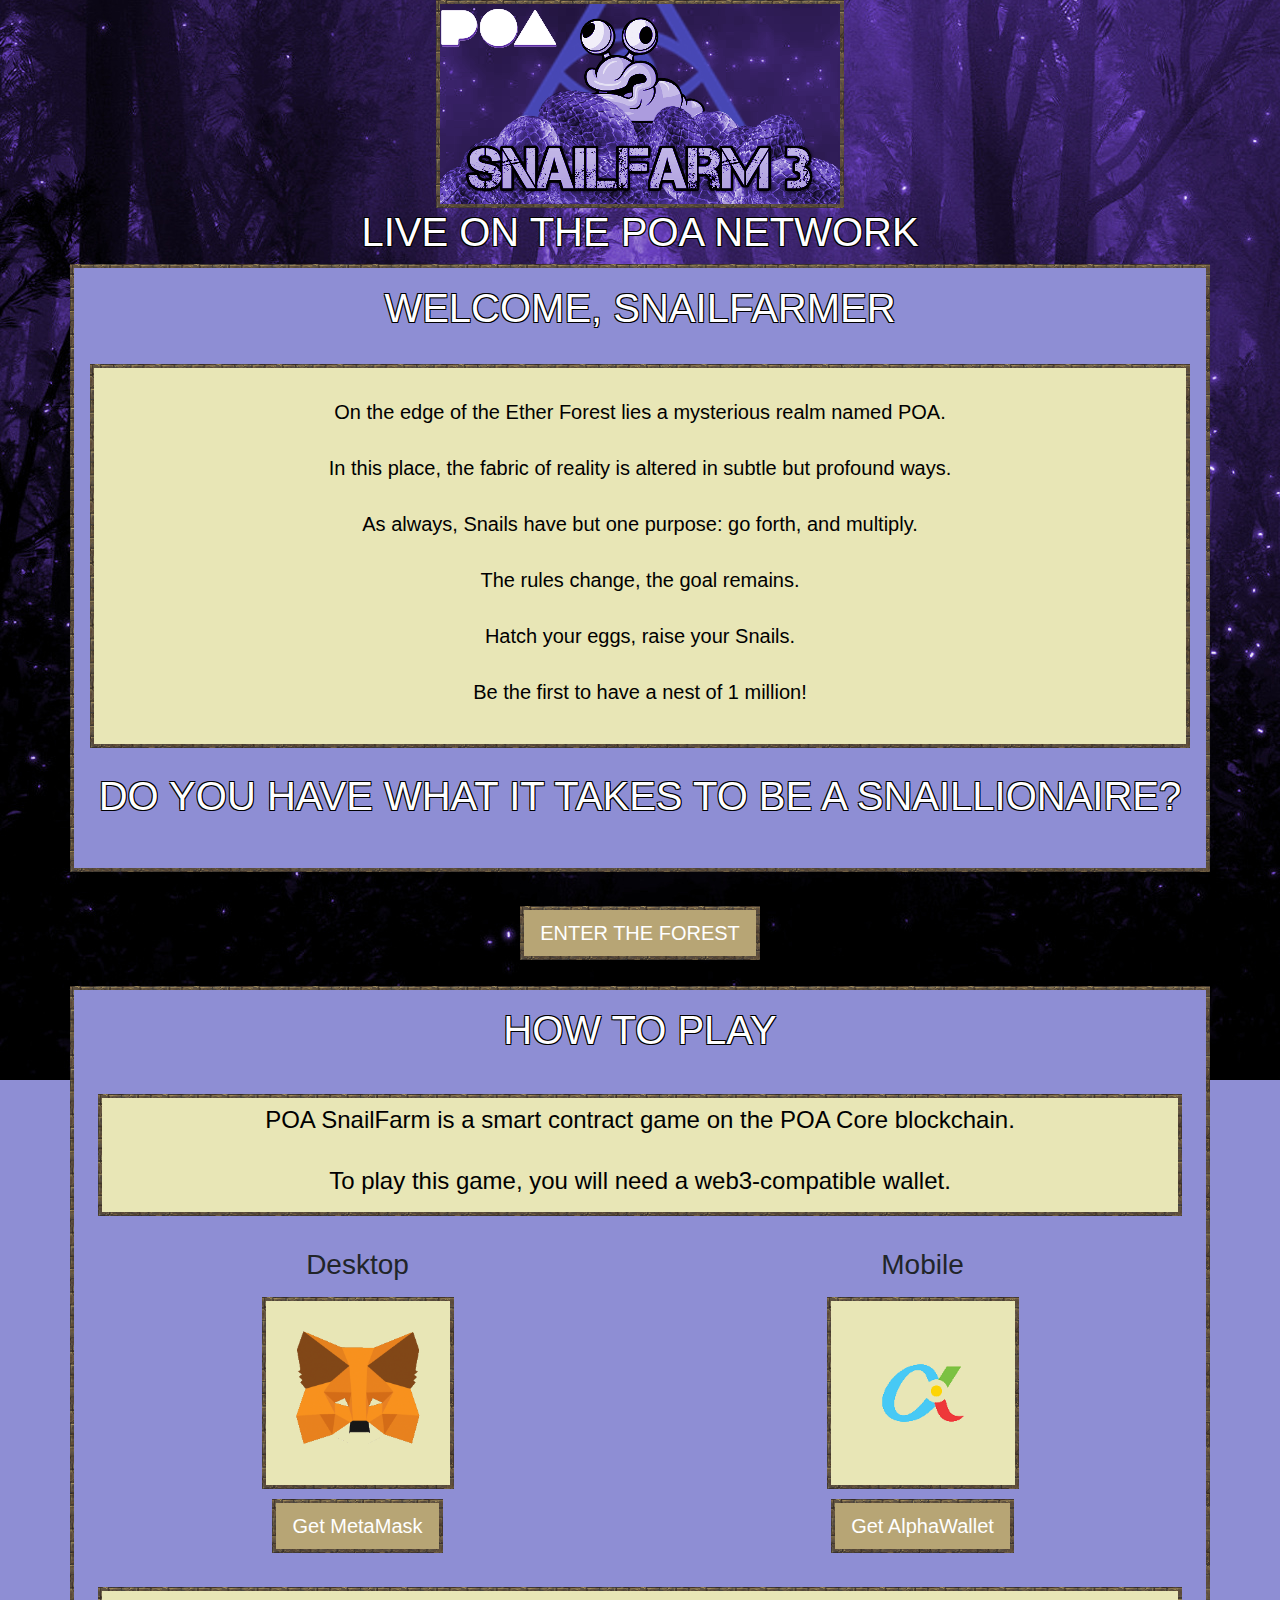
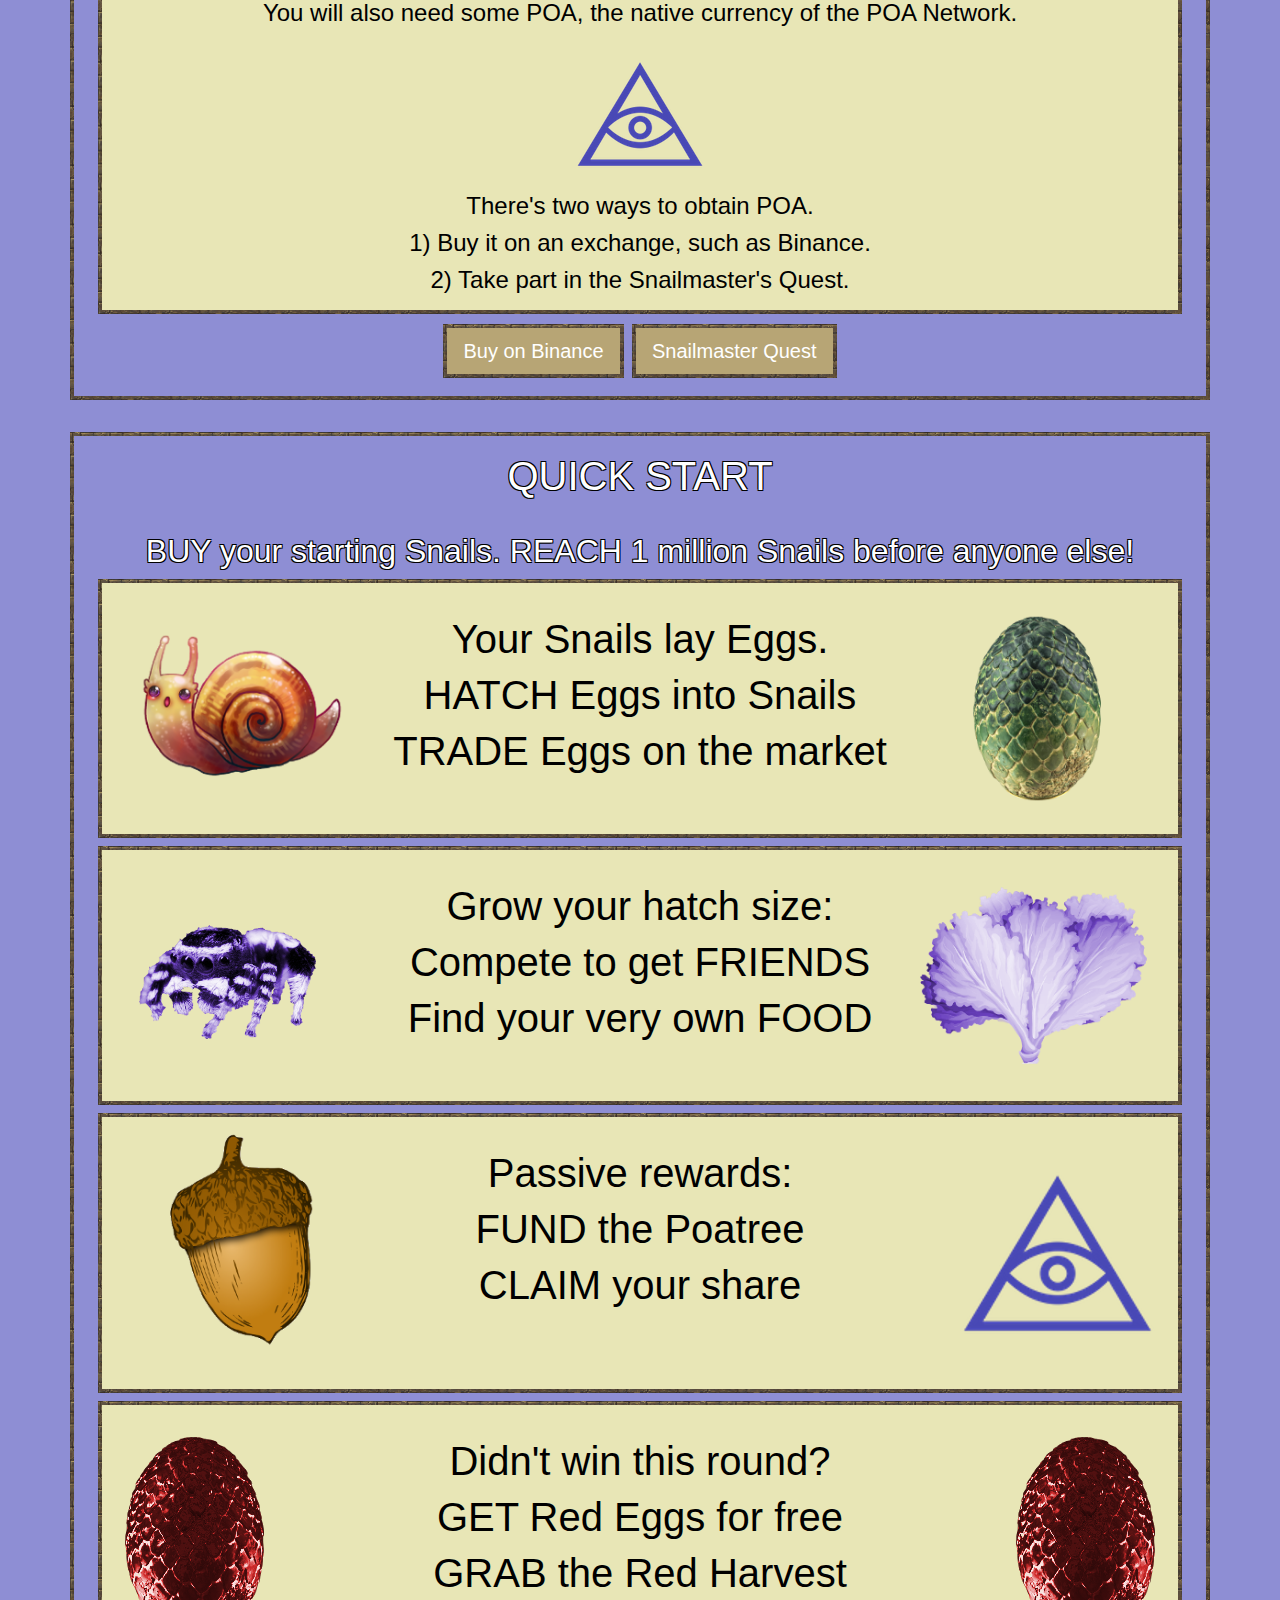
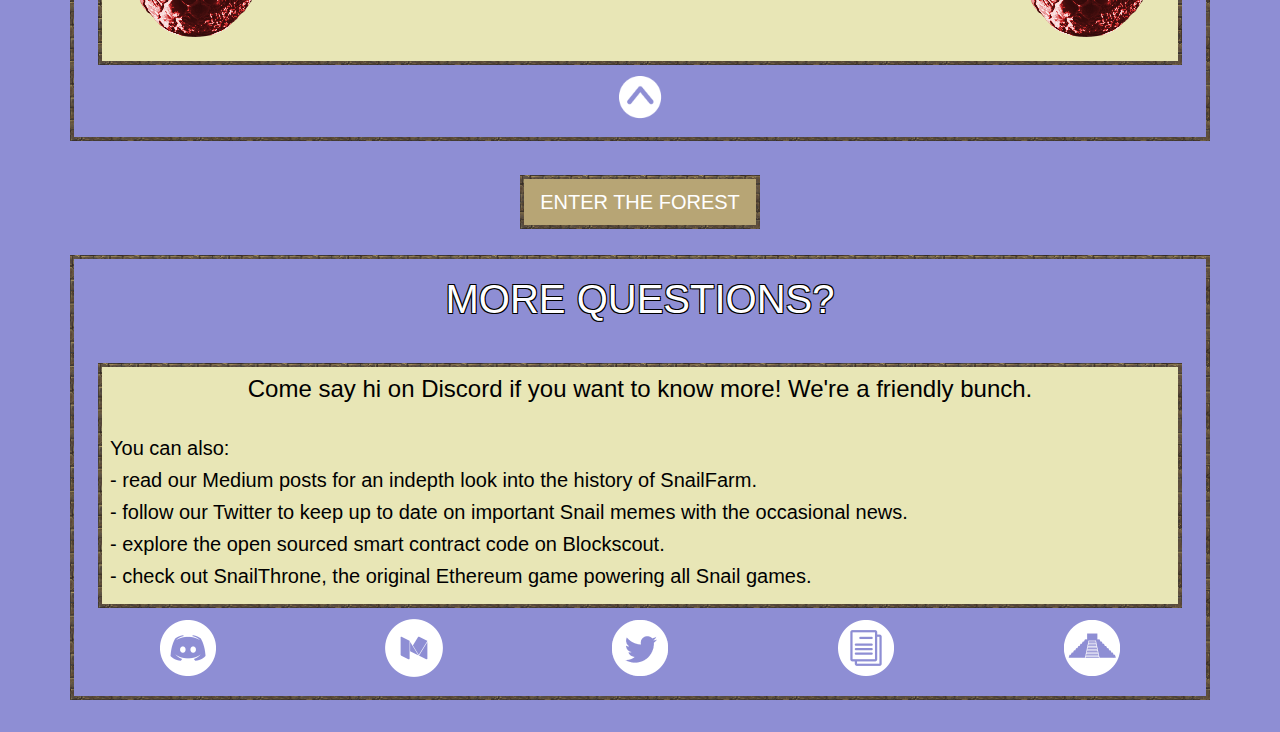
<file: index.html>
<!doctype html>
<html lang="en">
	<head>
		<!-- Required meta tags -->
		<meta charset="utf-8">
		<meta name="viewport" content="width=device-width, initial-scale=1, shrink-to-fit=no">
		<!-- Title, Favicon -->
		<title>POA SnailFarm</title>
		<link rel="shortcut icon" href="favicon.png" type="image/x-icon">		
		<!-- CSS -->
		<link rel="stylesheet" type="text/css" href="theme_bootstrap.css">	
		<link rel="stylesheet" type="text/css" href="theme_poasnailfarm.css">		
	</head>
	
	<body>
		<!-- TITLE -->
		<div class="container" align="center">
			<a name="top"><img src="img/logo.png" class="img-title">
		</div>
		<div class="container black-shadow" align="center">
			<h1>LIVE ON THE POA NETWORK</h1>
		</div>
		<div class="jumbotron" align="center">
			<h1 align="center" class="black-shadow">WELCOME, SNAILFARMER</h1><br>
			<div class="container-beige" style="margin:0;">
				<br>
				<h5>On the edge of the Ether Forest lies a mysterious realm named POA.</h3><br>
				<h5>In this place, the fabric of reality is altered in subtle but profound ways.</h3><br>
				<h5>As always, Snails have but one purpose: go forth, and multiply.</h3><br>
				<h5>The rules change, the goal remains.</h3><br>
				<h5>Hatch your eggs, raise your Snails.</h3><br>
				<h5>Be the first to have a nest of 1 million!</h3><br>
			</div><br>
			<h1 align="center" class="black-shadow">DO YOU HAVE WHAT IT TAKES TO BE A SNAILLIONAIRE?</h1><br>
		</div>
		<!-- GET IN -->
		<br>
		<div class="container" align="center">
			<a style="text-decoration:none; color:inherit;" href="game.html"><button type="button" class="btn btn-lg btn-success">ENTER THE FOREST</button></a>		
		</div>
		<br>
		<!-- HOW TO -->
		<div class="jumbotron" align="center">
			<h1 class="black-shadow">HOW TO PLAY</h1><br>
			<div class="container-beige">
				<h4>POA SnailFarm is a smart contract game on the POA Core blockchain.</h4><br>
				<h4>To play this game, you will need a web3-compatible wallet.</h4>
			</div><br>
			<div class="row">
				<div class="col-sm">
					<h3>Desktop</h3>
					<img class="container-beige" src="img/metamask.png" width="192px"><br>
					<a style="text-decoration:none; color:inherit;" href="https://metamask.io"><button type="button" class="btn btn-lg btn-success">Get MetaMask</button></a>
				</div>
				<div class="col-sm">
					<h3>Mobile</h3>
					<img class="container-beige" src="img/alphawallet.png" width="192px"><br>
					<a style="text-decoration:none; color:inherit;" href="https://alphawallet.com"><button type="button" class="btn btn-lg btn-success">Get AlphaWallet</button></a>
				</div>
			</div><br>
			<div class="container-beige">
				<h4>You will also need some POA, the native currency of the POA Network.</h4><br>
				<img src="img/poa_small.png"><br>
				<br><h4>There's two ways to obtain POA.</h4>
				<h4>1) Buy it on an exchange, such as Binance.</h4>
				<h4>2) Take part in the Snailmaster's Quest.</h4>
			</div>
			<div class="container" align="center">
				<a style="text-decoration:none; color:inherit;" href="https://www.binance.com/en/trade/pro/POA_ETH" target="_blank"><button type="button" class="btn btn-lg btn-success">Buy on Binance</button></a>
				<button type="button" class="btn btn-lg btn-success" onclick="QuestModal()">Snailmaster Quest</button></a>
			</div>
		</div><br>
		<!-- SNAILMASTER QUEST MODAL -->
		<div id="questmodal" class="modal">
			<div class="jumbotron modal-content" align="center">
				<h1 class="black-shadow">THE SNAILMASTER QUEST</h2>
				<div class="row">
					<div class="col-sm">
						<h4>Join the SnailFarm Discord</h4>
						<h5>Explain why you love Snails.</h5>
						<h5>"I like snails because..."</h5>
						<img src="img/discord_circle.png" width="192px" class="container-beige">
						<h4>Reward: 4 POA</h4>
					</div>
					<div class="col-sm">
						<h4>Play the game</h4>
						<h5>Get your Starting Snails,</h5>
						<h5>Then buy at least 1 Egg.</h5>
						<img src="img/snail_egg.png" width="192px" class="container-beige">
						<h4>Reward: 4 POA</h4>
					</div>
					<div class="col-sm">
						<h4>Break out the pencil</h4>
						<h5>Draw your best Snail.</h5>
						<h5>MSPaint accepted!</h5>
						<img src="img/masterpiece.png" width="192px" class="container-beige">
						<h4>Reward: 8 POA</h4>
					</div>
				</div>
				<h2></h2>
				<br><h2 class="black-shadow">DM your address to @SnailKing for your quest rewards.</h2>
				<div class="container" align="center">
					<button type="button" class="btn btn-lg btn-success" onclick="CloseModal()">Got it!</button>
				</div>
			</div>
		</div>
		<!-- QUICK START -->
		<div class="jumbotron">
			<h1 align="center" class="black-shadow">QUICK START</h1><br>
			<h2 align="center" class="black-shadow">BUY your starting Snails. REACH 1 million Snails before anyone else!</h2>
			<div class="row container-beige">
				<div class="col-sm-3" align="left">
					<img class="img-fluid" src="img/snail.png">
				</div>
				<div class="col-sm" align="center">
					<br><h1>Your Snails lay Eggs.</h1>
					<h1>HATCH Eggs into Snails</h1>
					<h1>TRADE Eggs on the market</h1>
				</div>
				<div class="col-sm-3" align="right">
					<img class="img-fluid" src="img/egg.png">
				</div>
			</div>
			<div class="row container-beige">
				<div class="col-sm-3" align="left">
					<br><img class="img-fluid" src="img/spider.png">
				</div>
				<div class="col-sm" align="center">
					<br><h1>Grow your hatch size:</h1>
					<h1>Compete to get FRIENDS</h1>
					<h1>Find your very own FOOD</h1>
				</div>
				<div class="col-sm-3" align="right">
					<img class="img-fluid" src="img/lettuce.png">
				</div>
			</div>
			<div class="row container-beige">
				<div class="col-sm-3" align="left">
					<img class="img-fluid" src="img/acorn.png" height="200">
				</div>
				<div class="col-sm" align="center">
					<br><h1>Passive rewards:</h1>
					<h1>FUND the Poatree</h1>
					<h1>CLAIM your share</h1>
				</div>
				<div class="col-sm-3" align="right">
					<img class="img-fluid" src="img/poa_eye.png">
				</div>
			</div>
			<div class="row container-beige">
				<div class="col-sm-3" align="left">
					<br><img class="img-fluid" src="img/red.png"><br>
				</div>
				<div class="col-sm" align="center">
					<br><h1>Didn't win this round?</h1>
					<h1>GET Red Eggs for free</h1>					
					<h1>GRAB the Red Harvest</h1><br><br>
				</div>
				<div class="col-sm-3" align="right">
					<br><img class="img-fluid" src="img/red.png"><br>
				</div>
			</div>
			<div align="center">
				<a href="#top"><img height="48" src="img/arrow_circle.png"></a>
			</div>
		</div>
		<!-- GET IN -->
		<br>
		<div class="container" align="center">
			<a style="text-decoration:none; color:inherit;" href="game.html"><button type="button" class="btn btn-lg btn-success">ENTER THE FOREST</button></a>		
		</div>
		<br>
		<!-- MISC INFO -->
		<div class="jumbotron">
			<h1 align="center" class="black-shadow">MORE QUESTIONS?</h1><br>
			<div class="container-beige">
				<h4 align="center">Come say hi on Discord if you want to know more! We're a friendly bunch.</h4><br>
				<h5>You can also:</h4>
				<h5>- read our Medium posts for an indepth look into the history of SnailFarm.</h4>
				<h5>- follow our Twitter to keep up to date on important Snail memes with the occasional news.</h4>
				<h5>- explore the open sourced smart contract code on Blockscout.</h4>
				<h5>- check out SnailThrone, the original Ethereum game powering all Snail games.</h4>
			</div>
					<div class="row" align="center">
						<div class="col-sm">
							<a href="https://discord.gg/JU8P4Ru" target="_blank"><img height="64" src="img/discord_circle.png"></a>
						</div>
						<div class="col-sm">
							<a href="https://medium.com/@thesnailking/snails-on-the-poa-network-fb75aa738587" target="_blank"><img height="64" src="img/medium_circle.png"></a>
						</div>
						<div class="col-sm">
							<a href="https://twitter.com/EtherSnailFarm" target="_blank"><img height="64" src="img/twitter_circle.png"></a>
						</div>
						<div class="col-sm">
							<a href="https://blockscout.com/poa/core/address/0x13873fe7a0e2c82434fa7dcd3a08fbbd6ba00217/contracts" target="_blank"><img height="64" src="img/contract_circle.png"></a>
						</div>
						<div class="col-sm">
							<a href="https://snailking.github.io/snailthrone" target="_blank"><img height="64" src="img/snailthrone_circle.png"></a>
						</div>
					</div>			
		</div><br>
		
		<!-- Main Javascript -->
		<script src="poasnailfarm.js"></script>				
		<script>
			main()
		</script>
		
	</body>
</html>
</file>
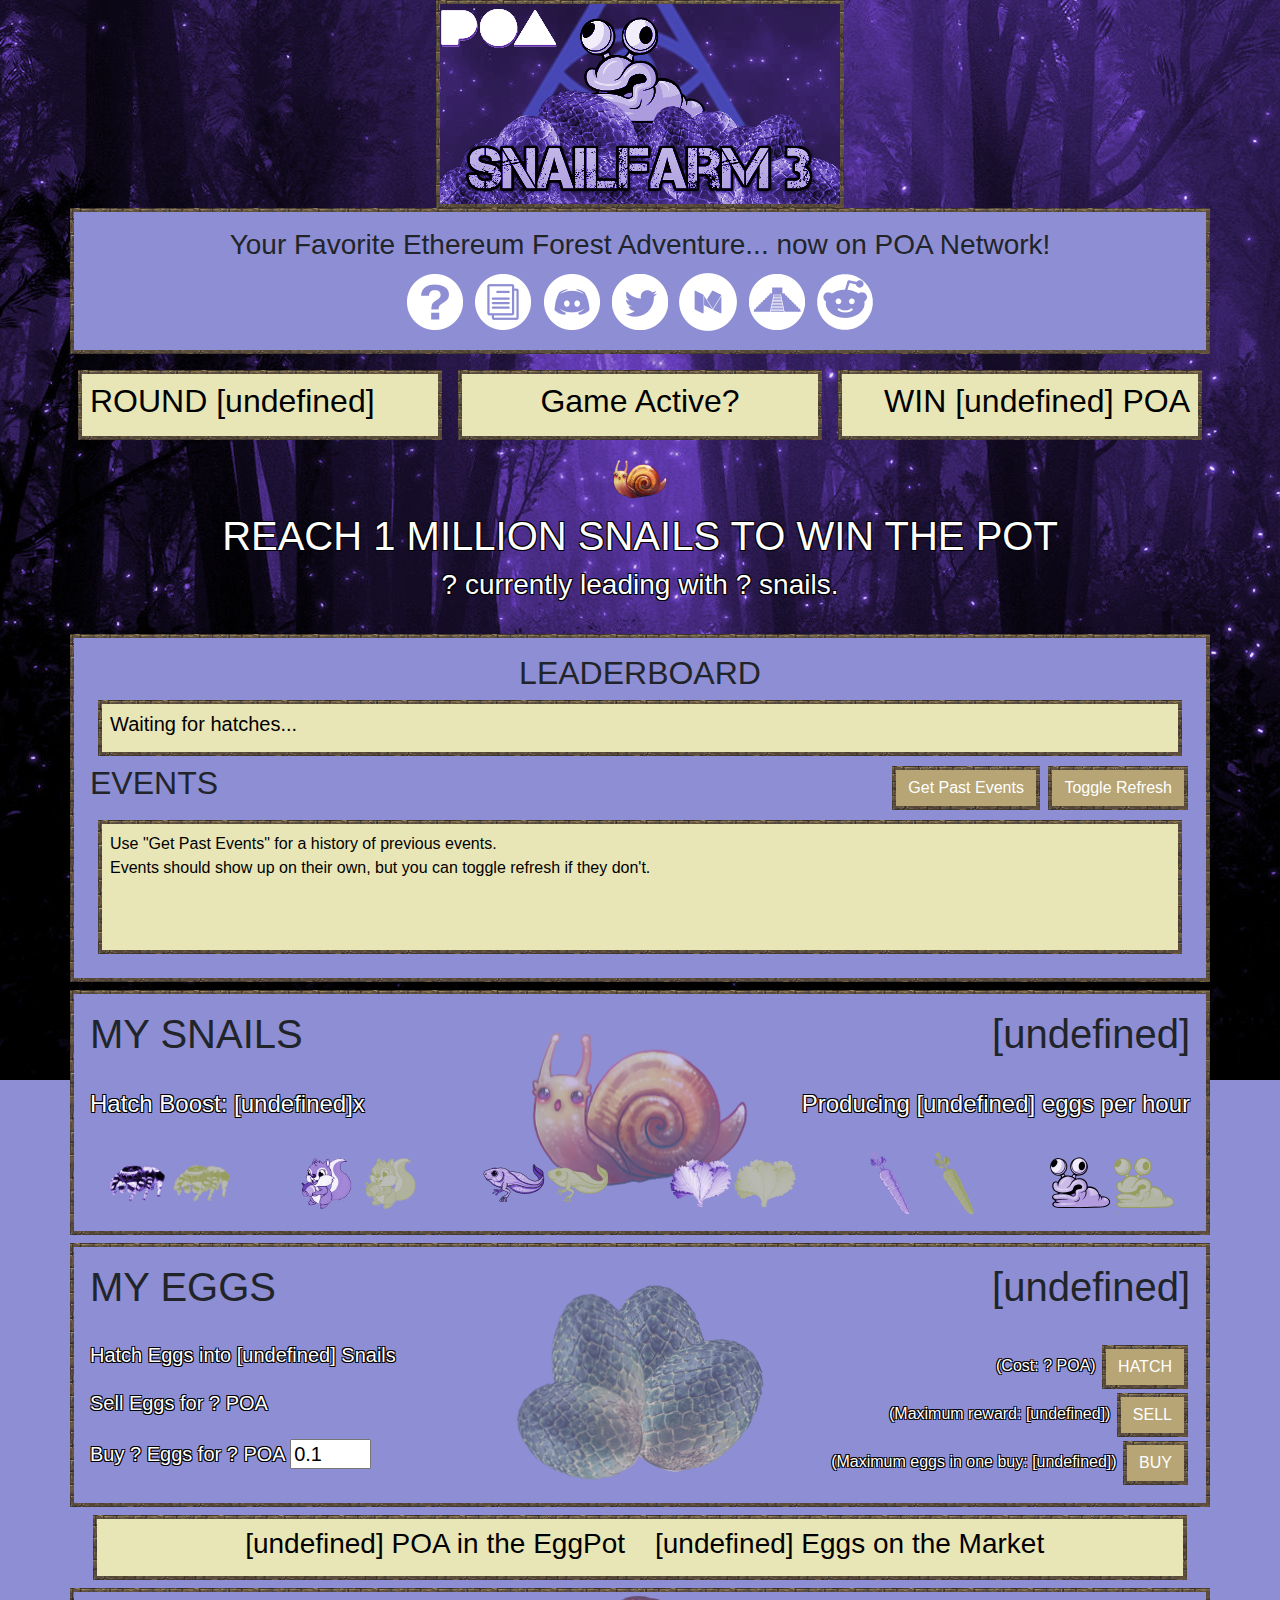
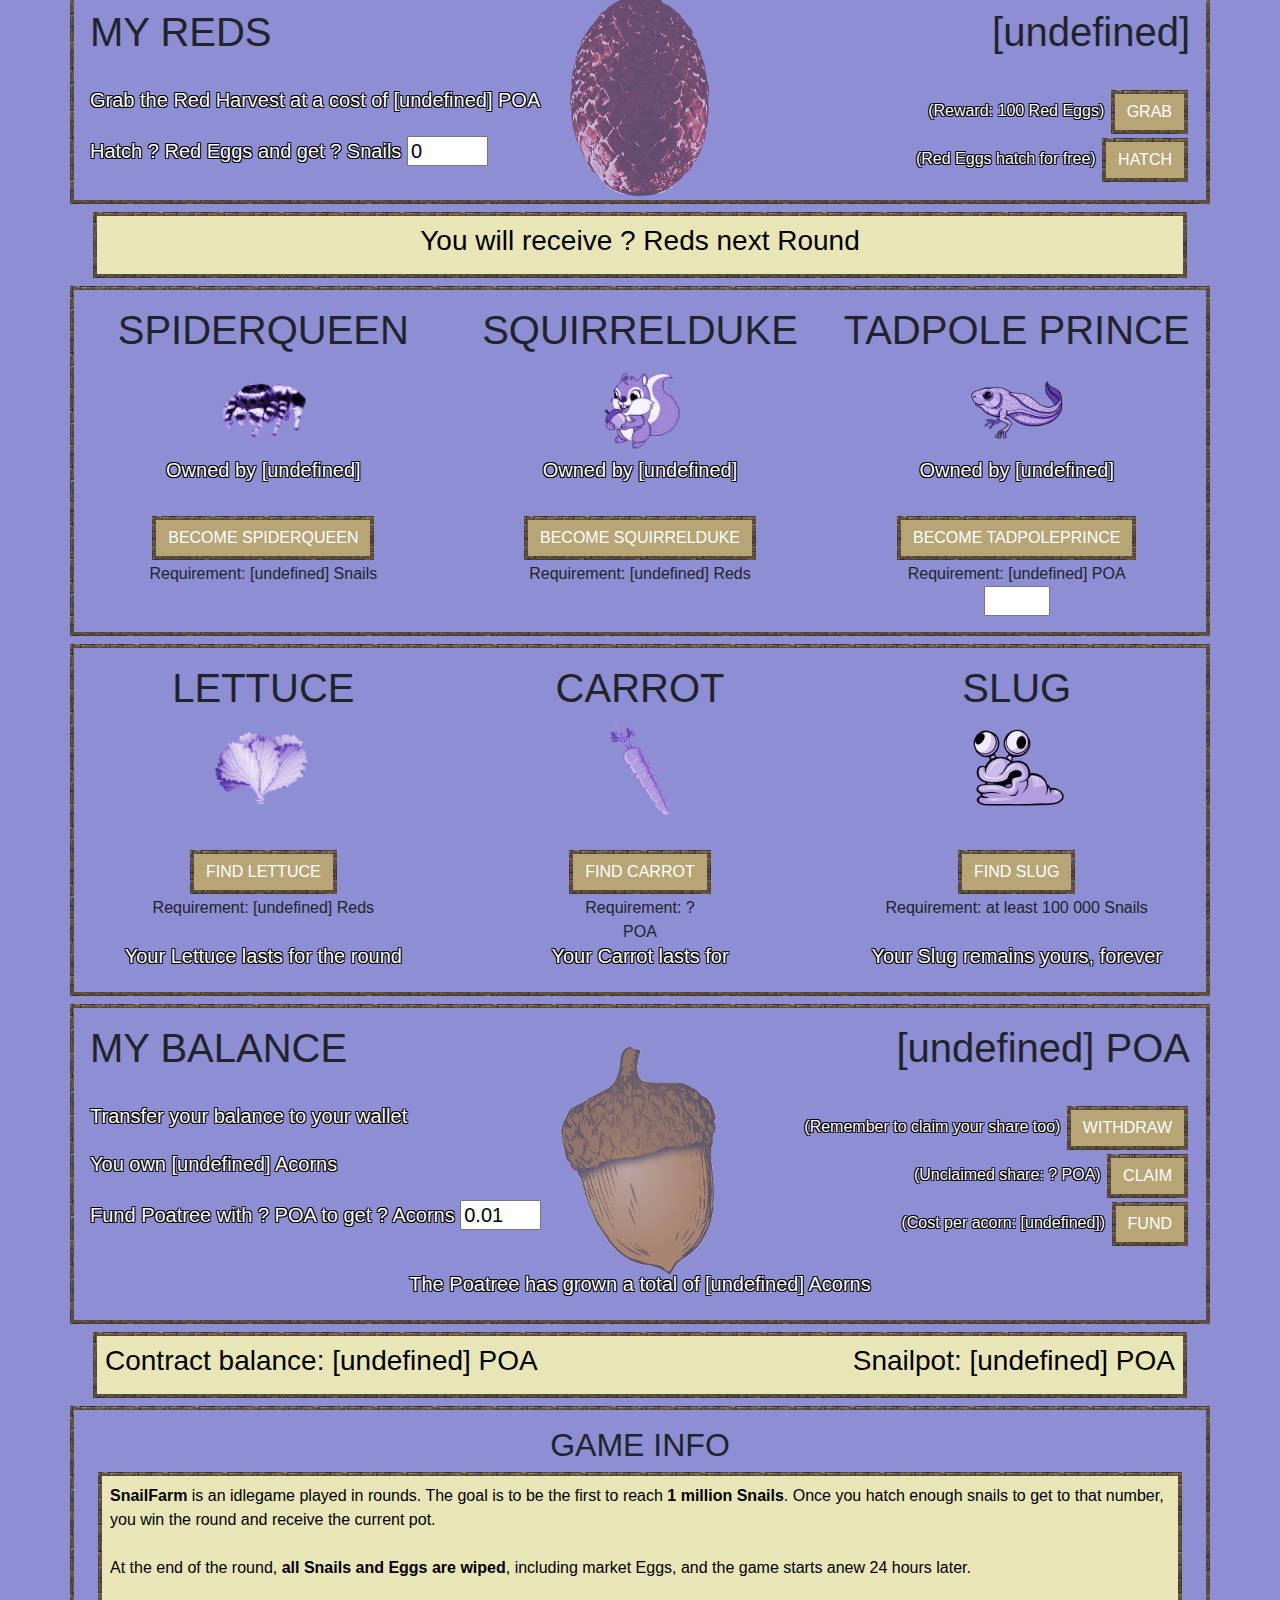
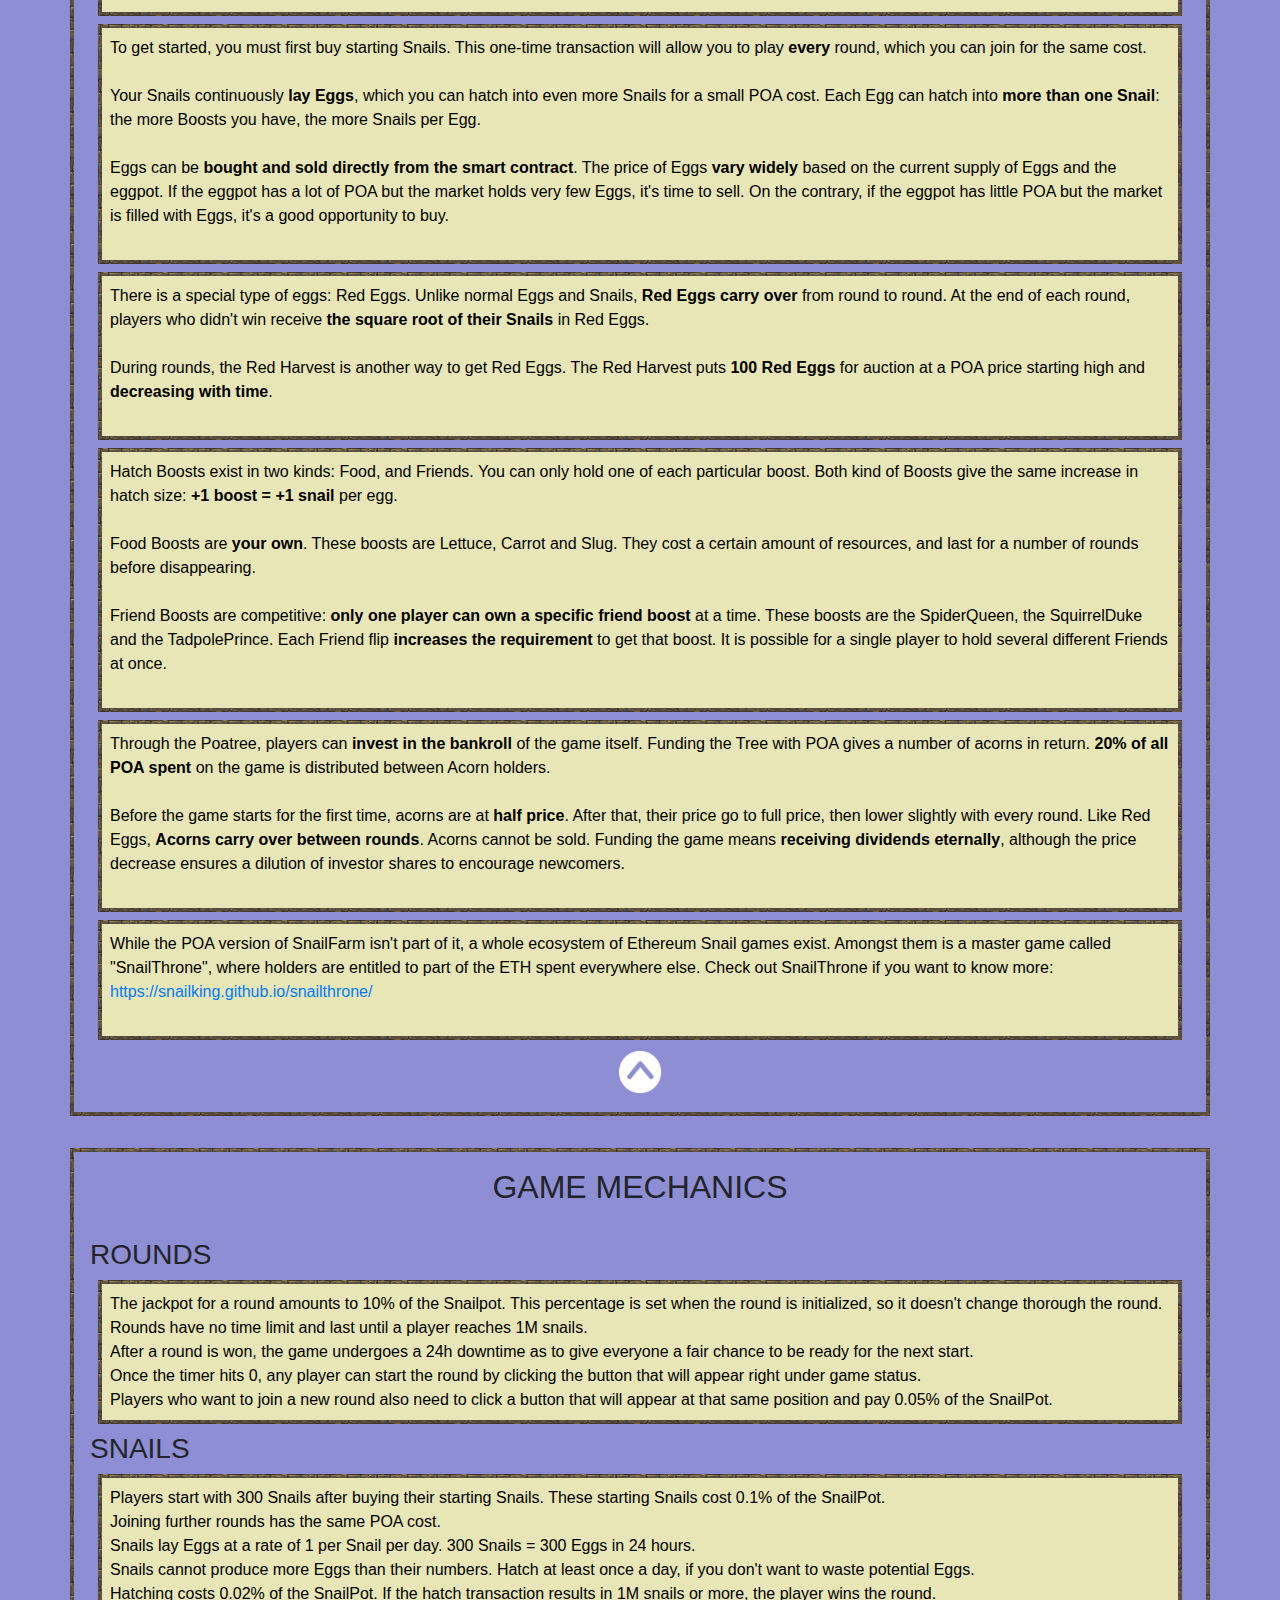
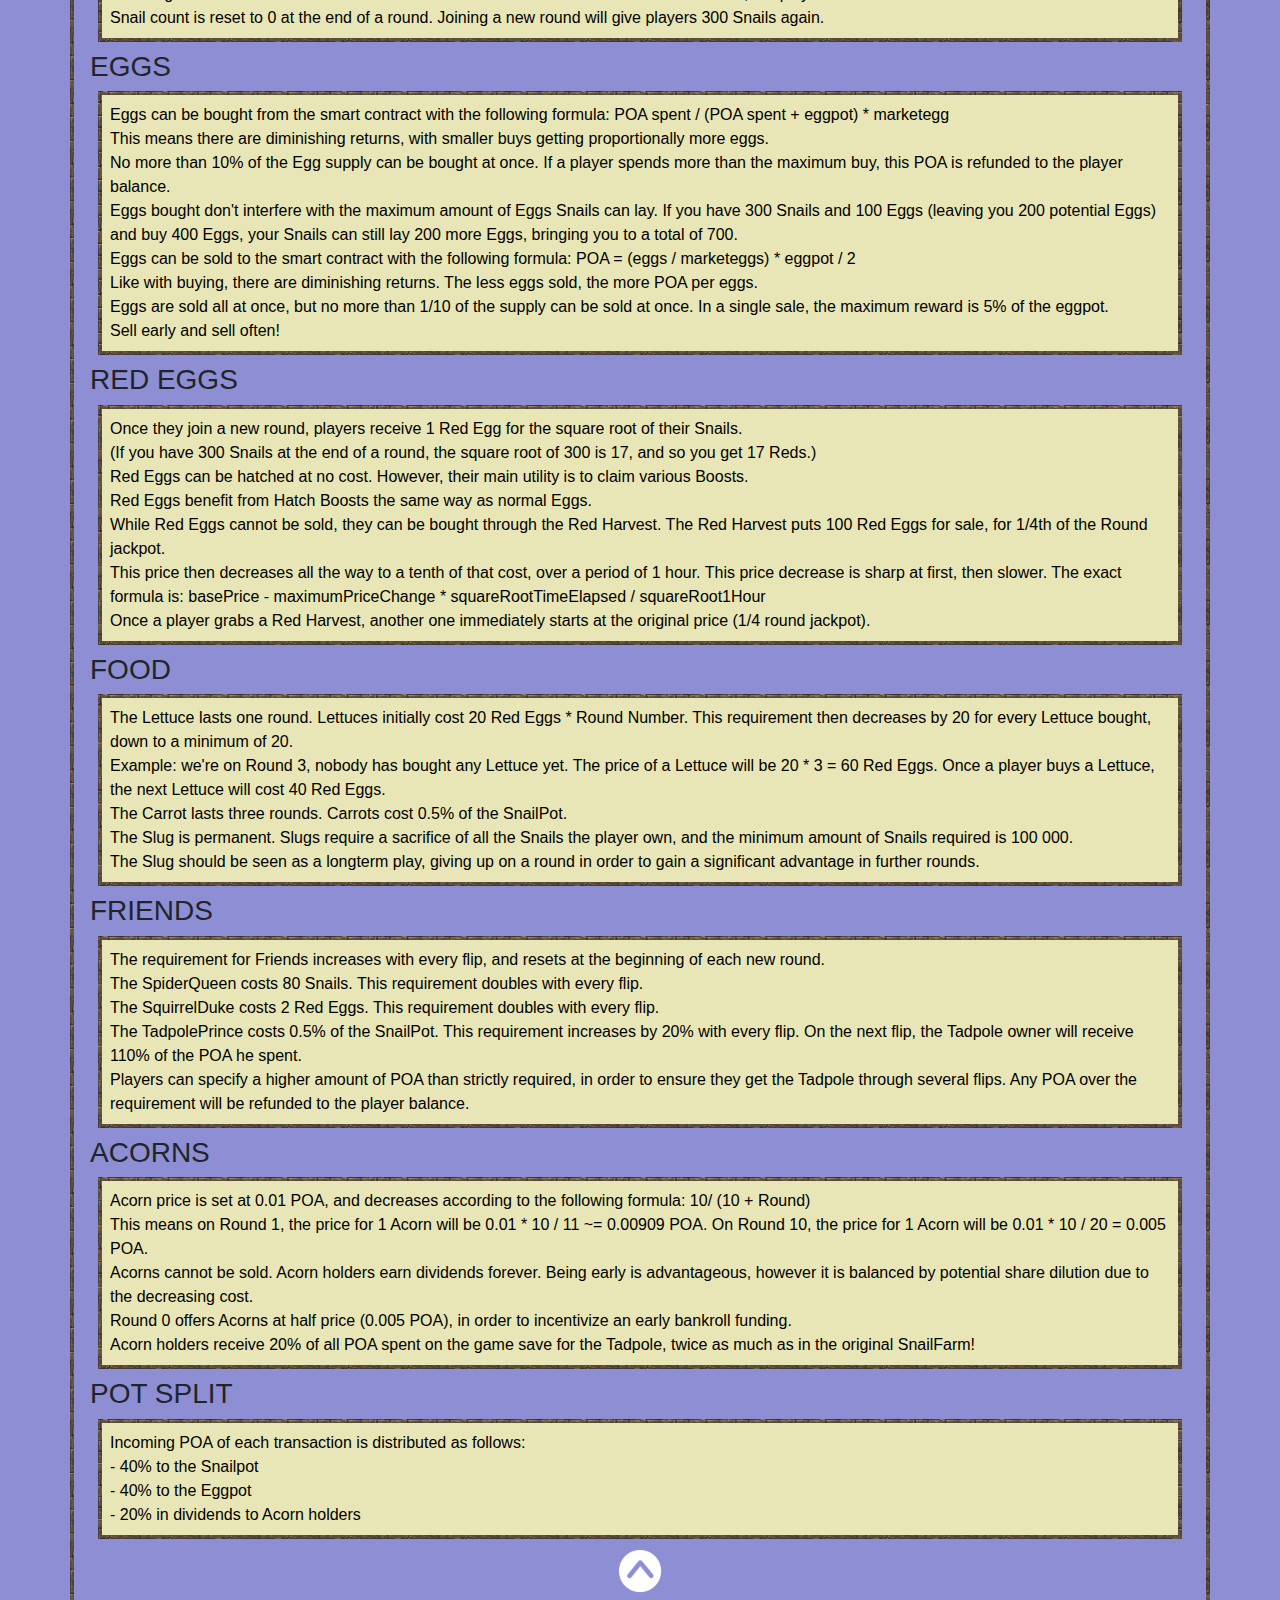
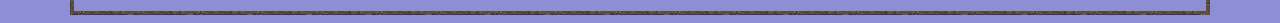
<file: game.html>
<!doctype html>
<html lang="en">
	<head>
		<!-- Required meta tags -->
		<meta charset="utf-8">
		<meta name="viewport" content="width=device-width, initial-scale=1, shrink-to-fit=no">
		<!-- Title, Favicon -->
		<title>POA SnailFarm</title>
		<link rel="shortcut icon" href="favicon.png" type="image/x-icon">		
		<!-- CSS -->
		<link rel="stylesheet" type="text/css" href="theme_bootstrap.css">	
		<link rel="stylesheet" type="text/css" href="theme_poasnailfarm.css">		
	</head>
	
	<body class="tint">
		<!-- TITLE -->
		<div class="container" align="center">
			<a name="top"><img src="img/logo.png" class="img-title">
		</div>
		<div class="jumbotron" align="center">
				<h3>Your Favorite Ethereum Forest Adventure... now on POA Network!</h1>
				<a href="#quickstart"><img height="64" src="img/question_circle.png"></a> 
				<a href="https://blockscout.com/poa/core/address/0x13873fe7a0e2c82434fa7dcd3a08fbbd6ba00217/contracts" target="_blank"><img height="64" src="img/contract_circle.png"></a>
				<a href="https://discord.gg/JU8P4Ru" target="_blank"><img height="64" src="img/discord_circle.png"></a>
				<a href="https://twitter.com/EtherSnailFarm" target="_blank"><img height="64" src="img/twitter_circle.png"></a>
				<a href="https://medium.com/@thesnailking/snails-on-the-poa-network-fb75aa738587" target="_blank"><img height="64" src="img/medium_circle.png"></a>
				<a href="https://snailking.github.io/snailthrone" target="_blank"><img height="64" src="img/snailthrone_circle.png"></a>
				<a href="https://reddit.com/r/snailthrone" target="_blank"><img height="64" src="img/reddit_circle.png"></a>				
			</div>
		</div>
		<!-- ROUND INFO -->
		<div class="container">
			<div class="row">
				<div class="container-beige col-sm" align="left">	
					<h2>ROUND <span id="round">[undefined]</span></h2>
				</div>
				<div class="container-beige col-sm" align="center">
					<h2><span id="gameactive">Game Active?</span></h2>
				</div>
				<div class="container-beige col-sm" align="right">
					<h2>WIN <span id="roundpot">[undefined]</span> POA</h2>
				</div>
			</div>
		</div>
		<div class="container" align="center">
			<span id="playerstatus"><img height="64" src="img/snail.png"></span>
		</div>
		<div class="container black-shadow" align="center">
			<h1>REACH 1 MILLION SNAILS TO WIN THE POT</h1>
			<h3><span id="leader">?</span> currently leading with <span id="leadersnail">?</span> snails.</h3><br>
		</div>
		<!-- LEADERBOARD -->
		<div class="jumbotron">
			<h2 align="center">LEADERBOARD</h2>
			<div class="container-beige leader-style">
				<h5><span id="leaderboard">Waiting for hatches...</span></h5>
			</div>
			<div class="row">
				<div class="col-sm" align="left">
					<h2>EVENTS</h2>
				</div>
				<div class="col-sm" align="right">
					<button type="button" class="btn btn-success" onclick="runLog()">Get Past Events</button>
					<button type="button" class="btn btn-success" onclick="startLogging()">Toggle Refresh</button>
				</div>
			</div>
			<div class="container-beige">
				<div class="scroll-box" id="logboxscroll">
					<span id="eventlog">Use "Get Past Events" for a history of previous events. <br> Events should show up on their own, but you can toggle refresh if they don't.</span>
				</div>
			</div>
		</div>
		<!-- DOWNTIME MODAL -->
		<div id="downtimemodal" class="modal">
			<div class="jumbotron modal-content" align="center">
				<h2 class="black-shadow">The game is currently paused!</h2><br>
				<div class="container-beige">
					<h4><span id="leader2">?</span> won Round <span id="round2">?</span>. The next round will start in <span id="gameactive2">?</span>.</h4><br>
					<h5>During round downtime, you can buy Acorns, claim your Share and withdraw your Balance.</h5><br>
					<h5>Other actions are disabled.</h5><br>
				</div>
				<div class="container" align="center">
					<button type="button" class="btn btn-success" onclick="CloseModal()">Got it!</button>
				</div>
			</div>
		</div>
		<!-- WRONG ROUND MODAL -->
		<div id="wrongroundmodal" class="modal">
			<div class="jumbotron modal-content" align="center">
				<h2 class="black-shadow">You haven't joined this Round yet!</h2><br>
				<div class="container-beige">
					<h4>Join the current Round to play.</h4><br>
					<h5>You will receive Red Eggs according to your previous number of Snails.</h5><br>
					<h5>Your normal Eggs and Snails will be lost.</h5><br>
				</div>
				<div class="container" align="center">
					<button type="button" class="btn btn-lg btn-success" onclick="webJoinRound()">Join Round</button>
				</div>
			</div>
		</div>
		<!-- SNAILS -->
		<div class="jumbotron snail-img" align="center">
			<div class="row">
				<div class="col-sm" align="left">
					<h1>MY SNAILS</h1>
				</div>
				<div class="col-sm" align="right">
					<h1><span id="playersnail">[undefined]</span></h1>
				</div>
			</div><br>
			<div class="row black-shadow">
				<div class="col-sm" align="left">
					<h4>Hatch Boost: <span id="hatchboost">[undefined]</span>x</h4>
				</div>
				<div class="col-sm" align="right">
					<h4>Producing <span id="playerprod">[undefined]</span> eggs per hour</h4>
				</div>
			</div><br>
			<div class="row">
				<div class="col-sm">
					<img height="64" src="img/spider.png" id="spider_yes"><img height="64" src="img/spider_grey.png" id="spider_no">
				</div>
				<div class="col-sm">
					<img height="64" src="img/squirrel.png" id="squirrel_yes"><img height="64" src="img/squirrel_grey.png" id="squirrel_no">
				</div>
				<div class="col-sm">
					<img height="64" src="img/tadpole.png" id="tadpole_yes"><img height="64" src="img/tadpole_grey.png" id="tadpole_no">
				</div>
				<div class="col-sm">
					<img height="64" src="img/lettuce.png" id="lettuce_yes"><img height="64" src="img/lettuce_grey.png" id="lettuce_no">
				</div>
				<div class="col-sm">
					<img height="64" src="img/carrot.png" id="carrot_yes"><img height="64" src="img/carrot_grey.png" id="carrot_no">
				</div>
				<div class="col-sm">
					<img height="64" src="img/slug.png" id="slug_yes"><img height="64" src="img/slug_grey.png" id="slug_no">
				</div>
			</div>
		</div>
		<!-- EGGS -->
		<div class="jumbotron egg-img" align="center">
			<div class="row">
				<div class="col-sm" align="left">
					<h1>MY EGGS</h1>
				</div>
				<div class="col-sm" align="right">
					<h1><span id="playeregg">[undefined]</span></h1>
				</div>
			</div><br>
			<div class="row black-shadow">
				<div class="col-sm" align="left">
					<h5>Hatch Eggs into <span id="hatchestimate">[undefined]</span> Snails</h5>
				</div>
				<div class="col-sm" align="right">
					<p>(Cost: <span id="hatchcost">?</span> POA) <button class="btn btn-success" onclick="webCheck(webHatchEgg)">HATCH</button></p>
				</div>
			</div>
			<div class="row black-shadow">
				<div class="col-sm" align="left">
					<h5>Sell Eggs for <span id="sellestimate">?</span> POA</h5>
				</div>
				<div class="col-sm" align="right">
					<p>(Maximum reward: <span id="maxsalereward">[undefined]</span>) <button class="btn btn-success" onclick="webCheck(webSellEgg)">SELL</button></p>
				</div>
			</div>
			<div class="row black-shadow">
				<div class="col-sm" align="left">
					<h5>Buy <span id="buyestimate">?</span> Eggs for <span id="fieldBuy2">?</span> POA <input type="text" id="fieldBuy" value="0.1" size="4">
				</div>
				<div class="col-sm" align="right">
					<p>(Maximum eggs in one buy: <span id="maxeggbuy">[undefined]</span>) <button class="btn btn-success" onclick="webCheck(webBuyEgg)">BUY</button></p>
				</div>
			</div>	
		</div>
		<!-- MARKET -->
		<div class="container">
			<div class="container-beige">
				<div class="row">
					<div class="col-sm" align="right">
						<h3><span id="eggpot">[undefined]</span> POA in the EggPot</h5>
					</div>
					<div class="col-sm" align="left">
						<h3><span id="marketegg">[undefined]</span> Eggs on the Market</h5>
					</div>
				</div>
			</div>
		</div>	
		<!-- REDS -->
		<div class="jumbotron red-img" align="center">
			<div class="row">
				<div class="col-sm" align="left">
					<h1>MY REDS</h1>
				</div>
				<div class="col-sm" align="right">
					<h1><span id="playerred">[undefined]</span></h1>
				</div>
			</div><br>
			<div class="row black-shadow">
				<div class="col-sm" align="left">
					<h5>Grab the Red Harvest at a cost of <span id="harvestcost">[undefined]</span> POA</h5>
				</div>
				<div class="col-sm" align="right">
					<p>(Reward: 100 Red Eggs) <button class="btn btn-success" onclick="webCheck(webClaimRedHarvest)">GRAB</button></p>
				</div>
			</div>
			<div class="row black-shadow">
				<div class="col-sm" align="left">
					<h5>Hatch <span id="fieldRed2">?</span> Red Eggs and get <span id="redestimate">?</span> Snails <input type="text" id="fieldRed" value="0" size="4"></h5>
				</div>
				<div class="col-sm" align="right">
					<p>(Red Eggs hatch for free) <button class="btn btn-success" onclick="webCheck(webHatchRed)">HATCH</button></p>
				</div>
			</div>				
		</div>
		<!-- REDS FOR NEXT ROUND -->
		<div class="container">
			<div class="container-beige" align="center">
				<h3>You will receive <span id="nextred">?</span> Reds next Round</h3>
			</div>
		</div>	
		<!-- FRIENDS -->
		<div class="jumbotron" align="center">
			<div class="row">
				<div class="col-sm">
					<h1>SPIDERQUEEN</h1>
					<img height="96" src="img/spider.png">
					<h5 class="black-shadow">Owned by <span id="spiderowner">[undefined]</span></h3><br>
					<button class="btn btn-success" onclick="webCheck(webBecomeSpiderQueen)">BECOME SPIDERQUEEN</button>
					<p>Requirement: <span id="spiderreq">[undefined]</span> Snails</p>
				</div>
				<div class="col-sm">
					<h1>SQUIRRELDUKE</h1>
					<img height="96" src="img/squirrel.png">
					<h5 class="black-shadow">Owned by <span id="squirrelowner">[undefined]</span></h3><br>
					<button class="btn btn-success" onclick="webCheck(webBecomeSquirrelDuke)">BECOME SQUIRRELDUKE</button>
					<p>Requirement: <span id="squirrelreq">[undefined]</span> Reds</p>
				</div>
				<div class="col-sm">
					<h1>TADPOLE PRINCE</h1>
					<img height="96" src="img/tadpole.png">
					<h5 class="black-shadow">Owned by <span id="tadpoleowner">[undefined]</span></h3><br>
					<button class="btn btn-success" onclick="webCheck(webBecomeTadpolePrince)">BECOME TADPOLEPRINCE</button>
					<p>Requirement: <span id="tadpolereq">[undefined]</span> POA </p>
					<input type="text" id="fieldPrince" size="4">
				</div>
			</div>
		</div>
		<!-- FOOD -->
		<div class="jumbotron" align="center">
			<div class="row">
				<div class="col-sm">
					<h1>LETTUCE</h1>
					<img height="96" src="img/lettuce.png">
					<h5 class="black-shadow"><span id="haslettuce"></span></h3><br>
					<span id="nolettuce"><button class="btn btn-success" onclick="webCheck(webFindLettuce)">FIND LETTUCE</button>
					<p>Requirement: <span id="lettucereq">[undefined]</span> Reds</p></span>
					<span id="yeslettuce"><br><h5 class="black-shadow">Your Lettuce lasts for the round</h5></span>
				</div>
				<div class="col-sm">
					<h1>CARROT</h1>
					<img height="96" src="img/carrot.png">
					<h5 class="black-shadow"><span id="hascarrot"></span></h3><br>
					<span id="nocarrot"><button class="btn btn-success" onclick="webCheck(webFindCarrot)">FIND CARROT</button>
					<p>Requirement: <span id="carrotcost">?</span></p> POA</span>
					<span id="yescarrot"><br><h5 class="black-shadow">Your Carrot lasts for <span id="carrottime"></span></h5></span>
				</div>
				<div class="col-sm">
					<h1>SLUG</h1>
					<img height="96" src="img/slug.png">
					<h5 class="black-shadow"><span id="hasslug"></span></h3><br>
					<span id="noslug"><button class="btn btn-success" onclick="webCheck(webFindSlug)">FIND SLUG</button>
					<p>Requirement: at least 100 000 Snails</p></span>
					<span id="yesslug"><br><h5 class="black-shadow">Your Slug remains yours, forever</span>
				</div>
			</div>
		</div>
		<!-- ACORNS -->
		<div class="jumbotron acorn-img" align="center">
			<div class="row">
				<div class="col-sm" align="left">
					<h1>MY BALANCE</h1>
				</div>
				<div class="col-sm" align="right">
					<h1><span id="playerbalance">[undefined]</span> POA</h1>
				</div>
			</div><br>
			<div class="row black-shadow">
				<div class="col-sm" align="left">
					<h5>Transfer your balance to your wallet</h5>
				</div>
				<div class="col-sm" align="right">
					<p>(Remember to claim your share too) <button class="btn btn-success" onclick="webWithdrawBalance()">WITHDRAW</button></p>
				</div>
			</div>
			<div class="row black-shadow">
				<div class="col-sm" align="left">
					<h5>You own <span id="playeracorn">[undefined]</span> Acorns</h5>
				</div>
				<div class="col-sm" align="right">
					<p>(Unclaimed share: <span id="playershare">?</span> POA) <button class="btn btn-success" onclick="webClaimShare()">CLAIM</button></p>
				</div>
			</div>
			<div class="row black-shadow">
				<div class="col-sm" align="left">
					<h5>Fund Poatree with <span id="fieldTree2">?</span> POA to get <span id="treeestimate">?</span> Acorns <input type="text" id="fieldTree" value="0.01" size="4"></h5>
				</div>
				<div class="col-sm" align="right">
					<p>(Cost per acorn: <span id="acorncost">[undefined]</span>) <button class="btn btn-success" onclick="webFundTree()">FUND</button></p>
				</div>
			</div>
			<div class="col-sm black-shadow" align="center"><br>
				<h5>The Poatree has grown a total of <span id="maxacorn">[undefined]</span> Acorns</h5>
			</div>
		</div>
		<!-- CONTRACT BALANCE, SNAILPOT -->
		<div class="container">
			<div class="container-beige">
				<div class="row">
					<div class="col-sm" align="left">
						<h3>Contract balance: <span id="contractbalance">[undefined]</span> POA</h3>
					</div>
					<div class="col-sm" align="right">
						<h3>Snailpot: <span id="snailpot">[undefined]</span> POA</h3>
					</div>
				</div>
			</div>
		</div>
		<!-- GAME INFO -->
		<div class="jumbotron">			
			<a name="quickstart"><h2 align="center">GAME INFO</h2></a>
			<div class="container-beige">		
				<p><b>SnailFarm</b> is an idlegame played in rounds. The goal is to be the first to reach <b>1 million Snails</b>. Once you hatch enough snails to get to that number, you win the round and receive the current pot.</p><br>
				<p>At the end of the round, <b>all Snails and Eggs are wiped</b>, including market Eggs, and the game starts anew 24 hours later.</p><br>
			</div>
			<div class="container-beige">
					<p>To get started, you must first buy starting Snails. This one-time transaction will allow you to play <b>every</b> round, which you can join for the same cost.</p><br>
					<p>Your Snails continuously <b>lay Eggs</b>, which you can hatch into even more Snails for a small POA cost. Each Egg can hatch into <b>more than one Snail</b>: the more Boosts you have, the more Snails per Egg.</p><br>
					<p>Eggs can be <b>bought and sold directly from the smart contract</b>. The price of Eggs <b>vary widely</b> based on the current supply of Eggs and the eggpot. If the eggpot has a lot of POA but the market holds very few Eggs, it's time to sell. On the contrary, if the eggpot has little POA but the market is filled with Eggs, it's a good opportunity to buy.</p><br>
			</div>
			<div class="container-beige">		
					<p>There is a special type of eggs: Red Eggs. Unlike normal Eggs and Snails, <b>Red Eggs carry over</b> from round to round. At the end of each round, players who didn't win receive <b>the square root of their Snails</b> in Red Eggs.</p><br>
					<p>During rounds, the Red Harvest is another way to get Red Eggs. The Red Harvest puts <b>100 Red Eggs</b> for auction at a POA price starting high and <b>decreasing with time</b>.</p><br>
			</div>
			<div class="container-beige">		
					<p>Hatch Boosts exist in two kinds: Food, and Friends. You can only hold one of each particular boost. Both kind of Boosts give the same increase in hatch size: <b>+1 boost = +1 snail</b> per egg.</p><br>
					<p>Food Boosts are <b>your own</b>. These boosts are Lettuce, Carrot and Slug. They cost a certain amount of resources, and last for a number of rounds before disappearing.</p><br>
					<p>Friend Boosts are competitive: <b>only one player can own a specific friend boost</b> at a time. These boosts are the SpiderQueen, the SquirrelDuke and the TadpolePrince. Each Friend flip <b>increases the requirement</b> to get that boost. It is possible for a single player to hold several different Friends at once.</p><br>
			</div>
			<div class="container-beige">		
					<p>Through the Poatree, players can <b>invest in the bankroll</b> of the game itself. Funding the Tree with POA gives a number of acorns in return. <b>20% of all POA spent</b> on the game is distributed between Acorn holders.</p><br>
					<p>Before the game starts for the first time, acorns are at <b>half price</b>. After that, their price go to full price, then lower slightly with every round. Like Red Eggs, <b>Acorns carry over between rounds</b>. Acorns cannot be sold. Funding the game means <b>receiving dividends eternally</b>, although the price decrease ensures a dilution of investor shares to encourage newcomers.</p><br>
			</div>
			<div class="container-beige">		
					<p>While the POA version of SnailFarm isn't part of it, a whole ecosystem of Ethereum Snail games exist. Amongst them is a master game called "SnailThrone", where holders are entitled to part of the ETH spent everywhere else. Check out SnailThrone if you want to know more: <a href="https://snailking.github.io/snailthrone/" target="_blank">https://snailking.github.io/snailthrone/</a></p><br>
			</div>
			<div align="center">
				<a href="#top"><img height="48" src="img/arrow_circle.png"></a>
			</div>
		</div><br>
		<!-- GAME MECHANICS -->
		<div class="jumbotron">
			<h2 align="center">GAME MECHANICS</h2><br>
			<h3>ROUNDS</h3>
			<div class="container-beige">
				<p>The jackpot for a round amounts to 10% of the Snailpot. This percentage is set when the round is initialized, so it doesn't change thorough the round.</p>
				<p>Rounds have no time limit and last until a player reaches 1M snails.</p>
				<p>After a round is won, the game undergoes a 24h downtime as to give everyone a fair chance to be ready for the next start.</p>
				<p>Once the timer hits 0, any player can start the round by clicking the button that will appear right under game status.</p>
				<p>Players who want to join a new round also need to click a button that will appear at that same position and pay 0.05% of the SnailPot.</p>
			</div>
			<h3>SNAILS</h3>
			<div class="container-beige">
				<p>Players start with 300 Snails after buying their starting Snails. These starting Snails cost 0.1% of the SnailPot.</p>
				<p>Joining further rounds has the same POA cost.</p>
				<p>Snails lay Eggs at a rate of 1 per Snail per day. 300 Snails = 300 Eggs in 24 hours.</p>
				<p>Snails cannot produce more Eggs than their numbers. Hatch at least once a day, if you don't want to waste potential Eggs.</p>
				<p>Hatching costs 0.02% of the SnailPot. If the hatch transaction results in 1M snails or more, the player wins the round.</p>
				<p>Snail count is reset to 0 at the end of a round. Joining a new round will give players 300 Snails again.</p>
			</div>
			<h3>EGGS</h3>
			<div class="container-beige">
				<p>Eggs can be bought from the smart contract with the following formula: POA spent / (POA spent + eggpot) * marketegg</p>
				<p>This means there are diminishing returns, with smaller buys getting proportionally more eggs.</p>
				<p>No more than 10% of the Egg supply can be bought at once. If a player spends more than the maximum buy, this POA is refunded to the player balance.</p>
				<p>Eggs bought don't interfere with the maximum amount of Eggs Snails can lay. If you have 300 Snails and 100 Eggs (leaving you 200 potential Eggs) and buy 400 Eggs, your Snails can still lay 200 more Eggs, bringing you to a total of 700.</p>
				<p>Eggs can be sold to the smart contract with the following formula: POA = (eggs / marketeggs) * eggpot / 2</p>
				<p>Like with buying, there are diminishing returns. The less eggs sold, the more POA per eggs.</p>
				<p>Eggs are sold all at once, but no more than 1/10 of the supply can be sold at once. In a single sale, the maximum reward is 5% of the eggpot.</p>
				<p>Sell early and sell often!</p>
			</div>
			<h3>RED EGGS</h3>
			<div class="container-beige">
				<p>Once they join a new round, players receive 1 Red Egg for the square root of their Snails.</p>
				<p>(If you have 300 Snails at the end of a round, the square root of 300 is 17, and so you get 17 Reds.)</p>
				<p>Red Eggs can be hatched at no cost. However, their main utility is to claim various Boosts.</p>
				<p>Red Eggs benefit from Hatch Boosts the same way as normal Eggs.</p>
				<p>While Red Eggs cannot be sold, they can be bought through the Red Harvest. The Red Harvest puts 100 Red Eggs for sale, for 1/4th of the Round jackpot.</p>
				<p>This price then decreases all the way to a tenth of that cost, over a period of 1 hour. This price decrease is sharp at first, then slower. The exact formula is: basePrice - maximumPriceChange * squareRootTimeElapsed / squareRoot1Hour</p>
				<p>Once a player grabs a Red Harvest, another one immediately starts at the original price (1/4 round jackpot).</p>
			</div>
			<h3>FOOD</h3>
			<div class="container-beige">
				<p>The Lettuce lasts one round. Lettuces initially cost 20 Red Eggs * Round Number. This requirement then decreases by 20 for every Lettuce bought, down to a minimum of 20.</p>
				<p>Example: we're on Round 3, nobody has bought any Lettuce yet. The price of a Lettuce will be 20 * 3 = 60 Red Eggs. Once a player buys a Lettuce, the next Lettuce will cost 40 Red Eggs.</p>
				<p>The Carrot lasts three rounds. Carrots cost 0.5% of the SnailPot.</p>
				<p>The Slug is permanent. Slugs require a sacrifice of all the Snails the player own, and the minimum amount of Snails required is 100 000.</p>
				<p>The Slug should be seen as a longterm play, giving up on a round in order to gain a significant advantage in further rounds.</p>
			</div>
			<h3>FRIENDS</h3>
			<div class="container-beige">
				<p>The requirement for Friends increases with every flip, and resets at the beginning of each new round.</p>
				<p>The SpiderQueen costs 80 Snails. This requirement doubles with every flip.</p>
				<p>The SquirrelDuke costs 2 Red Eggs. This requirement doubles with every flip.</p>
				<p>The TadpolePrince costs 0.5% of the SnailPot. This requirement increases by 20% with every flip. On the next flip, the Tadpole owner will receive 110% of the POA he spent.</p>
				<p>Players can specify a higher amount of POA than strictly required, in order to ensure they get the Tadpole through several flips. Any POA over the requirement will be refunded to the player balance.</p>
			</div>
			<h3>ACORNS</h3>
			<div class="container-beige">
				<p>Acorn price is set at 0.01 POA, and decreases according to the following formula: 10/ (10 + Round)</p>
				<p>This means on Round 1, the price for 1 Acorn will be 0.01 * 10 / 11 ~= 0.00909 POA. On Round 10, the price for 1 Acorn will be 0.01 * 10 / 20 = 0.005 POA.</p>
				<p>Acorns cannot be sold. Acorn holders earn dividends forever. Being early is advantageous, however it is balanced by potential share dilution due to the decreasing cost.</p>
				<p>Round 0 offers Acorns at half price (0.005 POA), in order to incentivize an early bankroll funding.</p>
				<p>Acorn holders receive 20% of all POA spent on the game save for the Tadpole, twice as much as in the original SnailFarm!</p>
			</div>
			<h3>POT SPLIT</h3>
			<div class="container-beige">
				<p>Incoming POA of each transaction is distributed as follows:</p>
				<p>- 40% to the Snailpot</p>
				<p>- 40% to the Eggpot</p>
				<p>- 20% in dividends to Acorn holders</p>
			</div>
			<div align="center">
				<a href="#top"><img height="48" src="img/arrow_circle.png"></a>
			</div>
		</div>
		<!-- Bogus Modal -->
		<div id="questmodal"></div>
		<!-- Main Javascript -->
		<script src="poasnailfarm.js"></script>				
		<script>
			main()
		</script>
		
	</body>
</html>
</file>
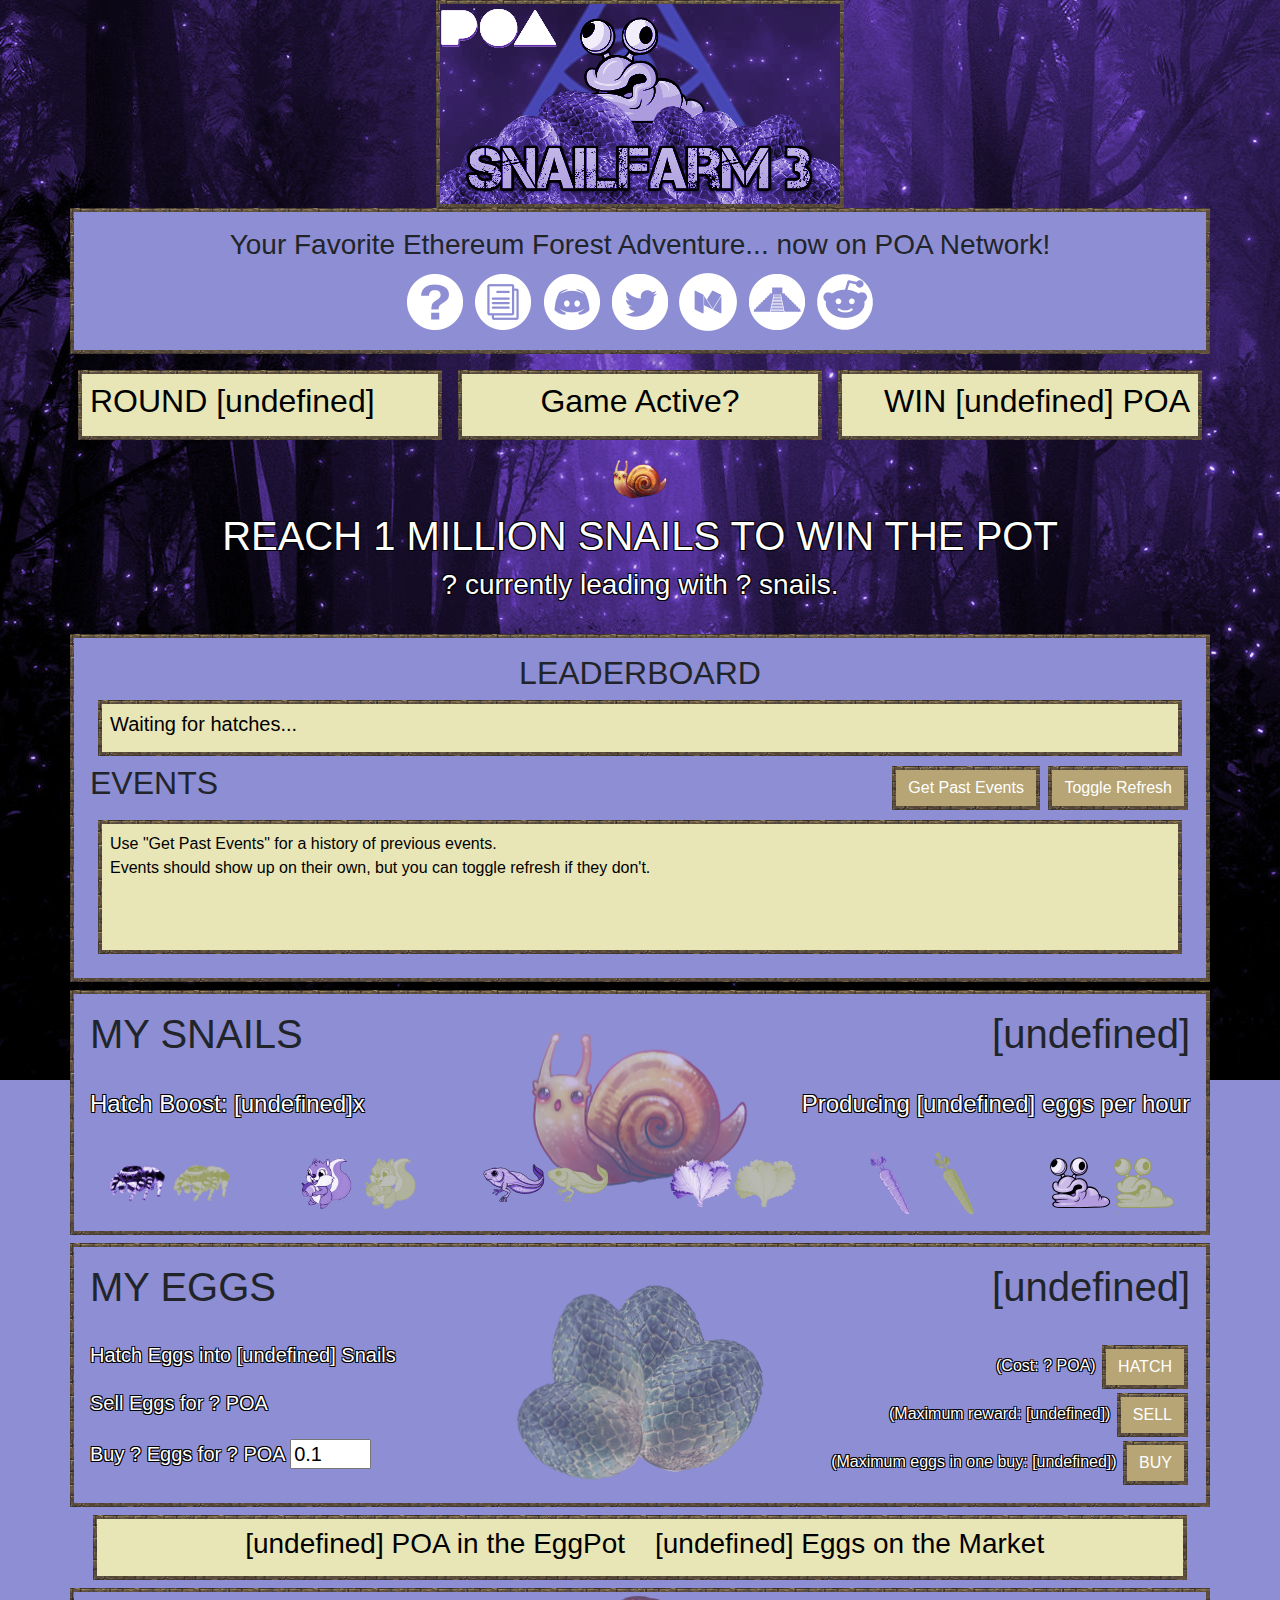
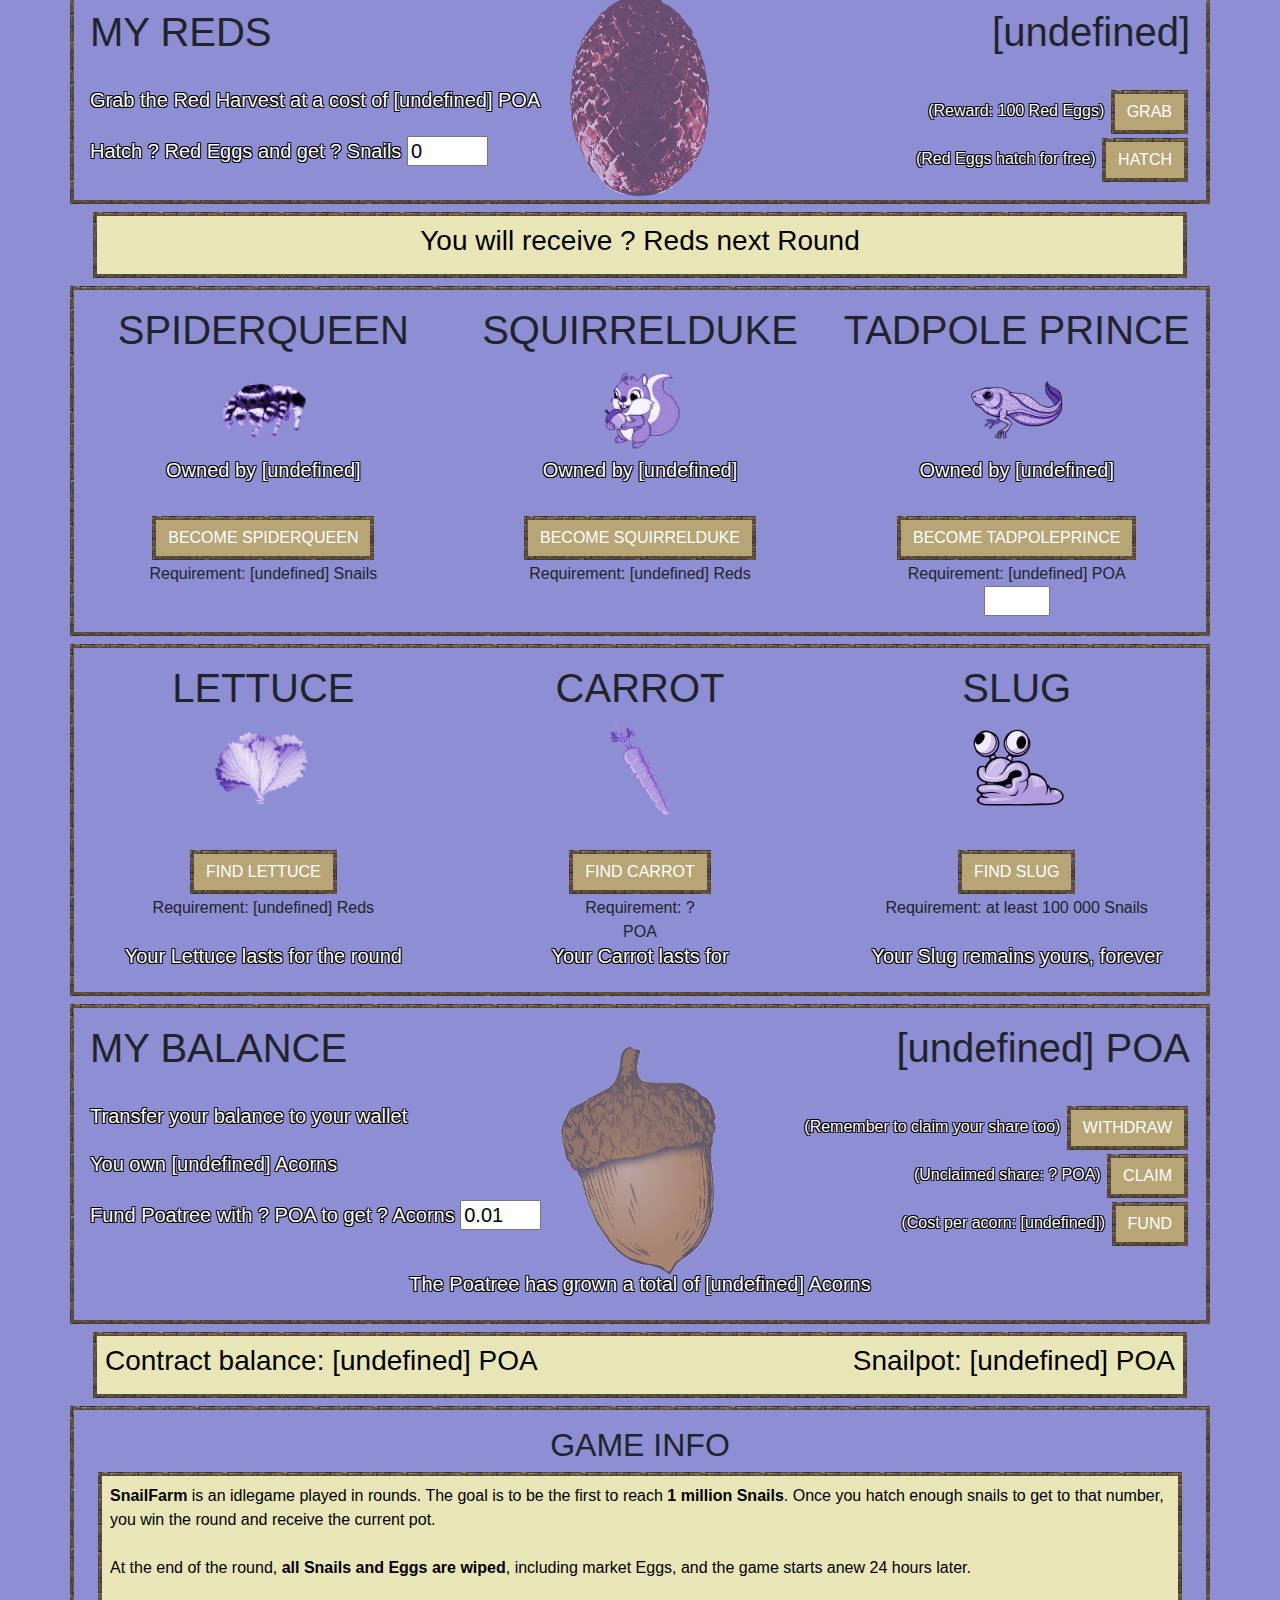
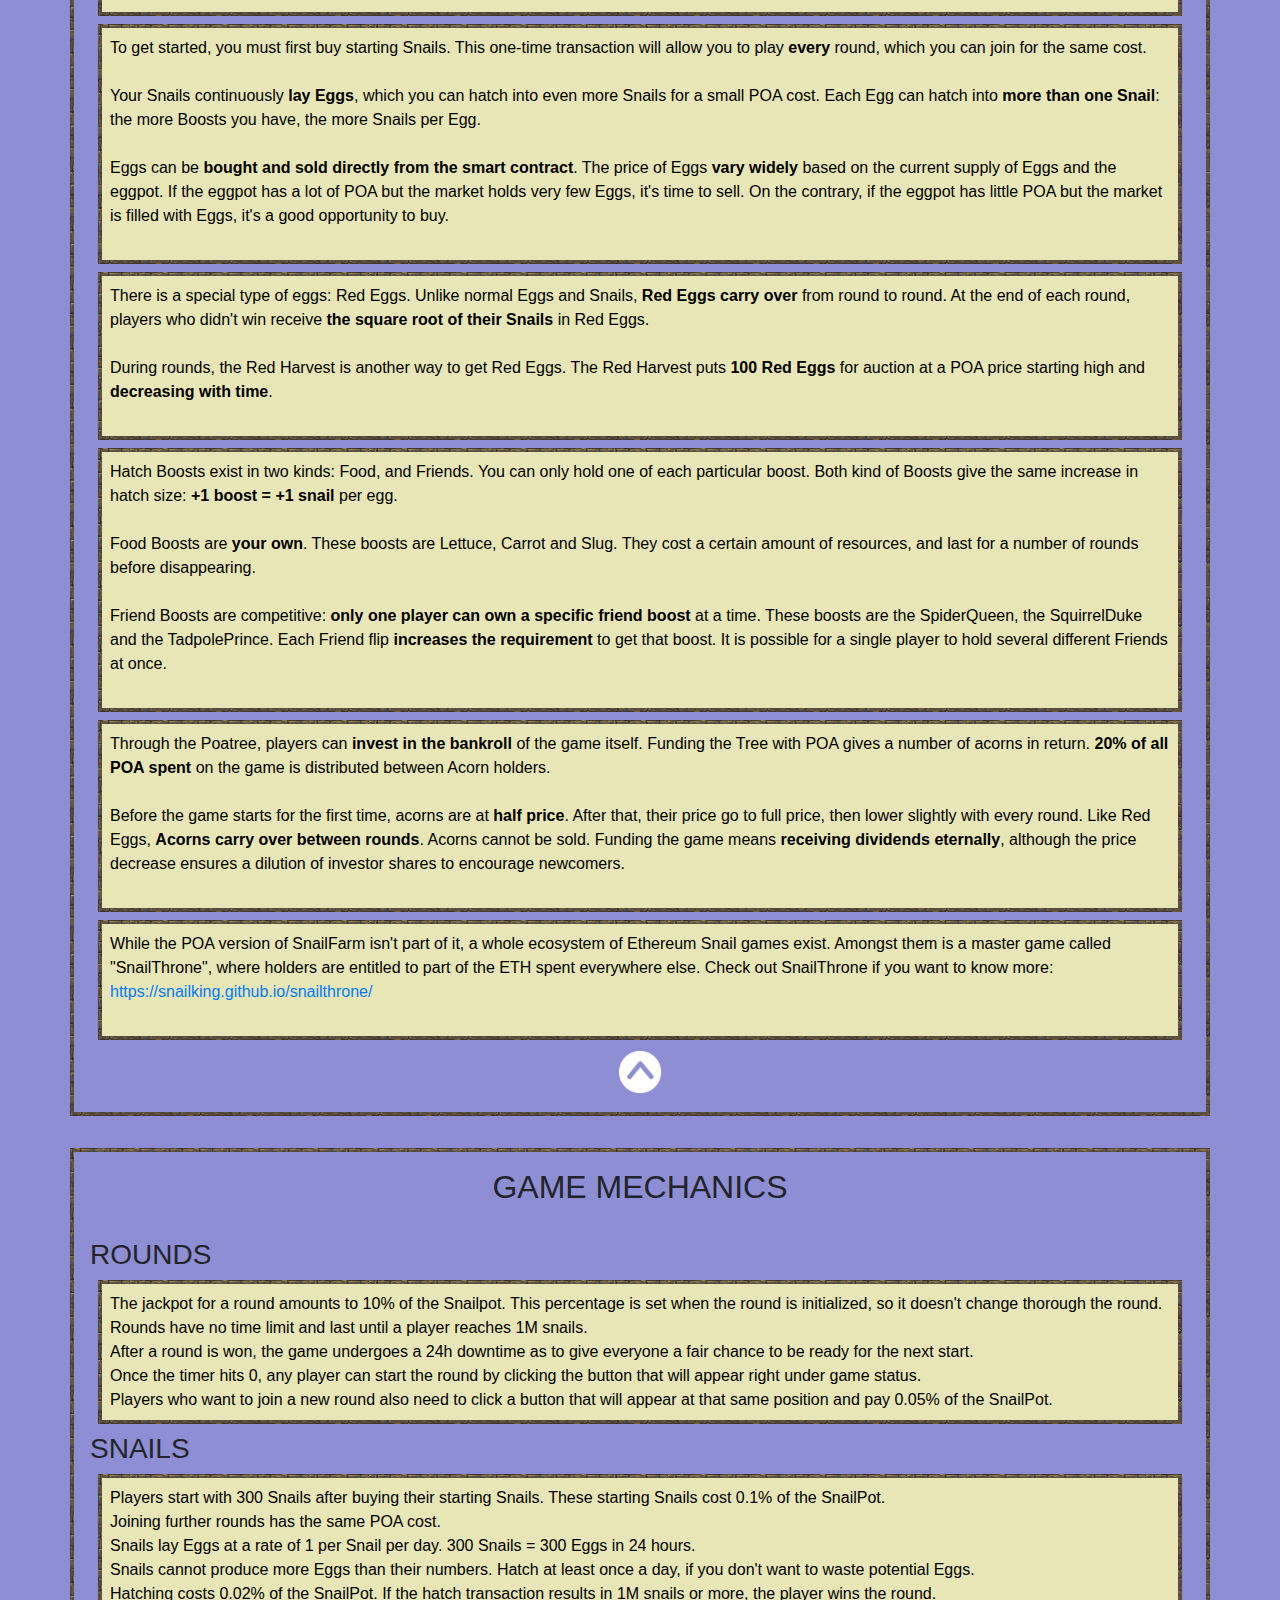
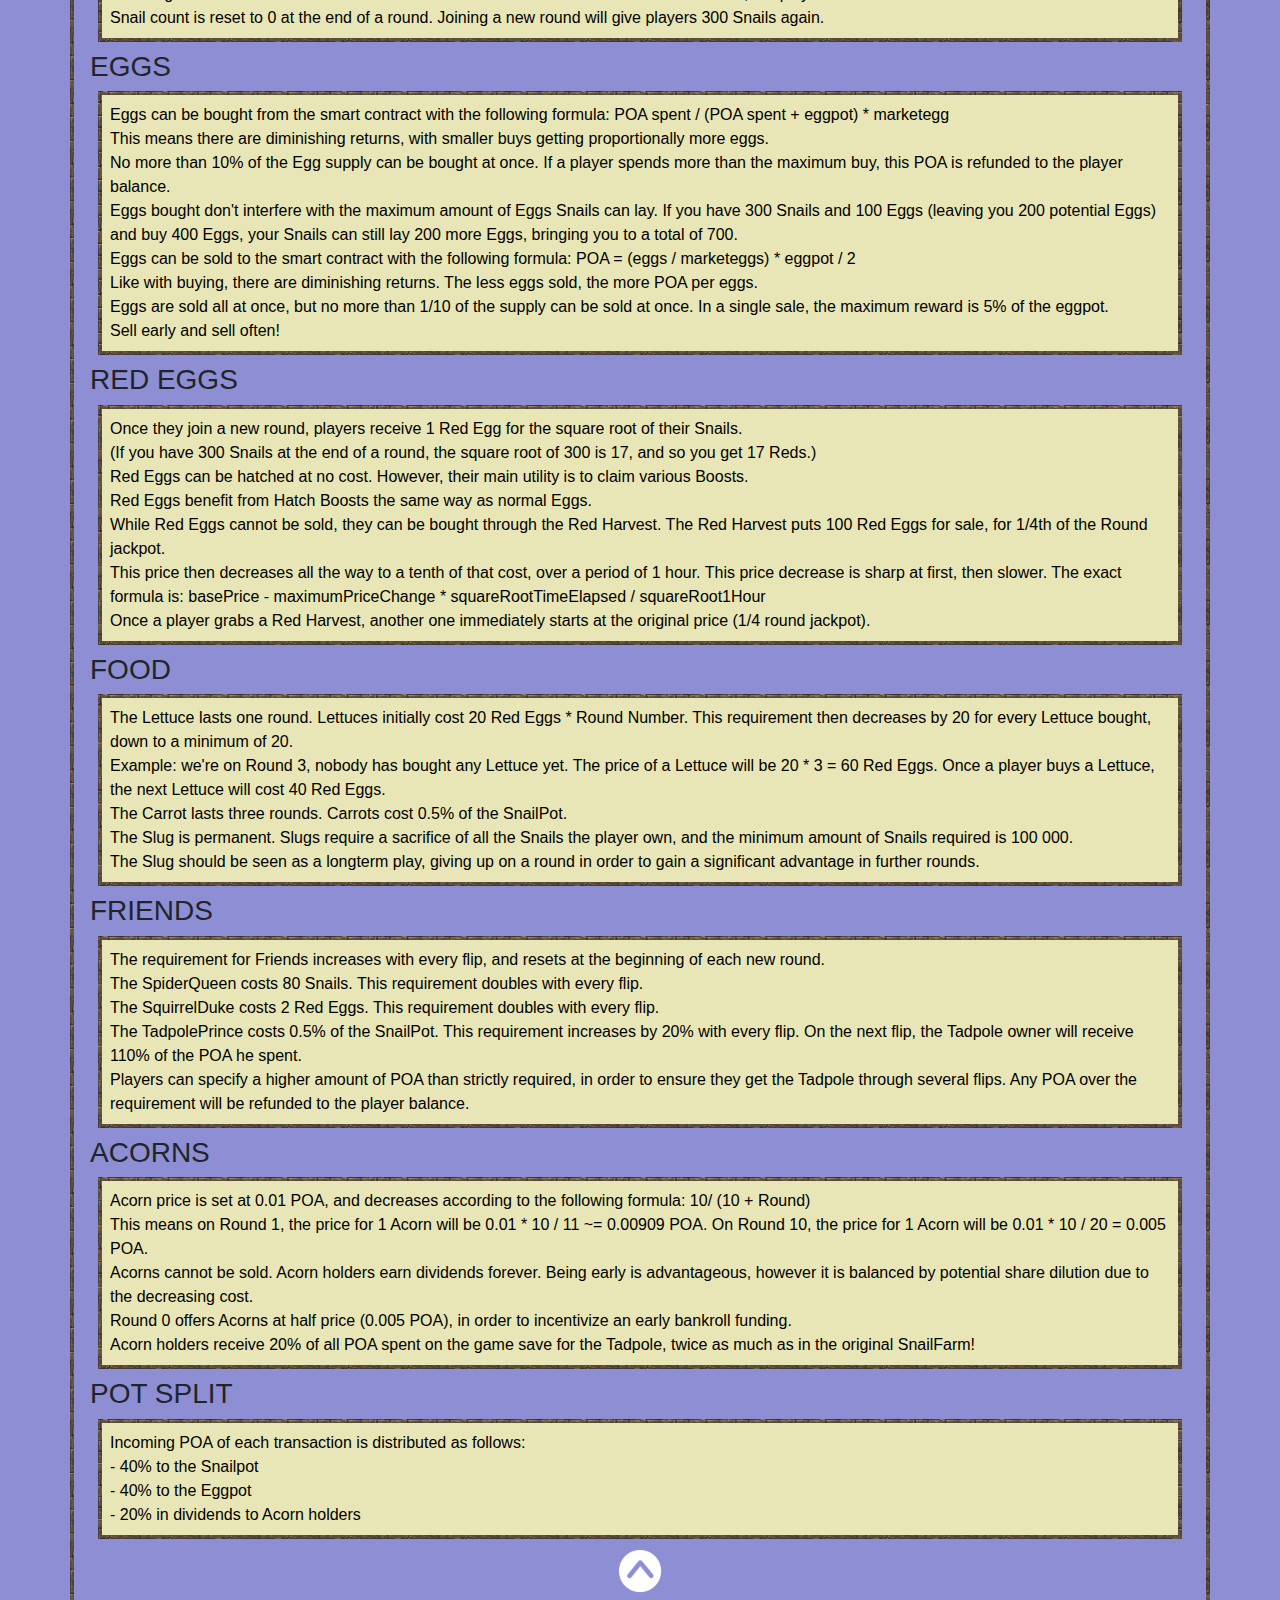
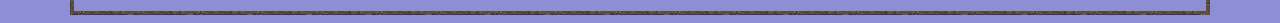
<file: game_backup.html>
<!doctype html>
<html lang="en">
	<head>
		<!-- Required meta tags -->
		<meta charset="utf-8">
		<meta name="viewport" content="width=device-width, initial-scale=1, shrink-to-fit=no">
		<!-- Title, Favicon -->
		<title>POA SnailFarm</title>
		<link rel="shortcut icon" href="favicon.png" type="image/x-icon">		
		<!-- CSS -->
		<link rel="stylesheet" type="text/css" href="theme_bootstrap.css">	
		<link rel="stylesheet" type="text/css" href="theme_poasnailfarm_backup.css">		
	</head>
	
	<body class="tint">
		<!-- TITLE -->
		<div class="container" align="center">
			<a name="top"><img src="img/logo.png" class="img-title">
		</div>
		<div class="jumbotron" align="center">
				<h3>Your Favorite Ethereum Forest Adventure... now on POA Network!</h1>
				<a href="#quickstart"><img height="64" src="img/question_circle.png"></a> 
				<a href="https://blockscout.com/poa/core/address/0x13873fe7a0e2c82434fa7dcd3a08fbbd6ba00217/transactions" target="_blank"><img height="64" src="img/contract_circle.png"></a>
				<a href="https://discord.gg/JU8P4Ru" target="_blank"><img height="64" src="img/discord_circle.png"></a>
				<a href="https://twitter.com/EtherSnailFarm" target="_blank"><img height="64" src="img/twitter_circle.png"></a>
				<a href="https://medium.com/@thesnailking/snails-on-the-poa-network-fb75aa738587" target="_blank"><img height="64" src="img/medium_circle.png"></a>
				<a href="https://snailking.github.io/snailthrone" target="_blank"><img height="64" src="img/snailthrone_circle.png"></a>
				<a href="https://reddit.com/r/snailthrone" target="_blank"><img height="64" src="img/reddit_circle.png"></a>				
			</div>
		</div>
		<!-- ROUND INFO -->
		<div class="container">
			<div class="row">
				<div class="container-beige col-sm" align="left">	
					<h2>ROUND <span id="round">[undefined]</span></h2>
				</div>
				<div class="container-beige col-sm" align="center">
					<h2><span id="gameactive">Game Active?</span></h2>
				</div>
				<div class="container-beige col-sm" align="right">
					<h2>WIN <span id="roundpot">[undefined]</span> POA</h2>
				</div>
			</div>
		</div>
		<div class="container" align="center">
			<span id="playerstatus"><img height="64" src="img/snail.png"></span>
		</div>
		<div class="container black-shadow" align="center">
			<h1>REACH 1 MILLION SNAILS TO WIN THE POT</h1>
			<h3><span id="leader">?</span> currently leading with <span id="leadersnail">?</span> snails.</h3><br>
		</div>
		<!-- LEADERBOARD -->
		<div class="jumbotron">
			<h2 align="center">LEADERBOARD</h2>
			<div class="container-beige leader-style">
				<h5><span id="leaderboard">Waiting for hatches...</span></h5>
			</div>
			<div class="row">
				<div class="col-sm" align="left">
					<h2>EVENTS</h2>
				</div>
				<div class="col-sm" align="right">
					<button type="button" class="btn btn-success" onclick="runLog()">Get Past Events</button>
					<button type="button" class="btn btn-success" onclick="startLogging()">Toggle Refresh</button>
				</div>
			</div>
			<div class="container-beige">
				<div class="scroll-box" id="logboxscroll">
					<span id="eventlog">Use "Get Past Events" for a history of previous events. <br> Events should show up on their own, but you can toggle refresh if they don't.</span>
				</div>
			</div>
		</div>
		<!-- DOWNTIME MODAL -->
		<div id="downtimemodal" class="modal">
			<div class="jumbotron modal-content" align="center">
				<h2 class="black-shadow">The game is currently paused!</h2><br>
				<div class="container-beige">
					<h4><span id="leader2">?</span> won Round <span id="round2">?</span>. The next round will start in <span id="gameactive2">?</span>.</h4><br>
					<h5>During round downtime, you can buy Acorns, claim your Share and withdraw your Balance.</h5><br>
					<h5>Other actions are disabled.</h5><br>
				</div>
				<div class="container" align="center">
					<button type="button" class="btn btn-success" onclick="CloseModal()">Got it!</button>
				</div>
			</div>
		</div>
		<!-- WRONG ROUND MODAL -->
		<div id="wrongroundmodal" class="modal">
			<div class="jumbotron modal-content" align="center">
				<h2 class="black-shadow">You haven't joined this Round yet!</h2><br>
				<div class="container-beige">
					<h4>Join the current Round to play.</h4><br>
					<h5>You will receive Red Eggs according to your previous number of Snails.</h5><br>
					<h5>Your normal Eggs and Snails will be lost.</h5><br>
				</div>
				<div class="container" align="center">
					<button type="button" class="btn btn-lg btn-success" onclick="webJoinRound()">Join Round</button>
				</div>
			</div>
		</div>
		<!-- SNAILS -->
		<div class="jumbotron snail-img" align="center">
			<div class="row">
				<div class="col-sm" align="left">
					<h1>MY SNAILS</h1>
				</div>
				<div class="col-sm" align="right">
					<h1><span id="playersnail">[undefined]</span></h1>
				</div>
			</div><br>
			<div class="row black-shadow">
				<div class="col-sm" align="left">
					<h4>Hatch Boost: <span id="hatchboost">[undefined]</span>x</h4>
				</div>
				<div class="col-sm" align="right">
					<h4>Producing <span id="playerprod">[undefined]</span> eggs per hour</h4>
				</div>
			</div><br>
			<div class="row">
				<div class="col-sm">
					<img height="64" src="img/spider.png" id="spider_yes"><img height="64" src="img/spider_grey.png" id="spider_no">
				</div>
				<div class="col-sm">
					<img height="64" src="img/squirrel.png" id="squirrel_yes"><img height="64" src="img/squirrel_grey.png" id="squirrel_no">
				</div>
				<div class="col-sm">
					<img height="64" src="img/tadpole.png" id="tadpole_yes"><img height="64" src="img/tadpole_grey.png" id="tadpole_no">
				</div>
				<div class="col-sm">
					<img height="64" src="img/lettuce.png" id="lettuce_yes"><img height="64" src="img/lettuce_grey.png" id="lettuce_no">
				</div>
				<div class="col-sm">
					<img height="64" src="img/carrot.png" id="carrot_yes"><img height="64" src="img/carrot_grey.png" id="carrot_no">
				</div>
				<div class="col-sm">
					<img height="64" src="img/slug.png" id="slug_yes"><img height="64" src="img/slug_grey.png" id="slug_no">
				</div>
			</div>
		</div>
		<!-- EGGS -->
		<div class="jumbotron egg-img" align="center">
			<div class="row">
				<div class="col-sm" align="left">
					<h1>MY EGGS</h1>
				</div>
				<div class="col-sm" align="right">
					<h1><span id="playeregg">[undefined]</span></h1>
				</div>
			</div><br>
			<div class="row black-shadow">
				<div class="col-sm" align="left">
					<h5>Hatch Eggs into <span id="hatchestimate">[undefined]</span> Snails</h5>
				</div>
				<div class="col-sm" align="right">
					<p>(Cost: <span id="hatchcost">?</span> POA) <button class="btn btn-success" onclick="webCheck(webHatchEgg)">HATCH</button></p>
				</div>
			</div>
			<div class="row black-shadow">
				<div class="col-sm" align="left">
					<h5>Sell Eggs for <span id="sellestimate">?</span> POA</h5>
				</div>
				<div class="col-sm" align="right">
					<p>(Maximum reward: <span id="maxsalereward">[undefined]</span>) <button class="btn btn-success" onclick="webCheck(webSellEgg)">SELL</button></p>
				</div>
			</div>
			<div class="row black-shadow">
				<div class="col-sm" align="left">
					<h5>Buy <span id="buyestimate">?</span> Eggs for <span id="fieldBuy2">?</span> POA <input type="text" id="fieldBuy" value="0.1" size="4">
				</div>
				<div class="col-sm" align="right">
					<p>(Maximum eggs in one buy: <span id="maxeggbuy">[undefined]</span>) <button class="btn btn-success" onclick="webCheck(webBuyEgg)">BUY</button></p>
				</div>
			</div>	
		</div>
		<!-- MARKET -->
		<div class="container">
			<div class="container-beige">
				<div class="row">
					<div class="col-sm" align="right">
						<h3><span id="eggpot">[undefined]</span> POA in the EggPot</h5>
					</div>
					<div class="col-sm" align="left">
						<h3><span id="marketegg">[undefined]</span> Eggs on the Market</h5>
					</div>
				</div>
			</div>
		</div>	
		<!-- REDS -->
		<div class="jumbotron red-img" align="center">
			<div class="row">
				<div class="col-sm" align="left">
					<h1>MY REDS</h1>
				</div>
				<div class="col-sm" align="right">
					<h1><span id="playerred">[undefined]</span></h1>
				</div>
			</div><br>
			<div class="row black-shadow">
				<div class="col-sm" align="left">
					<h5>Grab the Red Harvest at a cost of <span id="harvestcost">[undefined]</span> POA</h5>
				</div>
				<div class="col-sm" align="right">
					<p>(Reward: 100 Red Eggs) <button class="btn btn-success" onclick="webCheck(webClaimRedHarvest)">GRAB</button></p>
				</div>
			</div>
			<div class="row black-shadow">
				<div class="col-sm" align="left">
					<h5>Hatch <span id="fieldRed2">?</span> Red Eggs and get <span id="redestimate">?</span> Snails <input type="text" id="fieldRed" value="0" size="4"></h5>
				</div>
				<div class="col-sm" align="right">
					<p>(Red Eggs hatch for free) <button class="btn btn-success" onclick="webCheck(webHatchRed)">HATCH</button></p>
				</div>
			</div>				
		</div>
		<!-- REDS FOR NEXT ROUND -->
		<div class="container">
			<div class="container-beige" align="center">
				<h3>You will receive <span id="nextred">?</span> Reds next Round</h3>
			</div>
		</div>	
		<!-- FRIENDS -->
		<div class="jumbotron" align="center">
			<div class="row">
				<div class="col-sm">
					<h1>SPIDERQUEEN</h1>
					<img height="96" src="img/spider.png">
					<h5 class="black-shadow">Owned by <span id="spiderowner">[undefined]</span></h3><br>
					<button class="btn btn-success" onclick="webCheck(webBecomeSpiderQueen)">BECOME SPIDERQUEEN</button>
					<p>Requirement: <span id="spiderreq">[undefined]</span> Snails</p>
				</div>
				<div class="col-sm">
					<h1>SQUIRRELDUKE</h1>
					<img height="96" src="img/squirrel.png">
					<h5 class="black-shadow">Owned by <span id="squirrelowner">[undefined]</span></h3><br>
					<button class="btn btn-success" onclick="webCheck(webBecomeSquirrelDuke)">BECOME SQUIRRELDUKE</button>
					<p>Requirement: <span id="squirrelreq">[undefined]</span> Reds</p>
				</div>
				<div class="col-sm">
					<h1>TADPOLE PRINCE</h1>
					<img height="96" src="img/tadpole.png">
					<h5 class="black-shadow">Owned by <span id="tadpoleowner">[undefined]</span></h3><br>
					<button class="btn btn-success" onclick="webCheck(webBecomeTadpolePrince)">BECOME TADPOLEPRINCE</button>
					<p>Requirement: <span id="tadpolereq">[undefined]</span> POA </p>
					<input type="text" id="fieldPrince" size="4">
				</div>
			</div>
		</div>
		<!-- FOOD -->
		<div class="jumbotron" align="center">
			<div class="row">
				<div class="col-sm">
					<h1>LETTUCE</h1>
					<img height="96" src="img/lettuce.png">
					<h5 class="black-shadow"><span id="haslettuce"></span></h3><br>
					<span id="nolettuce"><button class="btn btn-success" onclick="webCheck(webFindLettuce)">FIND LETTUCE</button>
					<p>Requirement: <span id="lettucereq">[undefined]</span> Reds</p></span>
					<span id="yeslettuce"><br><h5 class="black-shadow">Your Lettuce lasts for the round</h5></span>
				</div>
				<div class="col-sm">
					<h1>CARROT</h1>
					<img height="96" src="img/carrot.png">
					<h5 class="black-shadow"><span id="hascarrot"></span></h3><br>
					<span id="nocarrot"><button class="btn btn-success" onclick="webCheck(webFindCarrot)">FIND CARROT</button>
					<p>Requirement: <span id="carrotcost">?</span></p> POA</span>
					<span id="yescarrot"><br><h5 class="black-shadow">Your Carrot lasts for <span id="carrottime"></span></h5></span>
				</div>
				<div class="col-sm">
					<h1>SLUG</h1>
					<img height="96" src="img/slug.png">
					<h5 class="black-shadow"><span id="hasslug"></span></h3><br>
					<span id="noslug"><button class="btn btn-success" onclick="webCheck(webFindSlug)">FIND SLUG</button>
					<p>Requirement: at least 100 000 Snails</p></span>
					<span id="yesslug"><br><h5 class="black-shadow">Your Slug remains yours, forever</span>
				</div>
			</div>
		</div>
		<!-- ACORNS -->
		<div class="jumbotron acorn-img" align="center">
			<div class="row">
				<div class="col-sm" align="left">
					<h1>MY BALANCE</h1>
				</div>
				<div class="col-sm" align="right">
					<h1><span id="playerbalance">[undefined]</span> POA</h1>
				</div>
			</div><br>
			<div class="row black-shadow">
				<div class="col-sm" align="left">
					<h5>Transfer your balance to your wallet</h5>
				</div>
				<div class="col-sm" align="right">
					<p>(Remember to claim your share too) <button class="btn btn-success" onclick="webWithdrawBalance()">WITHDRAW</button></p>
				</div>
			</div>
			<div class="row black-shadow">
				<div class="col-sm" align="left">
					<h5>You own <span id="playeracorn">[undefined]</span> Acorns</h5>
				</div>
				<div class="col-sm" align="right">
					<p>(Unclaimed share: <span id="playershare">?</span> POA) <button class="btn btn-success" onclick="webClaimShare()">CLAIM</button></p>
				</div>
			</div>
			<div class="row black-shadow">
				<div class="col-sm" align="left">
					<h5>Fund Poatree with <span id="fieldTree2">?</span> POA to get <span id="treeestimate">?</span> Acorns <input type="text" id="fieldTree" value="0.01" size="4"></h5>
				</div>
				<div class="col-sm" align="right">
					<p>(Cost per acorn: <span id="acorncost">[undefined]</span>) <button class="btn btn-success" onclick="webFundTree()">FUND</button></p>
				</div>
			</div>
			<div class="col-sm black-shadow" align="center"><br>
				<h5>The Poatree has grown a total of <span id="maxacorn">[undefined]</span> Acorns</h5>
			</div>
		</div>
		<!-- CONTRACT BALANCE, SNAILPOT -->
		<div class="container">
			<div class="container-beige">
				<div class="row">
					<div class="col-sm" align="left">
						<h3>Contract balance: <span id="contractbalance">[undefined]</span> POA</h3>
					</div>
					<div class="col-sm" align="right">
						<h3>Snailpot: <span id="snailpot">[undefined]</span> POA</h3>
					</div>
				</div>
			</div>
		</div>
		<!-- GAME INFO -->
		<div class="jumbotron">			
			<a name="quickstart"><h2 align="center">GAME INFO</h2></a>
			<div class="container-beige">		
				<p><b>SnailFarm</b> is an idlegame played in rounds. The goal is to be the first to reach <b>1 million Snails</b>. Once you hatch enough snails to get to that number, you win the round and receive the current pot.</p><br>
				<p>At the end of the round, <b>all Snails and Eggs are wiped</b>, including market Eggs, and the game starts anew 24 hours later.</p><br>
			</div>
			<div class="container-beige">
					<p>To get started, you must first buy starting Snails. This one-time transaction will allow you to play <b>every</b> round, which you can join for the same cost.</p><br>
					<p>Your Snails continuously <b>lay Eggs</b>, which you can hatch into even more Snails for a small POA cost. Each Egg can hatch into <b>more than one Snail</b>: the more Boosts you have, the more Snails per Egg.</p><br>
					<p>Eggs can be <b>bought and sold directly from the smart contract</b>. The price of Eggs <b>vary widely</b> based on the current supply of Eggs and the eggpot. If the eggpot has a lot of POA but the market holds very few Eggs, it's time to sell. On the contrary, if the eggpot has little POA but the market is filled with Eggs, it's a good opportunity to buy.</p><br>
			</div>
			<div class="container-beige">		
					<p>There is a special type of eggs: Red Eggs. Unlike normal Eggs and Snails, <b>Red Eggs carry over</b> from round to round. At the end of each round, players who didn't win receive <b>the square root of their Snails</b> in Red Eggs.</p><br>
					<p>During rounds, the Red Harvest is another way to get Red Eggs. The Red Harvest puts <b>100 Red Eggs</b> for auction at a POA price starting high and <b>decreasing with time</b>.</p><br>
			</div>
			<div class="container-beige">		
					<p>Hatch Boosts exist in two kinds: Food, and Friends. You can only hold one of each particular boost. Both kind of Boosts give the same increase in hatch size: <b>+1 boost = +1 snail</b> per egg.</p><br>
					<p>Food Boosts are <b>your own</b>. These boosts are Lettuce, Carrot and Slug. They cost a certain amount of resources, and last for a number of rounds before disappearing.</p><br>
					<p>Friend Boosts are competitive: <b>only one player can own a specific friend boost</b> at a time. These boosts are the SpiderQueen, the SquirrelDuke and the TadpolePrince. Each Friend flip <b>increases the requirement</b> to get that boost. It is possible for a single player to hold several different Friends at once.</p><br>
			</div>
			<div class="container-beige">		
					<p>Through the Poatree, players can <b>invest in the bankroll</b> of the game itself. Funding the Tree with POA gives a number of acorns in return. <b>20% of all POA spent</b> on the game is distributed between Acorn holders.</p><br>
					<p>Before the game starts for the first time, acorns are at <b>half price</b>. After that, their price go to full price, then lower slightly with every round. Like Red Eggs, <b>Acorns carry over between rounds</b>. Acorns cannot be sold. Funding the game means <b>receiving dividends eternally</b>, although the price decrease ensures a dilution of investor shares to encourage newcomers.</p><br>
			</div>
			<div class="container-beige">		
					<p>While the POA version of SnailFarm isn't part of it, a whole ecosystem of Ethereum Snail games exist. Amongst them is a master game called "SnailThrone", where holders are entitled to part of the ETH spent everywhere else. Check out SnailThrone if you want to know more: <a href="https://snailking.github.io/snailthrone/" target="_blank">https://snailking.github.io/snailthrone/</a></p><br>
			</div>
			<div align="center">
				<a href="#top"><img height="48" src="img/arrow_circle.png"></a>
			</div>
		</div><br>
		<!-- GAME MECHANICS -->
		<div class="jumbotron">
			<h2 align="center">GAME MECHANICS</h2><br>
			<h3>ROUNDS</h3>
			<div class="container-beige">
				<p>The jackpot for a round amounts to 10% of the Snailpot. This percentage is set when the round is initialized, so it doesn't change thorough the round.</p>
				<p>Rounds have no time limit and last until a player reaches 1M snails.</p>
				<p>After a round is won, the game undergoes a 24h downtime as to give everyone a fair chance to be ready for the next start.</p>
				<p>Once the timer hits 0, any player can start the round by clicking the button that will appear right under game status.</p>
				<p>Players who want to join a new round also need to click a button that will appear at that same position and pay 0.05% of the SnailPot.</p>
			</div>
			<h3>SNAILS</h3>
			<div class="container-beige">
				<p>Players start with 300 Snails after buying their starting Snails. These starting Snails cost 0.1% of the SnailPot.</p>
				<p>Joining further rounds has the same POA cost.</p>
				<p>Snails lay Eggs at a rate of 1 per Snail per day. 300 Snails = 300 Eggs in 24 hours.</p>
				<p>Snails cannot produce more Eggs than their numbers. Hatch at least once a day, if you don't want to waste potential Eggs.</p>
				<p>Hatching costs 0.02% of the SnailPot. If the hatch transaction results in 1M snails or more, the player wins the round.</p>
				<p>Snail count is reset to 0 at the end of a round. Joining a new round will give players 300 Snails again.</p>
			</div>
			<h3>EGGS</h3>
			<div class="container-beige">
				<p>Eggs can be bought from the smart contract with the following formula: POA spent / (POA spent + eggpot) * marketegg</p>
				<p>This means there are diminishing returns, with smaller buys getting proportionally more eggs.</p>
				<p>No more than 10% of the Egg supply can be bought at once. If a player spends more than the maximum buy, this POA is refunded to the player balance.</p>
				<p>Eggs bought don't interfere with the maximum amount of Eggs Snails can lay. If you have 300 Snails and 100 Eggs (leaving you 200 potential Eggs) and buy 400 Eggs, your Snails can still lay 200 more Eggs, bringing you to a total of 700.</p>
				<p>Eggs can be sold to the smart contract with the following formula: POA = (eggs / marketeggs) * eggpot / 2</p>
				<p>Like with buying, there are diminishing returns. The less eggs sold, the more POA per eggs.</p>
				<p>Eggs are sold all at once, but no more than 1/10 of the supply can be sold at once. In a single sale, the maximum reward is 5% of the eggpot.</p>
				<p>Sell early and sell often!</p>
			</div>
			<h3>RED EGGS</h3>
			<div class="container-beige">
				<p>Once they join a new round, players receive 1 Red Egg for the square root of their Snails.</p>
				<p>(If you have 300 Snails at the end of a round, the square root of 300 is 17, and so you get 17 Reds.)</p>
				<p>Red Eggs can be hatched at no cost. However, their main utility is to claim various Boosts.</p>
				<p>Red Eggs benefit from Hatch Boosts the same way as normal Eggs.</p>
				<p>While Red Eggs cannot be sold, they can be bought through the Red Harvest. The Red Harvest puts 100 Red Eggs for sale, for 1/4th of the Round jackpot.</p>
				<p>This price then decreases all the way to a tenth of that cost, over a period of 1 hour. This price decrease is sharp at first, then slower. The exact formula is: basePrice - maximumPriceChange * squareRootTimeElapsed / squareRoot1Hour</p>
				<p>Once a player grabs a Red Harvest, another one immediately starts at the original price (1/4 round jackpot).</p>
			</div>
			<h3>FOOD</h3>
			<div class="container-beige">
				<p>The Lettuce lasts one round. Lettuces initially cost 20 Red Eggs * Round Number. This requirement then decreases by 20 for every Lettuce bought, down to a minimum of 20.</p>
				<p>Example: we're on Round 3, nobody has bought any Lettuce yet. The price of a Lettuce will be 20 * 3 = 60 Red Eggs. Once a player buys a Lettuce, the next Lettuce will cost 40 Red Eggs.</p>
				<p>The Carrot lasts three rounds. Carrots cost 0.5% of the SnailPot.</p>
				<p>The Slug is permanent. Slugs require a sacrifice of all the Snails the player own, and the minimum amount of Snails required is 100 000.</p>
				<p>The Slug should be seen as a longterm play, giving up on a round in order to gain a significant advantage in further rounds.</p>
			</div>
			<h3>FRIENDS</h3>
			<div class="container-beige">
				<p>The requirement for Friends increases with every flip, and resets at the beginning of each new round.</p>
				<p>The SpiderQueen costs 80 Snails. This requirement doubles with every flip.</p>
				<p>The SquirrelDuke costs 2 Red Eggs. This requirement doubles with every flip.</p>
				<p>The TadpolePrince costs 0.5% of the SnailPot. This requirement increases by 20% with every flip. On the next flip, the Tadpole owner will receive 110% of the POA he spent.</p>
				<p>Players can specify a higher amount of POA than strictly required, in order to ensure they get the Tadpole through several flips. Any POA over the requirement will be refunded to the player balance.</p>
			</div>
			<h3>ACORNS</h3>
			<div class="container-beige">
				<p>Acorn price is set at 0.01 POA, and decreases according to the following formula: 10/ (10 + Round)</p>
				<p>This means on Round 1, the price for 1 Acorn will be 0.01 * 10 / 11 ~= 0.00909 POA. On Round 10, the price for 1 Acorn will be 0.01 * 10 / 20 = 0.005 POA.</p>
				<p>Acorns cannot be sold. Acorn holders earn dividends forever. Being early is advantageous, however it is balanced by potential share dilution due to the decreasing cost.</p>
				<p>Round 0 offers Acorns at half price (0.005 POA), in order to incentivize an early bankroll funding.</p>
				<p>Acorn holders receive 20% of all POA spent on the game save for the Tadpole, twice as much as in the original SnailFarm!</p>
			</div>
			<h3>POT SPLIT</h3>
			<div class="container-beige">
				<p>Incoming POA of each transaction is distributed as follows:</p>
				<p>- 40% to the Snailpot</p>
				<p>- 40% to the Eggpot</p>
				<p>- 20% in dividends to Acorn holders</p>
			</div>
			<div align="center">
				<a href="#top"><img height="48" src="img/arrow_circle.png"></a>
			</div>
		</div>
		<!-- Bogus Modal -->
		<div id="questmodal"></div>
		<!-- Main Javascript -->
		<script src="poasnailfarm_backup.js"></script>				
		<script>
			main()
		</script>
		
	</body>
</html>
</file>
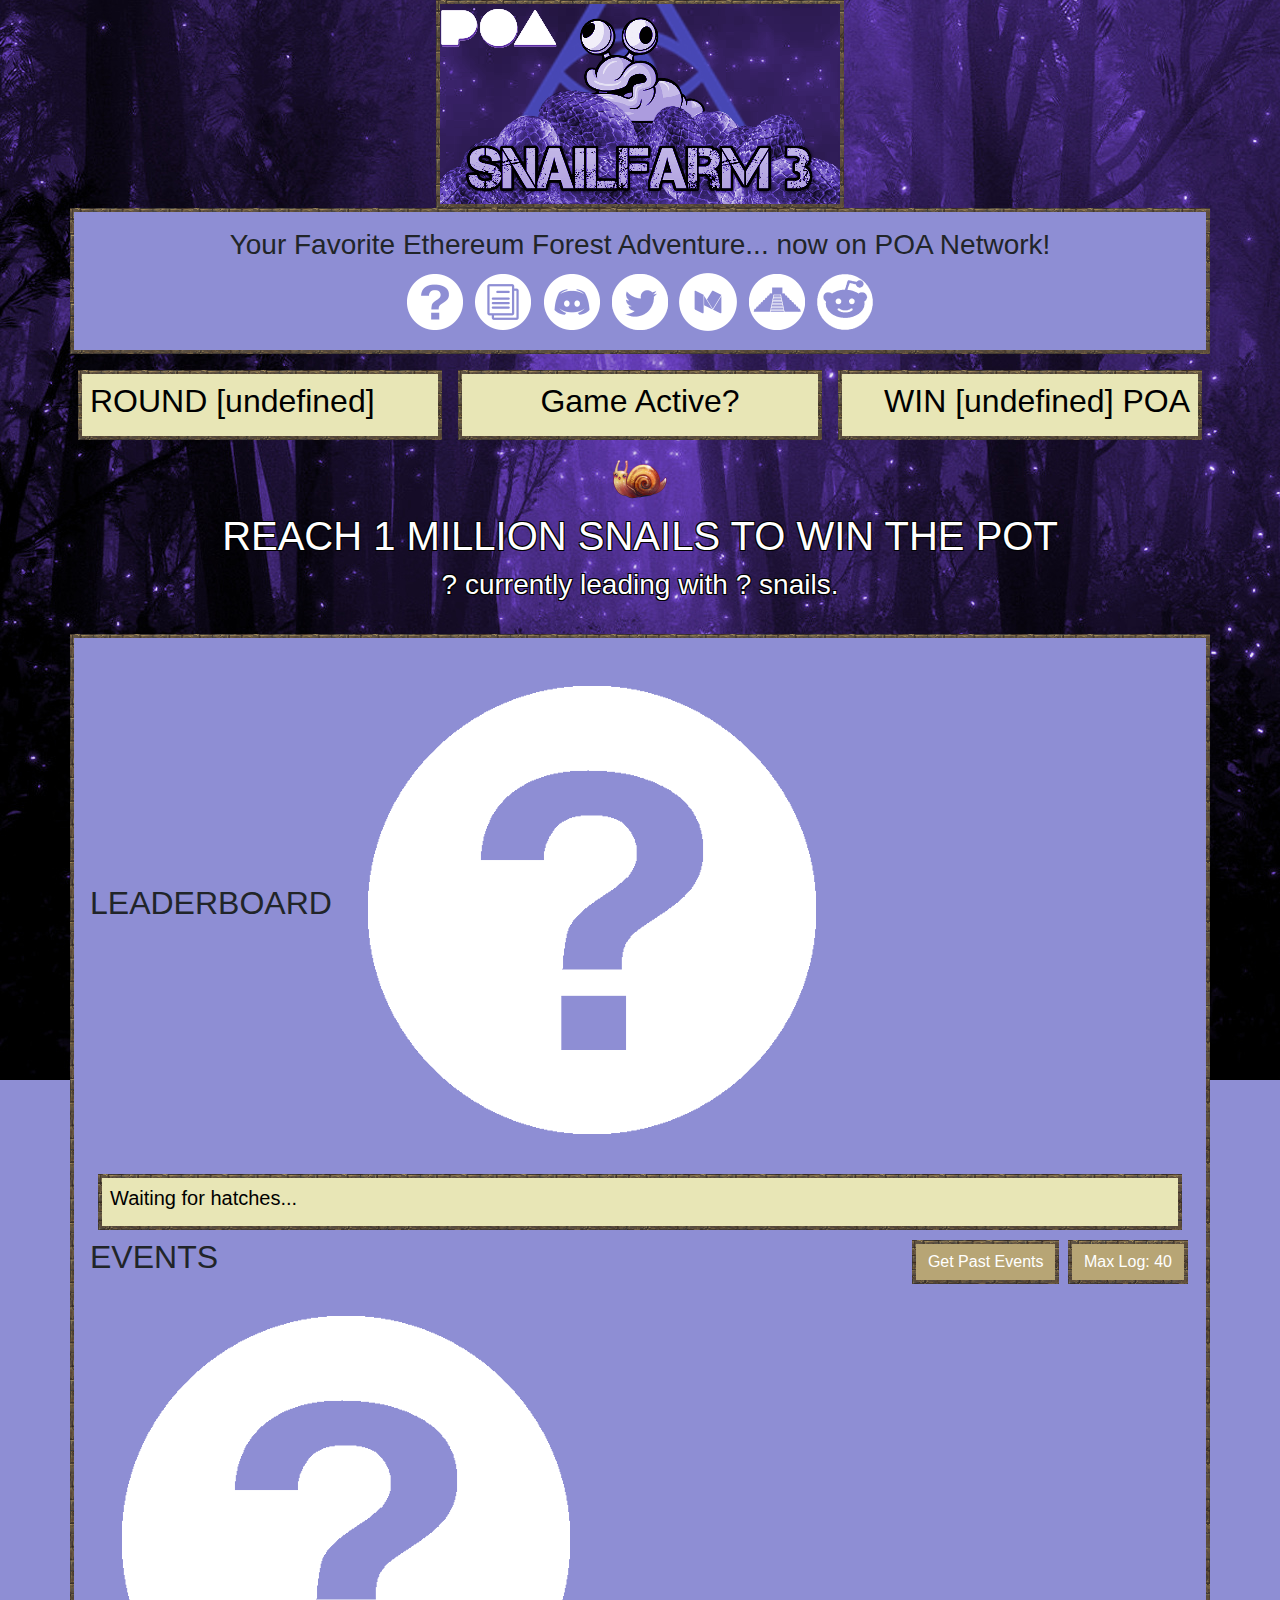
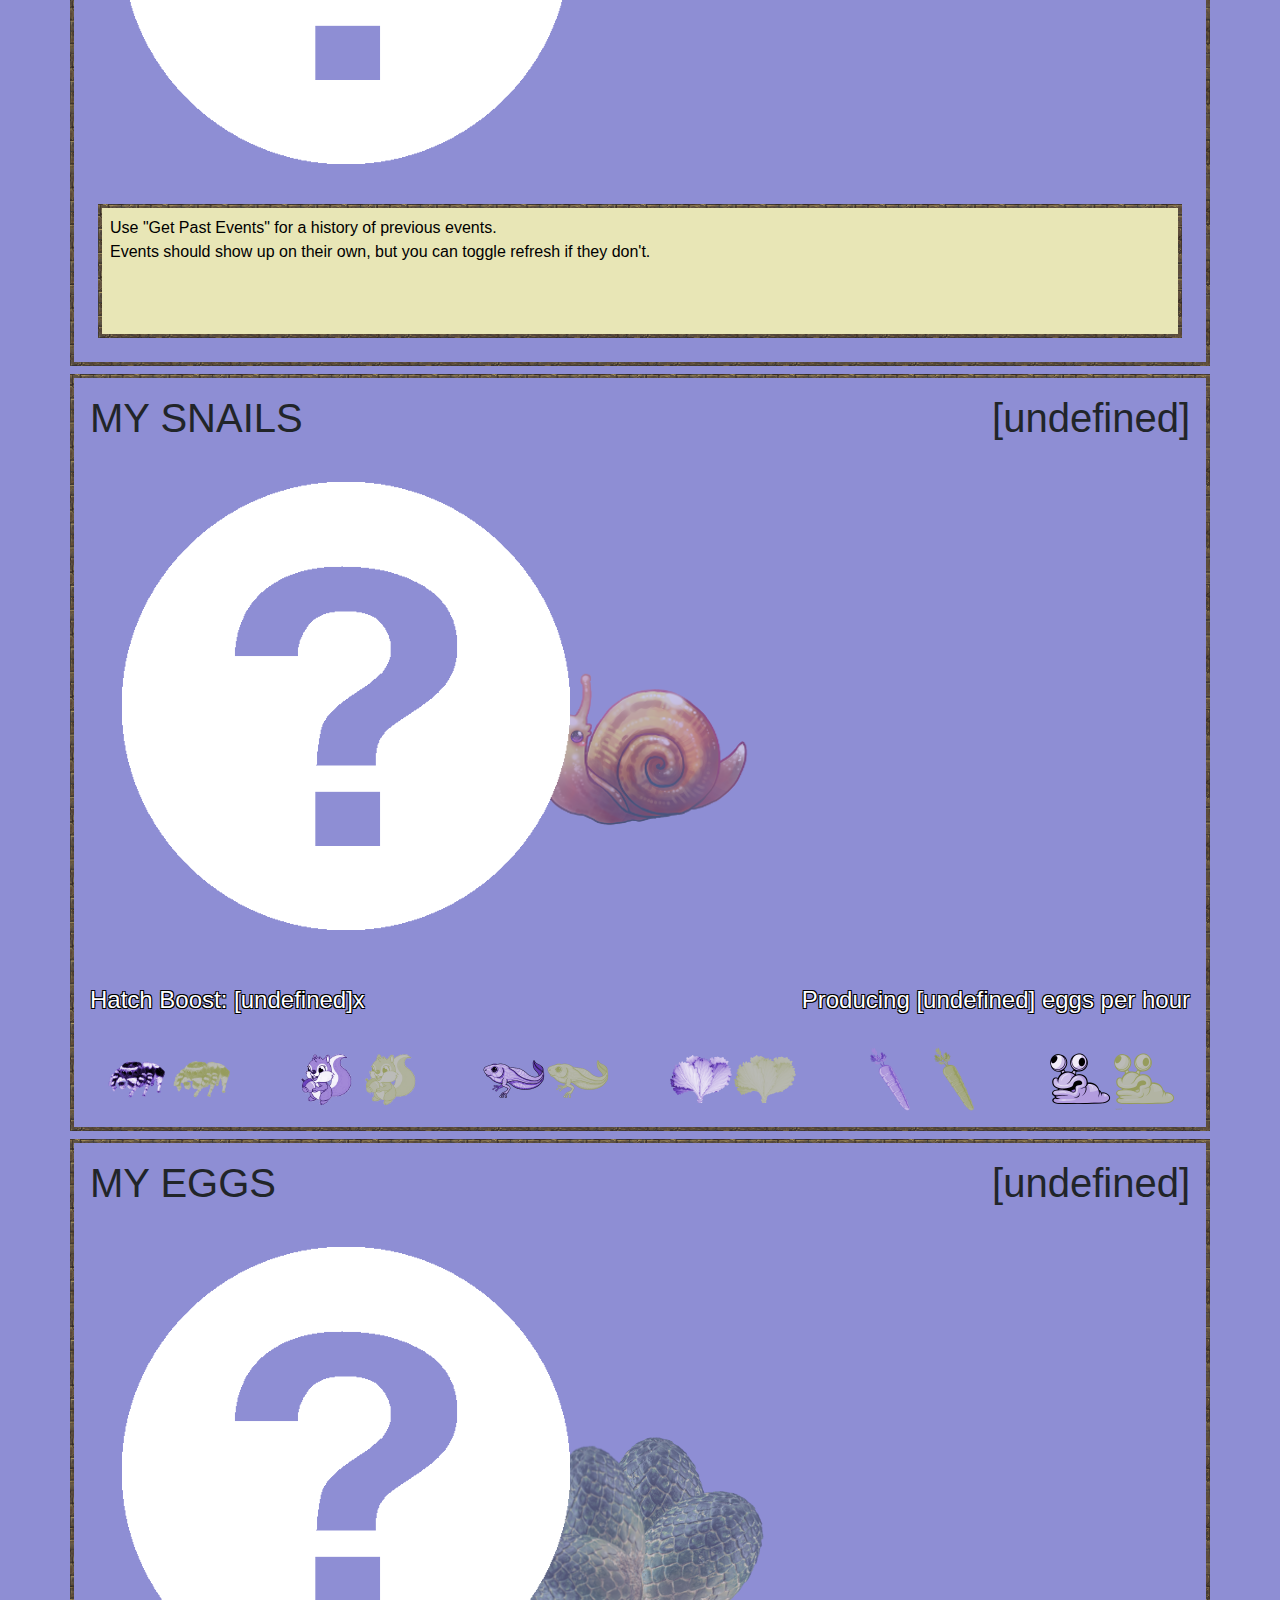
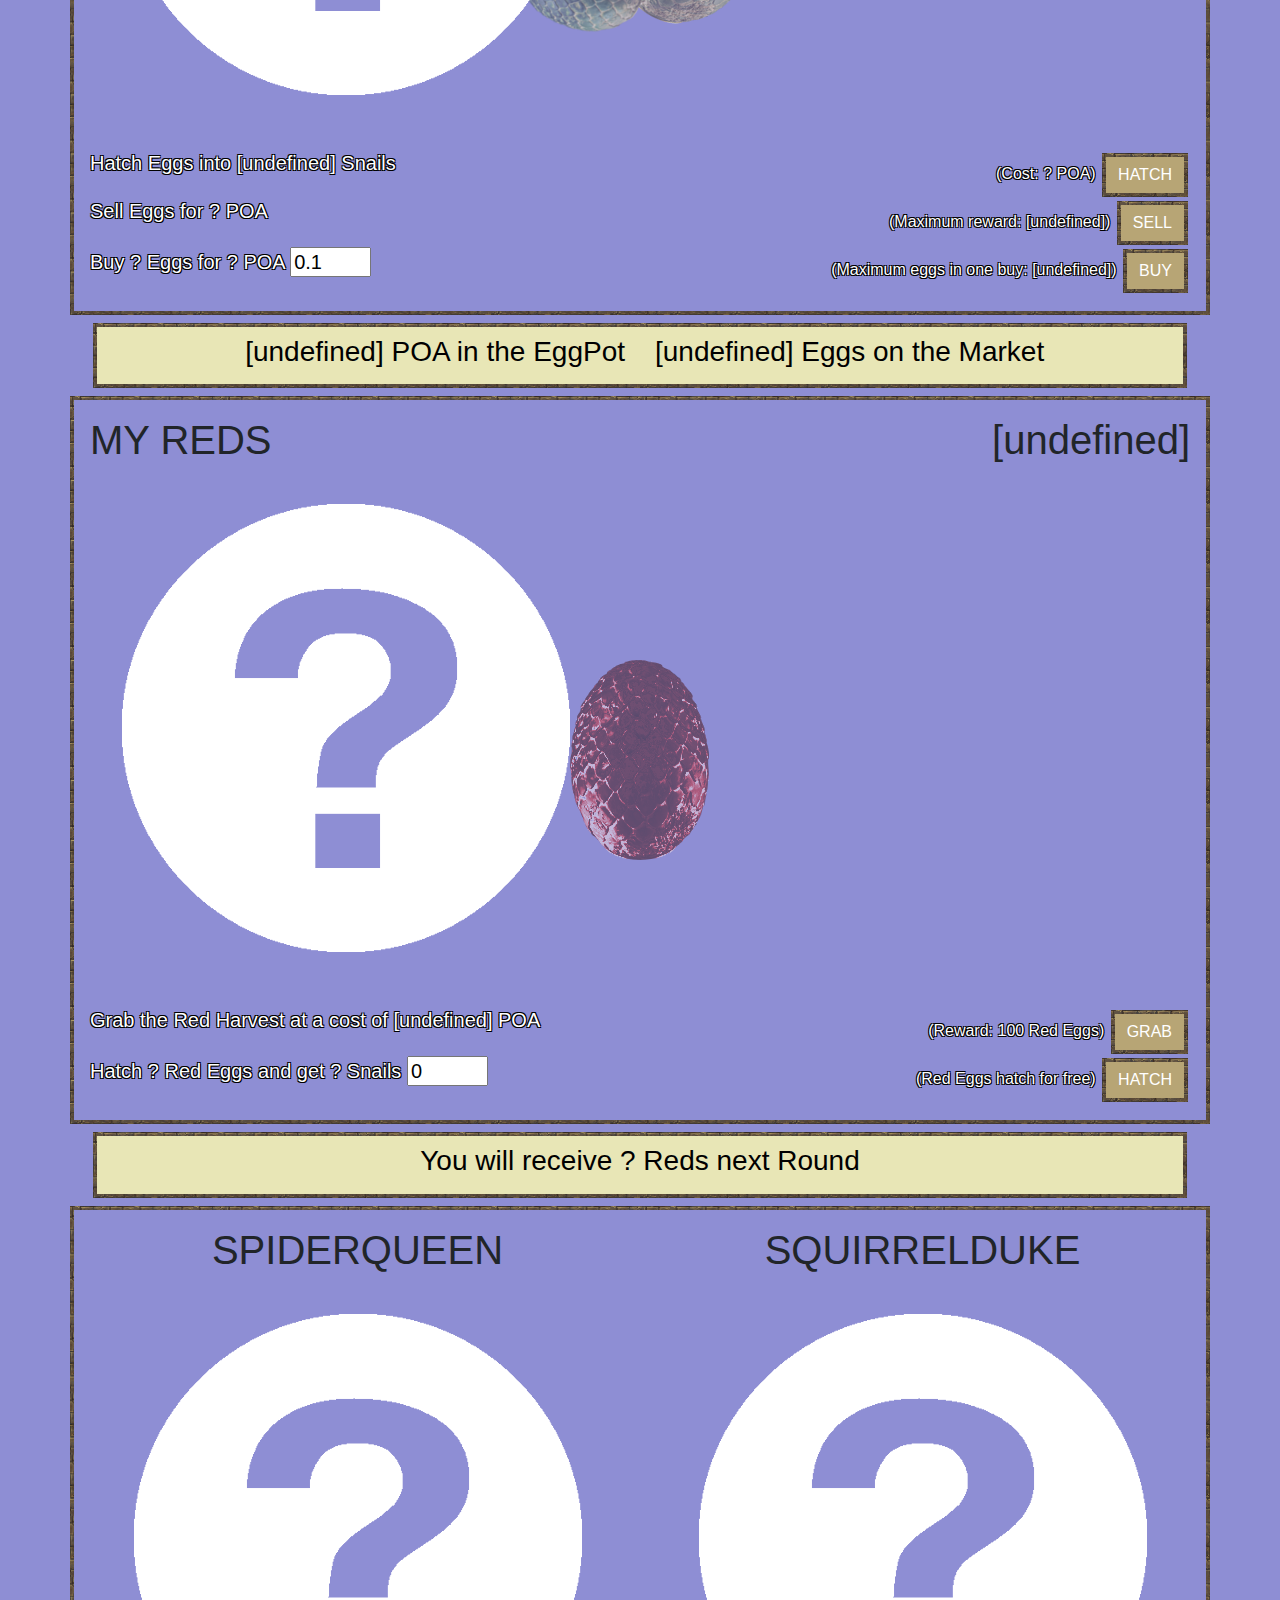
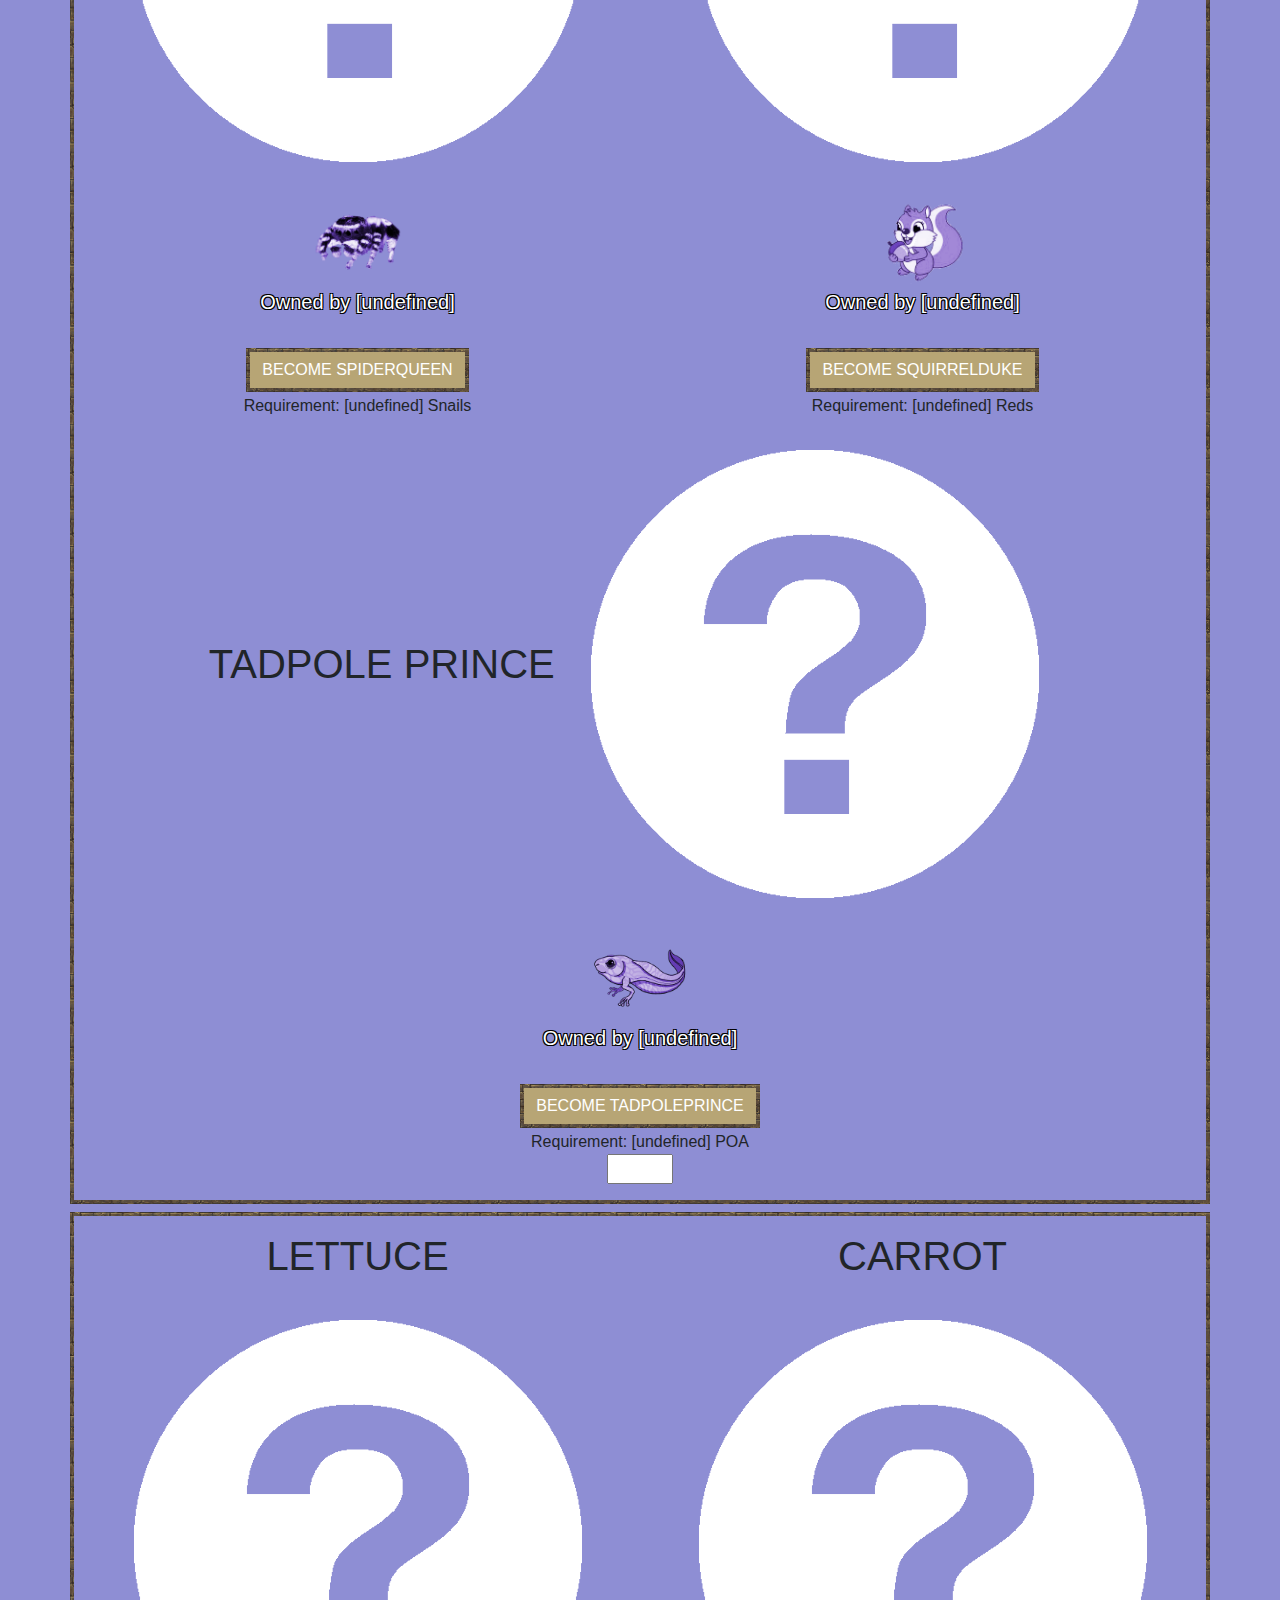
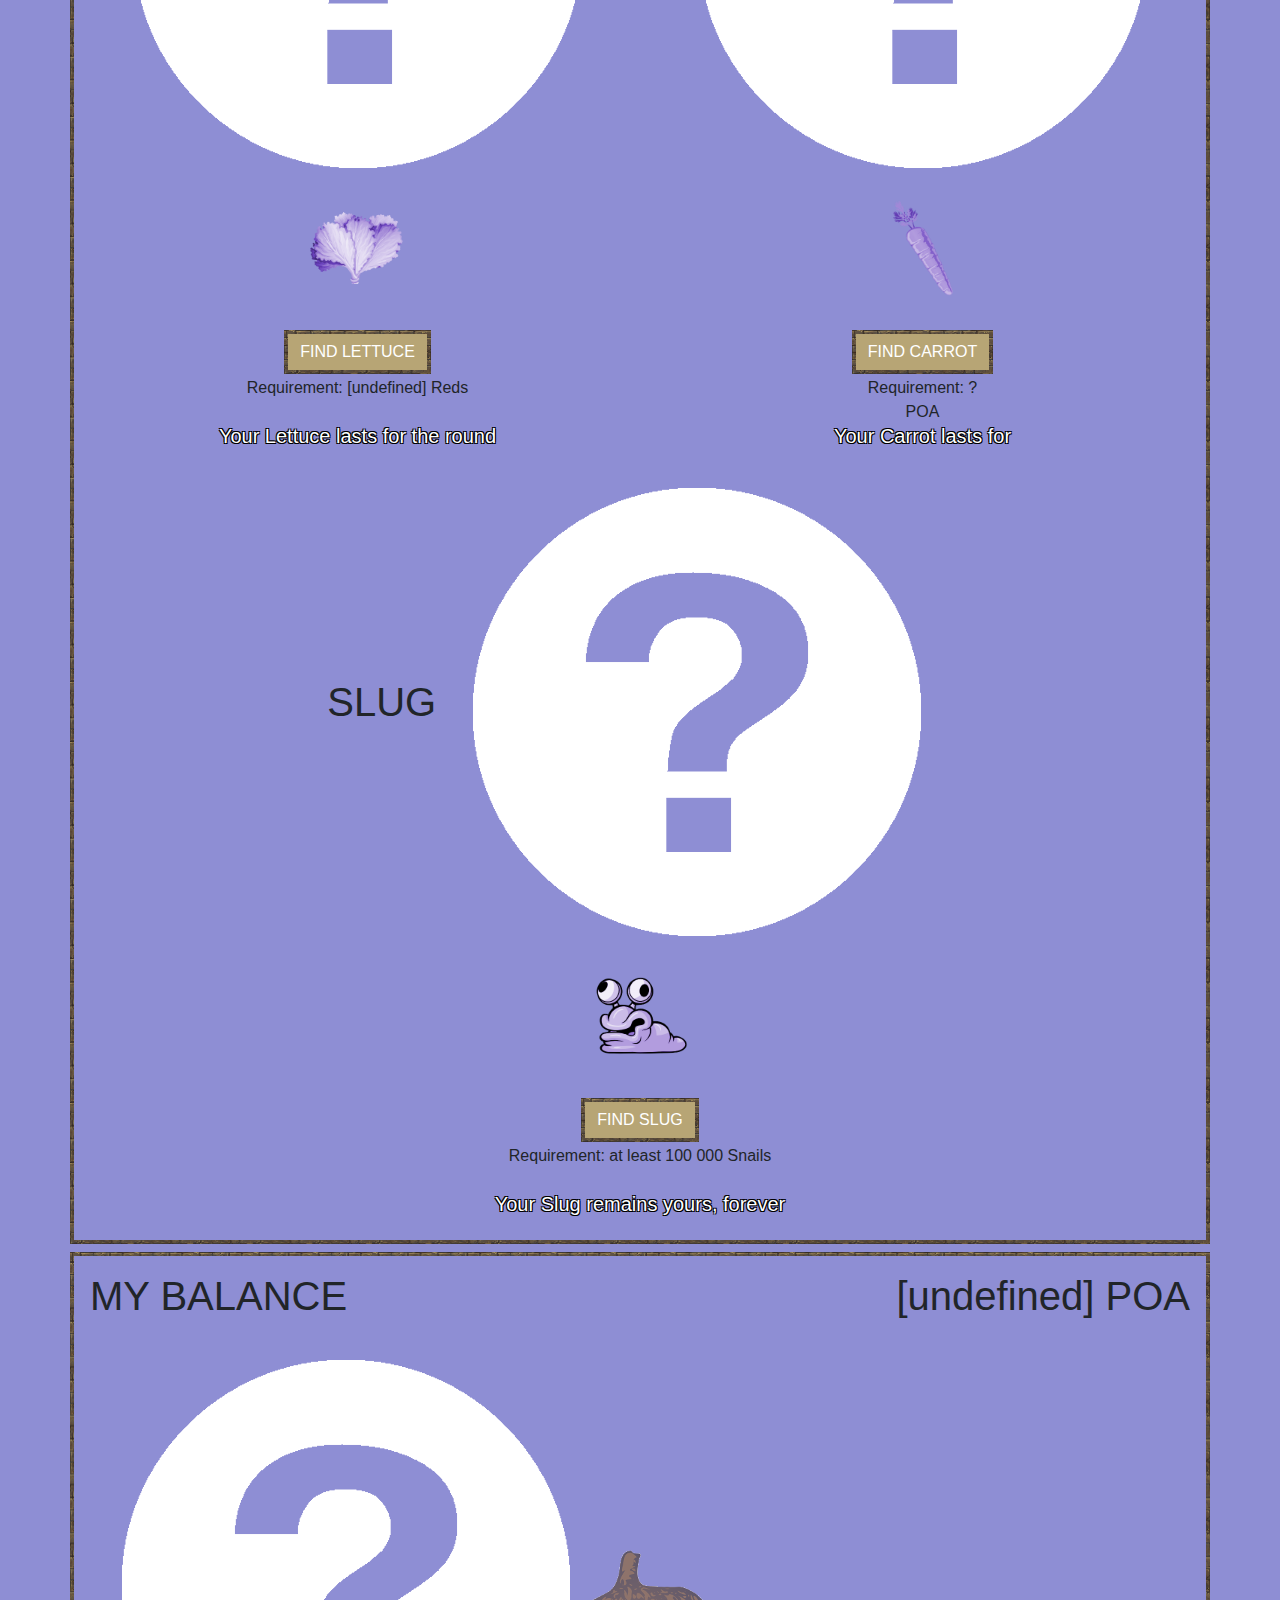
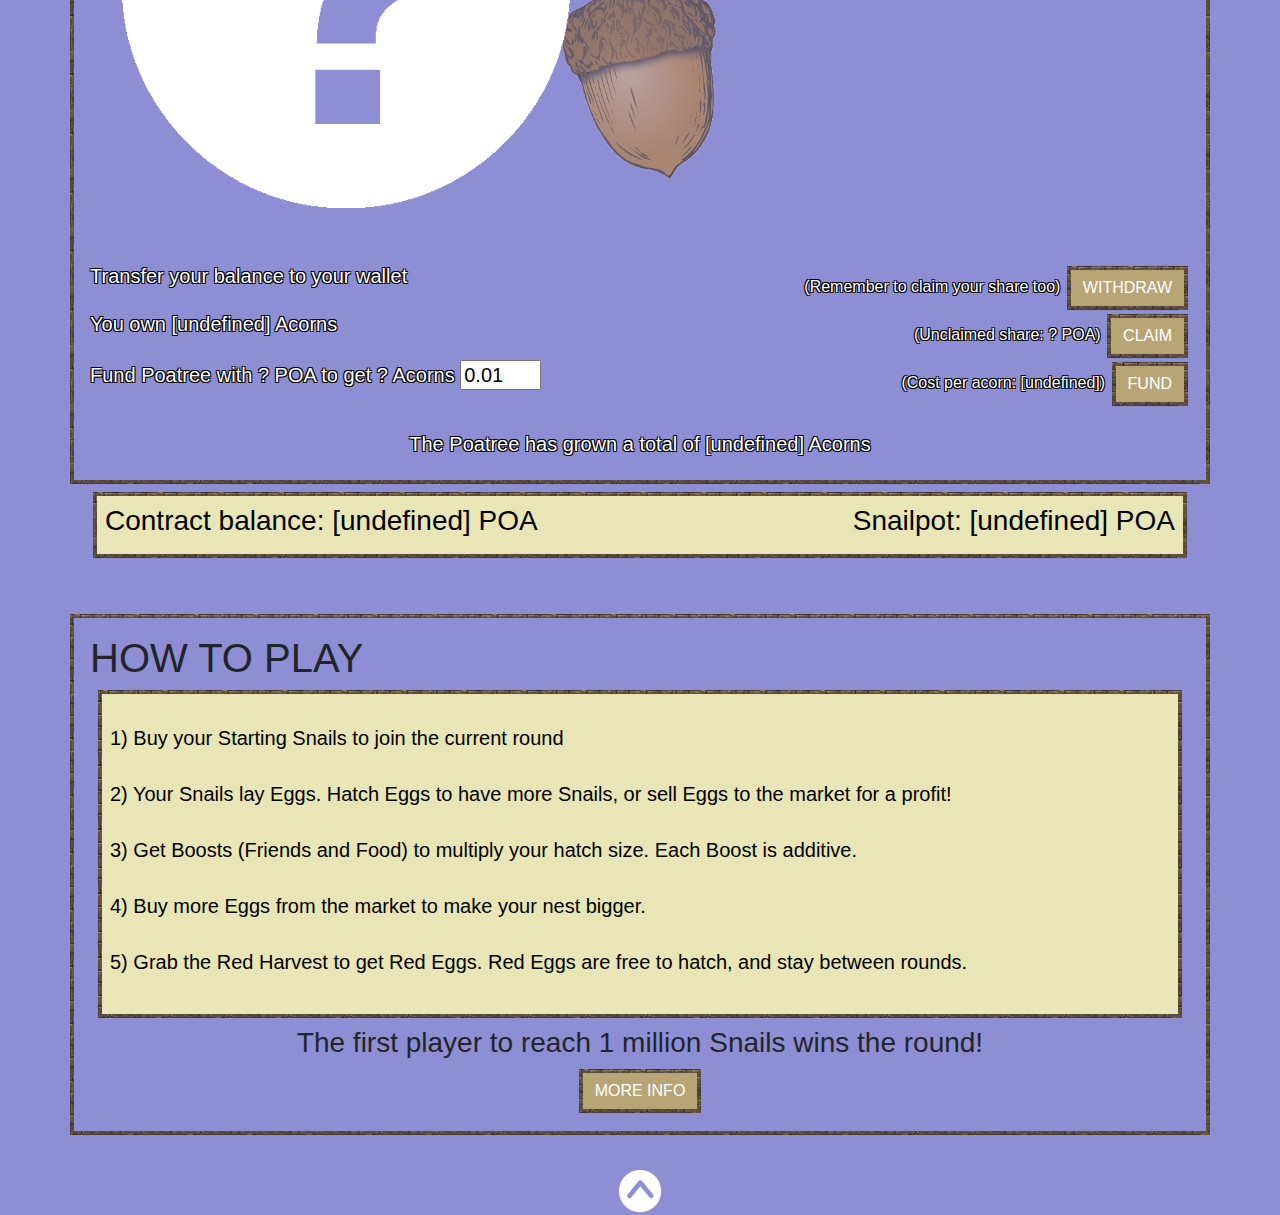
<file: game_log.html>
<!doctype html>
<html lang="en">
	<head>
		<!-- Required meta tags -->
		<meta charset="utf-8">
		<meta name="viewport" content="width=device-width, initial-scale=1, shrink-to-fit=no">
		<!-- Title, Favicon -->
		<title>POA SnailFarm</title>
		<link rel="shortcut icon" href="favicon.png" type="image/x-icon">		
		<!-- CSS -->
		<link rel="stylesheet" type="text/css" href="theme_bootstrap.css">	
		<link rel="stylesheet" type="text/css" href="theme_poasnailfarm.css">		
	</head>
	
	<body class="tint">
		<!-- TITLE -->
		<div class="container" align="center">
			<a name="top"><img src="img/logo.png" class="img-title">
		</div>
		<div class="jumbotron" align="center">
				<h3>Your Favorite Ethereum Forest Adventure... now on POA Network!</h1>
				<a href="#quickstart"><img height="64" src="img/question_circle.png"></a> 
				<a href="https://blockscout.com/poa/core/address/0x13873fe7a0e2c82434fa7dcd3a08fbbd6ba00217/transactions" target="_blank"><img height="64" src="img/contract_circle.png"></a>
				<a href="https://discord.gg/JU8P4Ru" target="_blank"><img height="64" src="img/discord_circle.png"></a>
				<a href="https://twitter.com/EtherSnailFarm" target="_blank"><img height="64" src="img/twitter_circle.png"></a>
				<a href="https://medium.com/@thesnailking/snails-on-the-poa-network-fb75aa738587" target="_blank"><img height="64" src="img/medium_circle.png"></a>
				<a href="https://snailking.github.io/snailthrone" target="_blank"><img height="64" src="img/snailthrone_circle.png"></a>
				<a href="https://reddit.com/r/snailthrone" target="_blank"><img height="64" src="img/reddit_circle.png"></a>				
			</div>
		</div>
		<!-- ROUND INFO -->
		<div class="container">
			<div class="row">
				<div class="container-beige col-sm" align="left">	
					<h2>ROUND <span id="round">[undefined]</span></h2>
				</div>
				<div class="container-beige col-sm" align="center">
					<h2><span id="gameactive">Game Active?</span></h2>
				</div>
				<div class="container-beige col-sm" align="right">
					<h2>WIN <span id="roundpot">[undefined]</span> POA</h2>
				</div>
			</div>
		</div>
		<div class="container" align="center">
			<span id="playerstatus"><img height="64" src="img/snail.png"></span>
		</div>
		<div class="container black-shadow" align="center">
			<h1>REACH 1 MILLION SNAILS TO WIN THE POT</h1>
			<h3><span id="leader">?</span> currently leading with <span id="leadersnail">?</span> snails.</h3><br>
		</div>
		<!-- LEADERBOARD -->
		<div class="jumbotron">
			<h2 style="display: inline-block;">LEADERBOARD</h2> <img class="img-help" src="img/question_circle.png" onclick="showModal(leaderboard_modal)">
			<div class="container-beige leader-style">
				<h5><span id="leaderboard">Waiting for hatches...</span></h5>
			</div>
			<div class="row">
				<div class="col-sm" align="left">
					<h2 style="display: inline-block;">EVENTS</h2> <img class="img-help" src="img/question_circle.png" onclick="showModal(event_modal)">
				</div>
				<div class="col-sm" align="right">
					<button type="button" class="btn btn-success" onclick="runLog()">Get Past Events</button>
					<span id="logiteration"><button type="button" class="btn btn-success" onclick="changeLogIteration()">Max Log: 40</button></span>
				</div>
			</div>
			<div class="container-beige">
				<div class="scroll-box" id="logboxscroll">
					<span id="eventlog">Use "Get Past Events" for a history of previous events. <br> Events should show up on their own, but you can toggle refresh if they don't.</span>
				</div>
			</div>
		</div>
		<!-- LEADERBOARD MODAL -->
		<div id="leaderboard_modal" class="modal">
			<div class="jumbotron modal-content">
				<h2 class="black-shadow">The leaderboard shows the top5 snail holders</h2><br>
				<div class="container-beige">
					<h5>You will see their snails, eggs, red eggs, and the boosts they own.</h5><br>
					<h5>Click on "Get Past Events" to start showing current leaders.</h5><br>
					<h5>Please note blockchain data can lag behind, but it should be roughly accurate within a couple minutes range.</h5>
				</div>
				<div class="container" align="center">
					<button type="button" class="btn btn-success" onclick="CloseModal()">Got it!</button>
				</div>
			</div>
		</div>
		<!-- EVENT MODAL -->
		<div id="event_modal" class="modal">
			<div class="jumbotron modal-content">
				<h2 class="black-shadow">Actions taken by any player will show in the event log</h2><br>
				<div class="container-beige">
					<h5>Events should start logging automatically.</h5><br>
					<h5>If nothing happens for a while, click on "Toggle Refresh".</h5><br>
					<h5>Please note blockchain data can lag behind, but it should be roughly accurate within a couple minutes range.</h5>
				</div>
				<div class="container" align="center">
					<button type="button" class="btn btn-success" onclick="CloseModal()">Got it!</button>
				</div>
			</div>
		</div>
		<!-- DOWNTIME MODAL -->
		<div id="downtimemodal" class="modal">
			<div class="jumbotron modal-content" align="center">
				<h2 class="black-shadow">The game is currently paused!</h2><br>
				<div class="container-beige">
					<h4><span id="leader2">?</span> won Round <span id="round2">?</span>. The next round will start in <span id="gameactive2">?</span>.</h4><br>
					<h5>During round downtime, you can buy Acorns, claim your Share and withdraw your Balance.</h5><br>
					<h5>Other actions are disabled.</h5><br>
				</div>
				<div class="container" align="center">
					<button type="button" class="btn btn-success" onclick="CloseModal()">Got it!</button>
				</div>
			</div>
		</div>
		<!-- WRONG ROUND MODAL -->
		<div id="wrongroundmodal" class="modal">
			<div class="jumbotron modal-content" align="center">
				<h2 class="black-shadow">You haven't joined this Round yet!</h2><br>
				<div class="container-beige">
					<h4>Join the current Round to play.</h4><br>
					<h5>You will receive Red Eggs according to your previous number of Snails.</h5><br>
					<h5>Your normal Eggs and Snails will be lost.</h5><br>
				</div>
				<div class="container" align="center">
					<button type="button" class="btn btn-lg btn-success" onclick="webJoinRound()">Join Round</button>
				</div>
			</div>
		</div>
		<!-- SNAILS -->
		<div class="jumbotron snail-img" align="center">
			<div class="row">
				<div class="col-sm" align="left">
					<h1 style="display: inline-block;">MY SNAILS</h1> <img class="img-help" src="img/question_circle.png" onclick="showModal(snail_modal)"> 
				</div>
				<div class="col-sm" align="right">
					<h1><span id="playersnail">[undefined]</span></h1>
				</div>
			</div><br>
			<div class="row black-shadow">
				<div class="col-sm" align="left">
					<h4>Hatch Boost: <span id="hatchboost">[undefined]</span>x</h4>
				</div>
				<div class="col-sm" align="right">
					<h4>Producing <span id="playerprod">[undefined]</span> eggs per hour</h4>
				</div>
			</div><br>
			<div class="row">
				<div class="col-sm">
					<img height="64" src="img/spider.png" id="spider_yes"><img height="64" src="img/spider_grey.png" id="spider_no">
				</div>
				<div class="col-sm">
					<img height="64" src="img/squirrel.png" id="squirrel_yes"><img height="64" src="img/squirrel_grey.png" id="squirrel_no">
				</div>
				<div class="col-sm">
					<img height="64" src="img/tadpole.png" id="tadpole_yes"><img height="64" src="img/tadpole_grey.png" id="tadpole_no">
				</div>
				<div class="col-sm">
					<img height="64" src="img/lettuce.png" id="lettuce_yes"><img height="64" src="img/lettuce_grey.png" id="lettuce_no">
				</div>
				<div class="col-sm">
					<img height="64" src="img/carrot.png" id="carrot_yes"><img height="64" src="img/carrot_grey.png" id="carrot_no">
				</div>
				<div class="col-sm">
					<img height="64" src="img/slug.png" id="slug_yes"><img height="64" src="img/slug_grey.png" id="slug_no">
				</div>
			</div>
		</div>
		<!-- SNAIL MODAL -->
		<div id="snail_modal" class="modal">
			<div class="jumbotron modal-content">
				<h2 class="black-shadow">Snails produce eggs continously</h2><br>
				<div class="container-beige">
					<h5>You start with 300 Snails. To win, reach 1 million Snails before anyone else!</h5><br>
					<h5>Your Hatch Boost determines the number of Snails you get per Egg.</h5><br>
					<h5>Hatch Boost of 4x = 4 Snails per Egg.</h5>
				</div>
				<div class="container" align="center">
					<button type="button" class="btn btn-success" onclick="CloseModal()">Got it!</button>
				</div>
			</div>
		</div>
		<!-- EGGS -->
		<div class="jumbotron egg-img" align="center">
			<div class="row">
				<div class="col-sm" align="left">
					<h1 style="display: inline-block;">MY EGGS</h1> <img class="img-help" src="img/question_circle.png" onclick="showModal(egg_modal)"> 
				</div>
				<div class="col-sm" align="right">
					<h1><span id="playeregg">[undefined]</span></h1>
				</div>
			</div><br>
			<div class="row black-shadow">
				<div class="col-sm" align="left">
					<h5>Hatch Eggs into <span id="hatchestimate">[undefined]</span> Snails</h5>
				</div>
				<div class="col-sm" align="right">
					<p>(Cost: <span id="hatchcost">?</span> POA) <button class="btn btn-success" onclick="webCheck(webHatchEgg)">HATCH</button></p>
				</div>
			</div>
			<div class="row black-shadow">
				<div class="col-sm" align="left">
					<h5>Sell Eggs for <span id="sellestimate">?</span> POA</h5>
				</div>
				<div class="col-sm" align="right">
					<p>(Maximum reward: <span id="maxsalereward">[undefined]</span>) <button class="btn btn-success" onclick="webCheck(webSellEgg)">SELL</button></p>
				</div>
			</div>
			<div class="row black-shadow">
				<div class="col-sm" align="left">
					<h5>Buy <span id="buyestimate">?</span> Eggs for <span id="fieldBuy2">?</span> POA <input type="text" id="fieldBuy" value="0.1" size="4">
				</div>
				<div class="col-sm" align="right">
					<p>(Maximum eggs in one buy: <span id="maxeggbuy">[undefined]</span>) <button class="btn btn-success" onclick="webCheck(webBuyEgg)">BUY</button></p>
				</div>
			</div>	
		</div>
		<!-- EGG MODAL -->
		<div id="egg_modal" class="modal">
			<div class="jumbotron modal-content">
				<h2 class="black-shadow">This is where the magic happens</h2><br>
				<div class="container-beige">
					<h5><b>Hatch your Eggs</b> for a small POA cost to get more Snails.</h5><br>
					<h5><b>Sell your Eggs</b> to the market and get POA in exchange.</h5>
					<h6>No more than 10% of market eggs can be sold at once, any extra is destroyed. Sell early, sell often!</h6><br>
					<h5><b>Buy Eggs</b> to get ahead.</h5>
					<h6>No more than 10% of market eggs can be bought at once. Any extra POA you spend is refunded to your player balance!</h5><br>
					<h5>The market rate depends of the POA in the eggpot and the number of eggs on the market.</h5><br>
					<h5>With many eggs on the market and little POA in the eggpot, eggs will be cheap. If there's a lot of POA in the eggpot but few eggs on the market, eggs will be costly.</h5><br>
					<h5>Keep an eye for the change in supply and demand during the round to find opportunities!</h5>
				</div>
				<div class="container" align="center">
					<button type="button" class="btn btn-success" onclick="CloseModal()">Got it!</button>
				</div>
			</div>
		</div>
		<!-- MARKET -->
		<div class="container">
			<div class="container-beige">
				<div class="row">
					<div class="col-sm" align="right">
						<h3><span id="eggpot">[undefined]</span> POA in the EggPot</h5>
					</div>
					<div class="col-sm" align="left">
						<h3><span id="marketegg">[undefined]</span> Eggs on the Market</h5>
					</div>
				</div>
			</div>
		</div>	
		<!-- REDS -->
		<div class="jumbotron red-img" align="center">
			<div class="row">
				<div class="col-sm" align="left">
					<h1 style="display: inline-block;">MY REDS</h1> <img class="img-help" src="img/question_circle.png" onclick="showModal(red_modal)"> 
				</div>
				<div class="col-sm" align="right">
					<h1><span id="playerred">[undefined]</span></h1>
				</div>
			</div><br>
			<div class="row black-shadow">
				<div class="col-sm" align="left">
					<h5>Grab the Red Harvest at a cost of <span id="harvestcost">[undefined]</span> POA</h5>
				</div>
				<div class="col-sm" align="right">
					<p>(Reward: 100 Red Eggs) <button class="btn btn-success" onclick="webCheck(webClaimRedHarvest)">GRAB</button></p>
				</div>
			</div>
			<div class="row black-shadow">
				<div class="col-sm" align="left">
					<h5>Hatch <span id="fieldRed2">?</span> Red Eggs and get <span id="redestimate">?</span> Snails <input type="text" id="fieldRed" value="0" size="4"></h5>
				</div>
				<div class="col-sm" align="right">
					<p>(Red Eggs hatch for free) <button class="btn btn-success" onclick="webCheck(webHatchRed)">HATCH</button></p>
				</div>
			</div>				
		</div>
		<!-- RED MODAL -->
		<div id="red_modal" class="modal">
			<div class="jumbotron modal-content">
				<h2 class="black-shadow">Red Eggs are like normal Eggs, except better</h2><br>
				<div class="container-beige">
					<h5>You can hatch Reds into Snails for free. Use your Reds to get the SquirrelDuke or the Lettuce as well.</h5><br>
					<h5>Your saved Reds persist from round to round. A good stack of Reds is a strong asset to get ahead!</h5><br>
					<h5>There's two ways to get Reds:</h5>
					<h5>- grab the Red Harvest.</h5> <h6>The Red Harvest is an automatic auction, selling 100 Reds at a consistently decreasing price. Once someone Grabs a Red Harvest, a new auction begins at the original price.</h5>
					<h5>- hatch as many Snails as you can!</h5> <h6>You will get as many Reds as the square root of your Snails when you join the next round.</h5>
				</div>
				<div class="container" align="center">
					<button type="button" class="btn btn-success" onclick="CloseModal()">Got it!</button>
				</div>
			</div>
		</div>
		<!-- REDS FOR NEXT ROUND -->
		<div class="container">
			<div class="container-beige" align="center">
				<h3>You will receive <span id="nextred">?</span> Reds next Round</h3>
			</div>
		</div>	
		<!-- FRIENDS -->
		<div class="jumbotron" align="center">
			<div class="row">
				<div class="col-sm">
					<h1 style="display: inline-block;">SPIDERQUEEN</h1> <img class="img-help" src="img/question_circle.png" onclick="showModal(spider_modal)"><br> 
					<img height="96" src="img/spider.png">
					<h5 class="black-shadow">Owned by <span id="spiderowner">[undefined]</span></h3><br>
					<button class="btn btn-success" onclick="webCheck(webBecomeSpiderQueen)">BECOME SPIDERQUEEN</button>
					<p>Requirement: <span id="spiderreq">[undefined]</span> Snails</p>
				</div>
				<div class="col-sm">
					<h1 style="display: inline-block;">SQUIRRELDUKE</h1> <img class="img-help" src="img/question_circle.png" onclick="showModal(squirrel_modal)"><br>
					<img height="96" src="img/squirrel.png">
					<h5 class="black-shadow">Owned by <span id="squirrelowner">[undefined]</span></h3><br>
					<button class="btn btn-success" onclick="webCheck(webBecomeSquirrelDuke)">BECOME SQUIRRELDUKE</button>
					<p>Requirement: <span id="squirrelreq">[undefined]</span> Reds</p>
				</div>
				<div class="col-sm">
					<h1 style="display: inline-block;">TADPOLE PRINCE</h1> <img class="img-help" src="img/question_circle.png" onclick="showModal(tadpole_modal)"><br>
					<img height="96" src="img/tadpole.png">
					<h5 class="black-shadow">Owned by <span id="tadpoleowner">[undefined]</span></h3><br>
					<button class="btn btn-success" onclick="webCheck(webBecomeTadpolePrince)">BECOME TADPOLEPRINCE</button>
					<p>Requirement: <span id="tadpolereq">[undefined]</span> POA </p>
					<input type="text" id="fieldPrince" size="4">
				</div>
			</div>
		</div>
		<!-- SPIDER MODAL -->
		<div id="spider_modal" class="modal">
			<div class="jumbotron modal-content">
				<h2 class="black-shadow">The SpiderQueen is a "Friend" Boosting your Hatch Size by 1</h2><br>
				<div class="container-beige">
					<h5>Only one player can hold the SpiderQueen.</h5><br>
					<h5>To get the Queen, you must sacrifice the number of Snails shown.</h5><br>
					<h5>This required sacrifice doubles with every claim! It resets at the beginning of a new round.</h5><br>
					<h5>Be wary: if you have unused Eggs from your Snails, you will lose some of them by claiming the Spiderqueen.</h5>
				</div>
				<div class="container" align="center">
					<button type="button" class="btn btn-success" onclick="CloseModal()">Got it!</button>
				</div>
			</div>
		</div>
		<!-- SQUIRREL MODAL -->
		<div id="squirrel_modal" class="modal">
			<div class="jumbotron modal-content">
				<h2 class="black-shadow">The SquirrelDuke is a "Friend" Boosting your Hatch Size by 1</h2><br>
				<div class="container-beige">
					<h5>Only one player can hold the SquirreDuke.</h5><br>
					<h5>To get the Duke, spend the number of Reds on display.</h5><br>
					<h5>The cost to get the Duke doubles with every claim! It resets at the beginning of a new round.</h5><br>
					<h5>Keep an eye on the leaderboard, and time your moves carefully: a player with a large stack of Reds could snatch it back right away.</h5>
				</div>
				<div class="container" align="center">
					<button type="button" class="btn btn-success" onclick="CloseModal()">Got it!</button>
				</div>
			</div>
		</div>
		<!-- TADPOLE MODAL -->
		<div id="tadpole_modal" class="modal">
			<div class="jumbotron modal-content">
				<h2 class="black-shadow">The TadpolePrince is a "Friend" Boosting your Hatch Size by 1</h2><br>
				<div class="container-beige">
					<h5>Only one player can hold the TadpolePrince.</h5><br>
					<h5>You must send at least as much POA as the requirement to get the Prince.</h5><br>
					<h5>Any extra POA is refunded to your ingame balance.</h5><br>
					<h5>If someone else takes the Tadpole from you, you get 110% of your spent POA back!</h5>
				</div>
				<div class="container" align="center">
					<button type="button" class="btn btn-success" onclick="CloseModal()">Got it!</button>
				</div>
			</div>
		</div>
		<!-- FOOD -->
		<div class="jumbotron" align="center">
			<div class="row">
				<div class="col-sm">
					<h1 style="display: inline-block;">LETTUCE</h1> <img class="img-help" src="img/question_circle.png" onclick="showModal(lettuce_modal)"><br>
					<img height="96" src="img/lettuce.png">
					<h5 class="black-shadow"><span id="haslettuce"></span></h3><br>
					<span id="nolettuce"><button class="btn btn-success" onclick="webCheck(webFindLettuce)">FIND LETTUCE</button>
					<p>Requirement: <span id="lettucereq">[undefined]</span> Reds</p></span>
					<span id="yeslettuce"><br><h5 class="black-shadow">Your Lettuce lasts for the round</h5></span>
				</div>
				<div class="col-sm">
					<h1 style="display: inline-block;">CARROT</h1> <img class="img-help" src="img/question_circle.png" onclick="showModal(carrot_modal)"><br>
					<img height="96" src="img/carrot.png">
					<h5 class="black-shadow"><span id="hascarrot"></span></h3><br>
					<span id="nocarrot"><button class="btn btn-success" onclick="webCheck(webFindCarrot)">FIND CARROT</button>
					<p>Requirement: <span id="carrotcost">?</span></p> POA</span>
					<span id="yescarrot"><br><h5 class="black-shadow">Your Carrot lasts for <span id="carrottime"></span></h5></span>
				</div>
				<div class="col-sm">
					<h1 style="display: inline-block;">SLUG</h1> <img class="img-help" src="img/question_circle.png" onclick="showModal(slug_modal)"><br>
					<img height="96" src="img/slug.png">
					<h5 class="black-shadow"><span id="hasslug"></span></h3><br>
					<span id="noslug"><button class="btn btn-success" onclick="webCheck(webFindSlug)">FIND SLUG</button>
					<p>Requirement: at least 100 000 Snails</p></span>
					<span id="yesslug"><br><h5 class="black-shadow">Your Slug remains yours, forever</span>
				</div>
			</div>
		</div>
		<!-- LETTUCE MODAL -->
		<div id="lettuce_modal" class="modal">
			<div class="jumbotron modal-content">
				<h2 class="black-shadow">The Lettuce is a "Food" Boost and adds 1 to your Hatch size</h2><br>
				<div class="container-beige">
					<h5>The Lettuce only lasts for one round.</h5><br>
					<h5>To get the Lettuce, spend the number of Reds shown.</h5><br>
					<h5>Note this number of Reds starts as a multiplier of the round, then decreases until a minimum of 20 Reds.</h5><br>
					<h5>Finding the Lettuce right away might help getting ahead, but waiting for other players to do it first can save you some Reds!</h5>
				</div>
				<div class="container" align="center">
					<button type="button" class="btn btn-success" onclick="CloseModal()">Got it!</button>
				</div>
			</div>
		</div>
		<!-- CARROT MODAL -->
		<div id="carrot_modal" class="modal">
			<div class="jumbotron modal-content">
				<h2 class="black-shadow">The Carrot is a "Food" Boost and adds 1 to your Hatch size</h2><br>
				<div class="container-beige">
					<h5>Carrots last for 3 rounds.</h5><br>
					<h5>To get the Carrot, spend the indicated POA amount.</h5><br>
					<h5>Carrot cost depends of the SnailPot. Hence, this cost can only increase through a round.</h5><br>
					<h5>If you plan to get the Carrot at all, it's best to get it as soon as you can.</h5>
				</div>
				<div class="container" align="center">
					<button type="button" class="btn btn-success" onclick="CloseModal()">Got it!</button>
				</div>
			</div>
		</div>
		<!-- SLUG MODAL -->
		<div id="slug_modal" class="modal">
			<div class="jumbotron modal-content">
				<h2 class="black-shadow">The Slug is a "Food" Boost and adds 1 to your Hatch size</h2><br>
				<div class="container-beige">
					<h5>(Is the Slug food for your Snails, or is it eating your Snails? Nobody knows.)</h5><br>
					<h5>The Slug is a <b>permanent</b> boost.</h5><br>
					<h5>To get the Slug, you must sacrifice at least 100 000 Snails.</h5><br> 
					<h5>This sacrifice will take ALL of your Snails, and all of the Eggs your Snails laid!</h5><br>
					<h5>However, if you bought Eggs from the market, these Eggs will remain.</h5>
				</div>
				<div class="container" align="center">
					<button type="button" class="btn btn-success" onclick="CloseModal()">I LOVE THE SLUG</button>
				</div>
			</div>
		</div>
		<!-- ACORNS -->
		<div class="jumbotron acorn-img" align="center">
			<div class="row">
				<div class="col-sm" align="left">
					<h1 style="display: inline-block;">MY BALANCE</h1> <img class="img-help" src="img/question_circle.png" onclick="showModal(acorn_modal)">
				</div>
				<div class="col-sm" align="right">
					<h1><span id="playerbalance">[undefined]</span> POA</h1>
				</div>
			</div><br>
			<div class="row black-shadow">
				<div class="col-sm" align="left">
					<h5>Transfer your balance to your wallet</h5>
				</div>
				<div class="col-sm" align="right">
					<p>(Remember to claim your share too) <button class="btn btn-success" onclick="webWithdrawBalance()">WITHDRAW</button></p>
				</div>
			</div>
			<div class="row black-shadow">
				<div class="col-sm" align="left">
					<h5>You own <span id="playeracorn">[undefined]</span> Acorns</h5>
				</div>
				<div class="col-sm" align="right">
					<p>(Unclaimed share: <span id="playershare">?</span> POA) <button class="btn btn-success" onclick="webClaimShare()">CLAIM</button></p>
				</div>
			</div>
			<div class="row black-shadow">
				<div class="col-sm" align="left">
					<h5>Fund Poatree with <span id="fieldTree2">?</span> POA to get <span id="treeestimate">?</span> Acorns <input type="text" id="fieldTree" value="0.01" size="4"></h5>
				</div>
				<div class="col-sm" align="right">
					<p>(Cost per acorn: <span id="acorncost">[undefined]</span>) <button class="btn btn-success" onclick="webFundTree()">FUND</button></p>
				</div>
			</div>
			<div class="col-sm black-shadow" align="center"><br>
				<h5>The Poatree has grown a total of <span id="maxacorn">[undefined]</span> Acorns</h5>
			</div>
		</div>
		<!-- ACORN MODAL -->
		<div id="acorn_modal" class="modal">
			<div class="jumbotron modal-content">
				<h2 class="black-shadow">All your rewards end in your ingame wallet</h2><br>
				<div class="container-beige">
					<h5>From here, you can withdraw your earned POA to your own POA wallet.</h5><br>
					<h5>Your rewards will never disappear. Your balance will safely wait for you to claim it for as long as you want.</h5><br>
					<h5>Funding the Poatree gives you Acorns in return.</h5><br> 
					<h5>Acorns entitle you to POA dividends. 20% of every transaction is shared amongst Acorn holders.</h5><br>
					<h5>While Acorns last forever, their cost decreases slightly with each round.</h5>
				</div>
				<div class="container" align="center">
					<button type="button" class="btn btn-success" onclick="CloseModal()">I LOVE THE SLUG</button>
				</div>
			</div>
		</div>
		<!-- CONTRACT BALANCE, SNAILPOT -->
		<div class="container">
			<div class="container-beige">
				<div class="row">
					<div class="col-sm" align="left">
						<h3>Contract balance: <span id="contractbalance">[undefined]</span> POA</h3>
					</div>
					<div class="col-sm" align="right">
						<h3>Snailpot: <span id="snailpot">[undefined]</span> POA</h3>
					</div>
				</div>
			</div>
		</div><br><br>
		<!-- HOW TO PLAY -->
		<div class="jumbotron">			
			<a name="quickstart"><h1>HOW TO PLAY</h2></a>
			<div class="container-beige">	<br>	
				<h5>1) Buy your Starting Snails to join the current round</h5><br>
				<h5>2) Your Snails lay Eggs. Hatch Eggs to have more Snails, or sell Eggs to the market for a profit!</h5><br>
				<h5>3) Get Boosts (Friends and Food) to multiply your hatch size. Each Boost is additive.</h5><br>
				<h5>4) Buy more Eggs from the market to make your nest bigger.</h5><br>
				<h5>5) Grab the Red Harvest to get Red Eggs. Red Eggs are free to hatch, and stay between rounds.</h5><br>
			</div>
			<div align="center">
				<h3>The first player to reach 1 million Snails wins the round!</h4>
				<button class="btn btn-success" onclick="showModal(gameinfo_modal)">MORE INFO</button>
			</div>
		</div><br>
		<div align="center">
					<a href="#top"><img height="48" src="img/arrow_circle.png"></a>
		</div>
		<!-- GAME INFO MODAL -->
		<div id="gameinfo_modal" class="modal">
			<div class="jumbotron modal-content">			
				<a name="quickstart"><h2 align="center">GAME INFO</h2></a>
				<div class="container-beige">		
					<p><b>SnailFarm</b> is an idlegame played in rounds. The goal is to be the first to reach <b>1 million Snails</b>. Once you hatch enough snails to get to that number, you win the round and receive the current pot.</p><br>
					<p>At the end of the round, <b>all Snails and Eggs are wiped</b>, including market Eggs, and the game starts anew 24 hours later.</p><br>
				</div>
				<div class="container-beige">
						<p>To get started, you must first buy starting Snails. This one-time transaction will allow you to play <b>every</b> round, which you can join for the same cost.</p><br>
						<p>Your Snails continuously <b>lay Eggs</b>, which you can hatch into even more Snails for a small POA cost. Each Egg can hatch into <b>more than one Snail</b>: the more Boosts you have, the more Snails per Egg.</p><br>
						<p>Eggs can be <b>bought and sold directly from the smart contract</b>. The price of Eggs <b>vary widely</b> based on the current supply of Eggs and the eggpot. If the eggpot has a lot of POA but the market holds very few Eggs, it's time to sell. On the contrary, if the eggpot has little POA but the market is filled with Eggs, it's a good opportunity to buy.</p><br>
				</div>
				<div class="container-beige">		
						<p>There is a special type of eggs: Red Eggs. Unlike normal Eggs and Snails, <b>Red Eggs carry over</b> from round to round. At the end of each round, players who didn't win receive <b>the square root of their Snails</b> in Red Eggs.</p><br>
						<p>During rounds, the Red Harvest is another way to get Red Eggs. The Red Harvest puts <b>100 Red Eggs</b> for auction at a POA price starting high and <b>decreasing with time</b>.</p><br>
				</div>
				<div class="container-beige">		
						<p>Hatch Boosts exist in two kinds: Food, and Friends. You can only hold one of each particular boost. Both kind of Boosts give the same increase in hatch size: <b>+1 boost = +1 snail</b> per egg.</p><br>
						<p>Food Boosts are <b>your own</b>. These boosts are Lettuce, Carrot and Slug. They cost a certain amount of resources, and last for a number of rounds before disappearing.</p><br>
						<p>Friend Boosts are competitive: <b>only one player can own a specific friend boost</b> at a time. These boosts are the SpiderQueen, the SquirrelDuke and the TadpolePrince. Each Friend flip <b>increases the requirement</b> to get that boost. It is possible for a single player to hold several different Friends at once.</p><br>
				</div>
				<div class="container-beige">		
						<p>Through the Poatree, players can <b>invest in the bankroll</b> of the game itself. Funding the Tree with POA gives a number of acorns in return. <b>20% of all POA spent</b> on the game is distributed between Acorn holders.</p><br>
						<p>Before the game starts for the first time, acorns are at <b>half price</b>. After that, their price go to full price, then lower slightly with every round. Like Red Eggs, <b>Acorns carry over between rounds</b>. Acorns cannot be sold. Funding the game means <b>receiving dividends eternally</b>, although the price decrease ensures a dilution of investor shares to encourage newcomers.</p><br>
				</div>
				<div class="container-beige">		
						<p>While the POA version of SnailFarm isn't part of it, a whole ecosystem of Ethereum Snail games exist. Amongst them is a master game called "SnailThrone", where holders are entitled to part of the ETH spent everywhere else. Check out SnailThrone if you want to know more: <a href="https://snailking.github.io/snailthrone/" target="_blank">https://snailking.github.io/snailthrone/</a></p><br>
				</div>
				<div class="container" align="center">
					<button type="button" class="btn btn-success" onclick="CloseModal()">Got it!</button>
					<button type="button" class="btn btn-success" onclick="closeThenShowModal(gamemechanics_modal)">Tell me more</button>
				</div>
			</div>
		</div>
		<!-- GAME MECHANICS MODAL -->
		<div id="gamemechanics_modal" class="modal">
			<div class="jumbotron modal-content">
				<h2 align="center">GAME MECHANICS</h2><br>
				<h3>ROUNDS</h3>
				<div class="container-beige">
					<p>The jackpot for a round amounts to 10% of the Snailpot. This percentage is set when the round is initialized, so it doesn't change thorough the round.</p>
					<p>Rounds have no time limit and last until a player reaches 1M snails.</p>
					<p>After a round is won, the game undergoes a 24h downtime as to give everyone a fair chance to be ready for the next start.</p>
					<p>Once the timer hits 0, any player can start the round by clicking the button that will appear right under game status.</p>
					<p>Players who want to join a new round also need to click a button that will appear at that same position and pay 0.05% of the SnailPot.</p>
				</div>
				<h3>SNAILS</h3>
				<div class="container-beige">
					<p>Players start with 300 Snails after buying their starting Snails. These starting Snails cost 0.1% of the SnailPot.</p>
					<p>Joining further rounds has the same POA cost.</p>
					<p>Snails lay Eggs at a rate of 1 per Snail per day. 300 Snails = 300 Eggs in 24 hours.</p>
					<p>Snails cannot produce more Eggs than their numbers. Hatch at least once a day, if you don't want to waste potential Eggs.</p>
					<p>Hatching costs 0.02% of the SnailPot. If the hatch transaction results in 1M snails or more, the player wins the round.</p>
					<p>Snail count is reset to 0 at the end of a round. Joining a new round will give players 300 Snails again.</p>
				</div>
				<h3>EGGS</h3>
				<div class="container-beige">
					<p>Eggs can be bought from the smart contract with the following formula: POA spent / (POA spent + eggpot) * marketegg</p>
					<p>This means there are diminishing returns, with smaller buys getting proportionally more eggs.</p>
					<p>No more than 10% of the Egg supply can be bought at once. If a player spends more than the maximum buy, this POA is refunded to the player balance.</p>
					<p>Eggs bought don't interfere with the maximum amount of Eggs Snails can lay. If you have 300 Snails and 100 Eggs (leaving you 200 potential Eggs) and buy 400 Eggs, your Snails can still lay 200 more Eggs, bringing you to a total of 700.</p>
					<p>Eggs can be sold to the smart contract with the following formula: POA = (eggs / marketeggs) * eggpot / 2</p>
					<p>Like with buying, there are diminishing returns. The less eggs sold, the more POA per eggs.</p>
					<p>Eggs are sold all at once, but no more than 1/10 of the supply can be sold at once. In a single sale, the maximum reward is 5% of the eggpot.</p>
					<p>Sell early and sell often!</p>
				</div>
				<h3>RED EGGS</h3>
				<div class="container-beige">
					<p>Once they join a new round, players receive 1 Red Egg for the square root of their Snails.</p>
					<p>(If you have 300 Snails at the end of a round, the square root of 300 is 17, and so you get 17 Reds.)</p>
					<p>Red Eggs can be hatched at no cost. However, their main utility is to claim various Boosts.</p>
					<p>Red Eggs benefit from Hatch Boosts the same way as normal Eggs.</p>
					<p>While Red Eggs cannot be sold, they can be bought through the Red Harvest. The Red Harvest puts 100 Red Eggs for sale, for 1/4th of the Round jackpot.</p>
					<p>This price then decreases all the way to a tenth of that cost, over a period of 1 hour. This price decrease is sharp at first, then slower. The exact formula is: basePrice - maximumPriceChange * squareRootTimeElapsed / squareRoot1Hour</p>
					<p>Once a player grabs a Red Harvest, another one immediately starts at the original price (1/4 round jackpot).</p>
				</div>
				<h3>FOOD</h3>
				<div class="container-beige">
					<p>The Lettuce lasts one round. Lettuces initially cost 20 Red Eggs * Round Number. This requirement then decreases by 20 for every Lettuce bought, down to a minimum of 20.</p>
					<p>Example: we're on Round 3, nobody has bought any Lettuce yet. The price of a Lettuce will be 20 * 3 = 60 Red Eggs. Once a player buys a Lettuce, the next Lettuce will cost 40 Red Eggs.</p>
					<p>The Carrot lasts three rounds. Carrots cost 0.5% of the SnailPot.</p>
					<p>The Slug is permanent. Slugs require a sacrifice of all the Snails the player own, and the minimum amount of Snails required is 100 000.</p>
					<p>The Slug should be seen as a longterm play, giving up on a round in order to gain a significant advantage in further rounds.</p>
				</div>
				<h3>FRIENDS</h3>
				<div class="container-beige">
					<p>The requirement for Friends increases with every flip, and resets at the beginning of each new round.</p>
					<p>The SpiderQueen costs 80 Snails. This requirement doubles with every flip.</p>
					<p>The SquirrelDuke costs 2 Red Eggs. This requirement doubles with every flip.</p>
					<p>The TadpolePrince costs 0.5% of the SnailPot. This requirement increases by 20% with every flip. On the next flip, the Tadpole owner will receive 110% of the POA he spent.</p>
					<p>Players can specify a higher amount of POA than strictly required, in order to ensure they get the Tadpole through several flips. Any POA over the requirement will be refunded to the player balance.</p>
				</div>
				<h3>ACORNS</h3>
				<div class="container-beige">
					<p>Acorn price is set at 0.01 POA, and decreases according to the following formula: 10/ (10 + Round)</p>
					<p>This means on Round 1, the price for 1 Acorn will be 0.01 * 10 / 11 ~= 0.00909 POA. On Round 10, the price for 1 Acorn will be 0.01 * 10 / 20 = 0.005 POA.</p>
					<p>Acorns cannot be sold. Acorn holders earn dividends forever. Being early is advantageous, however it is balanced by potential share dilution due to the decreasing cost.</p>
					<p>Round 0 offers Acorns at half price (0.005 POA), in order to incentivize an early bankroll funding.</p>
					<p>Acorn holders receive 20% of all POA spent on the game save for the Tadpole, twice as much as in the original SnailFarm!</p>
				</div>
				<h3>POT SPLIT</h3>
				<div class="container-beige">
					<p>Incoming POA of each transaction is distributed as follows:</p>
					<p>- 40% to the Snailpot</p>
					<p>- 40% to the Eggpot</p>
					<p>- 20% in dividends to Acorn holders</p>
				</div>
				<div class="container" align="center">
					<button type="button" class="btn btn-success" onclick="CloseModal()">I'm ready to win this thing!</button>
				</div>
			</div>
		</div>
		<!-- Bogus Modal -->
		<div id="questmodal"></div>
		<!-- Main Javascript -->
		<script src="poasnailfarm_log.js"></script>				
		<script>
			main()
		</script>
		
	</body>
</html>
</file>
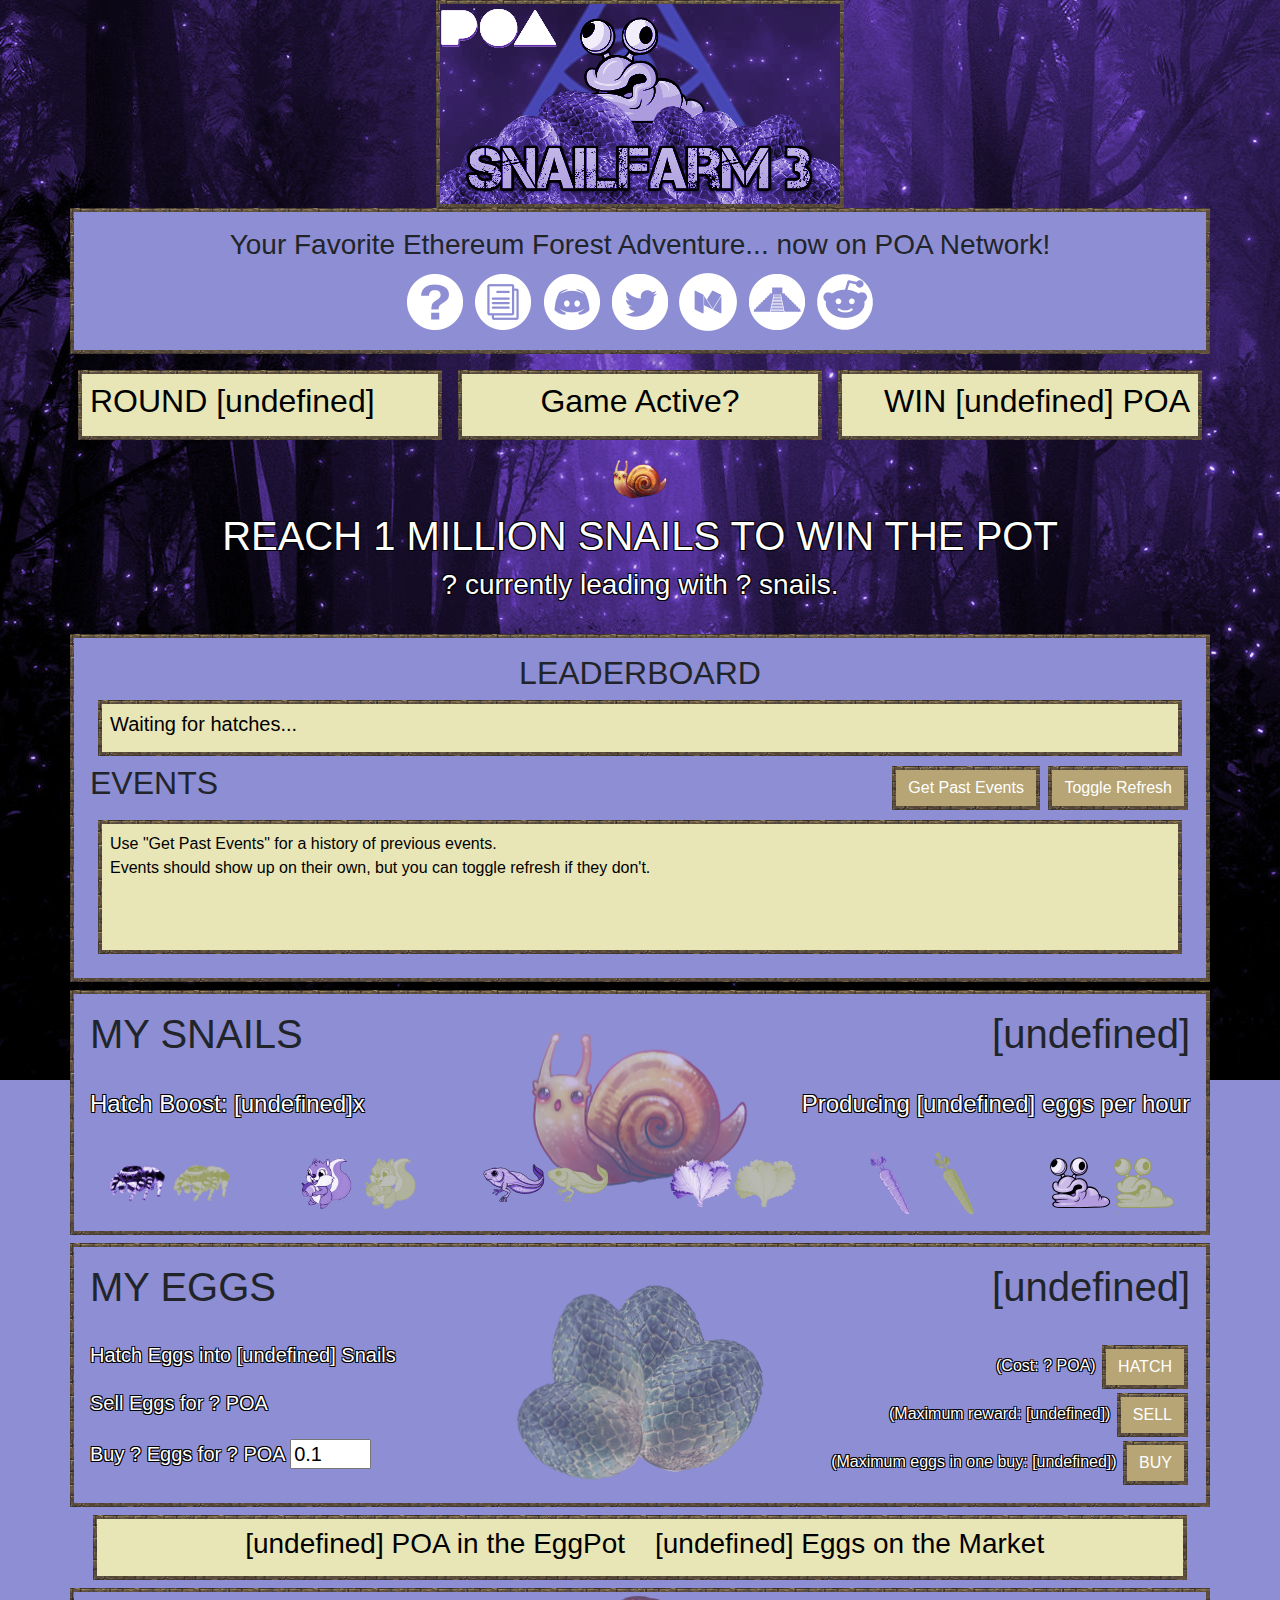
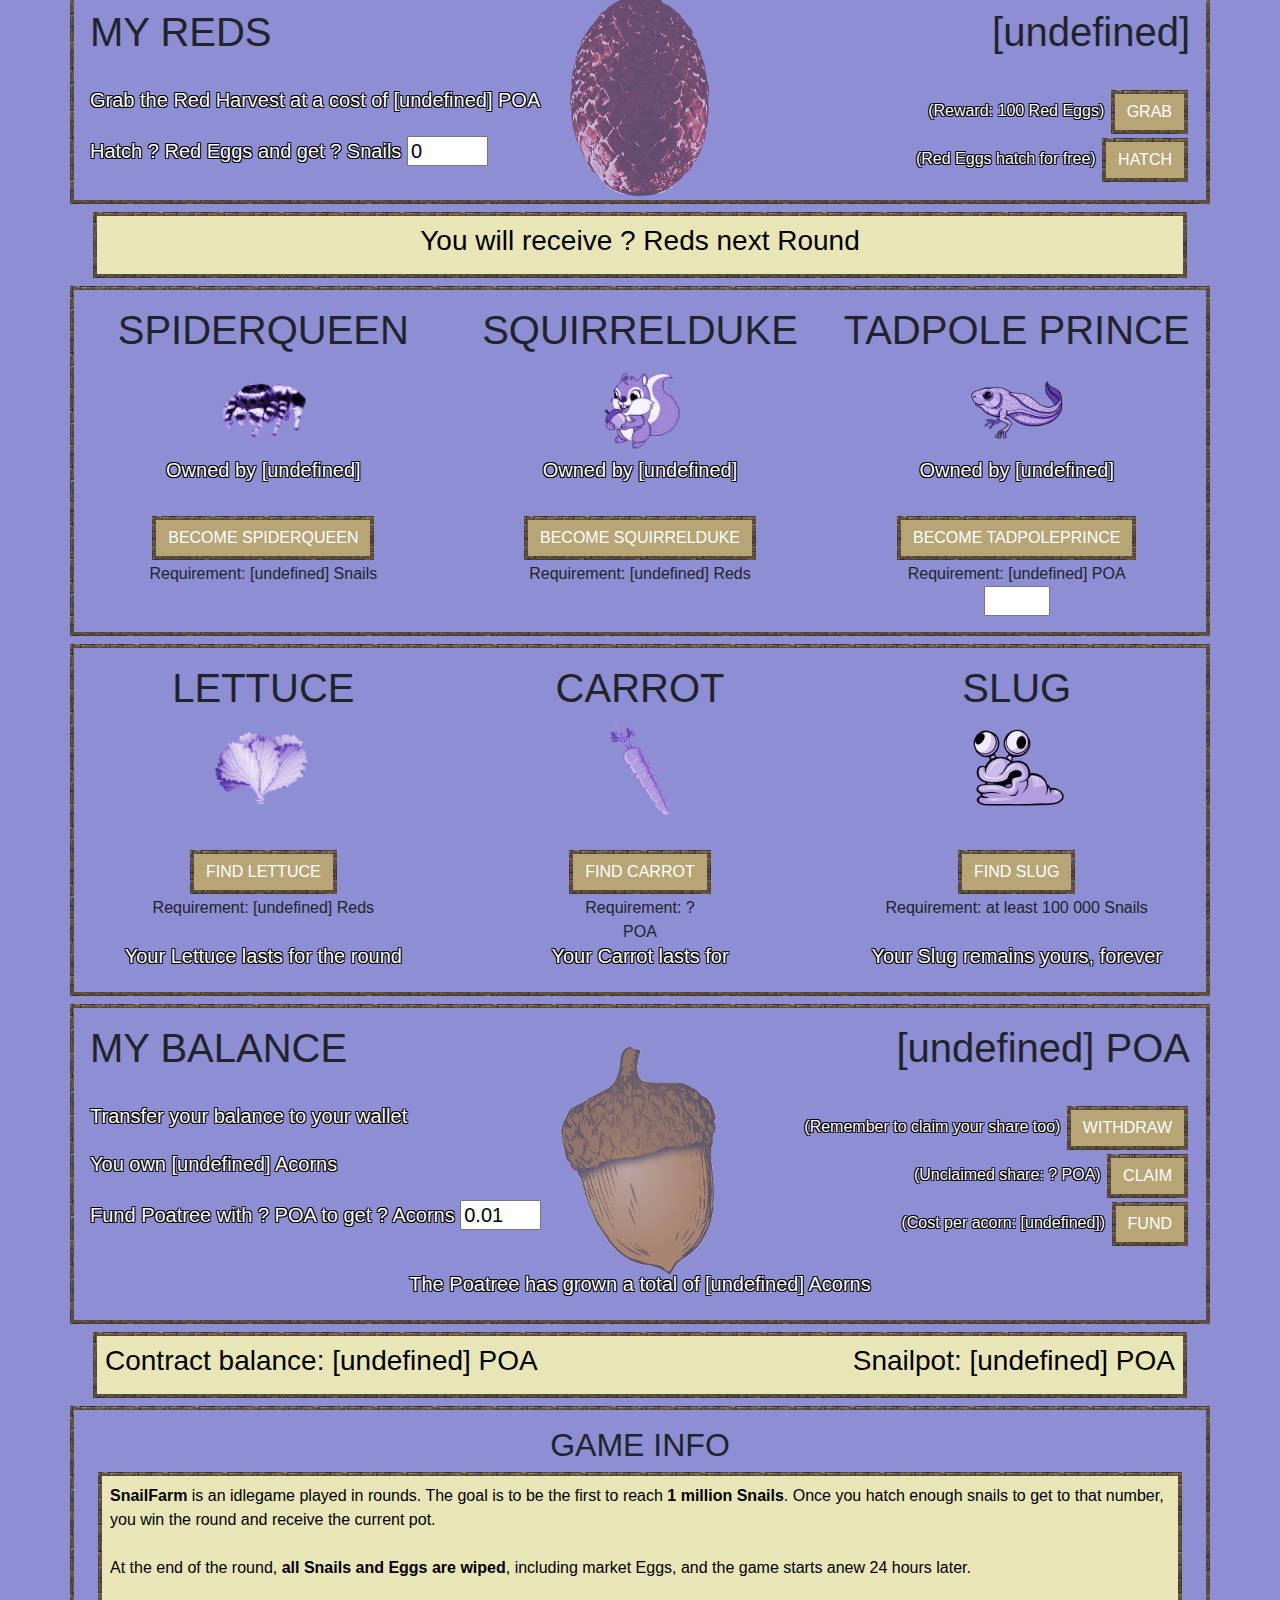
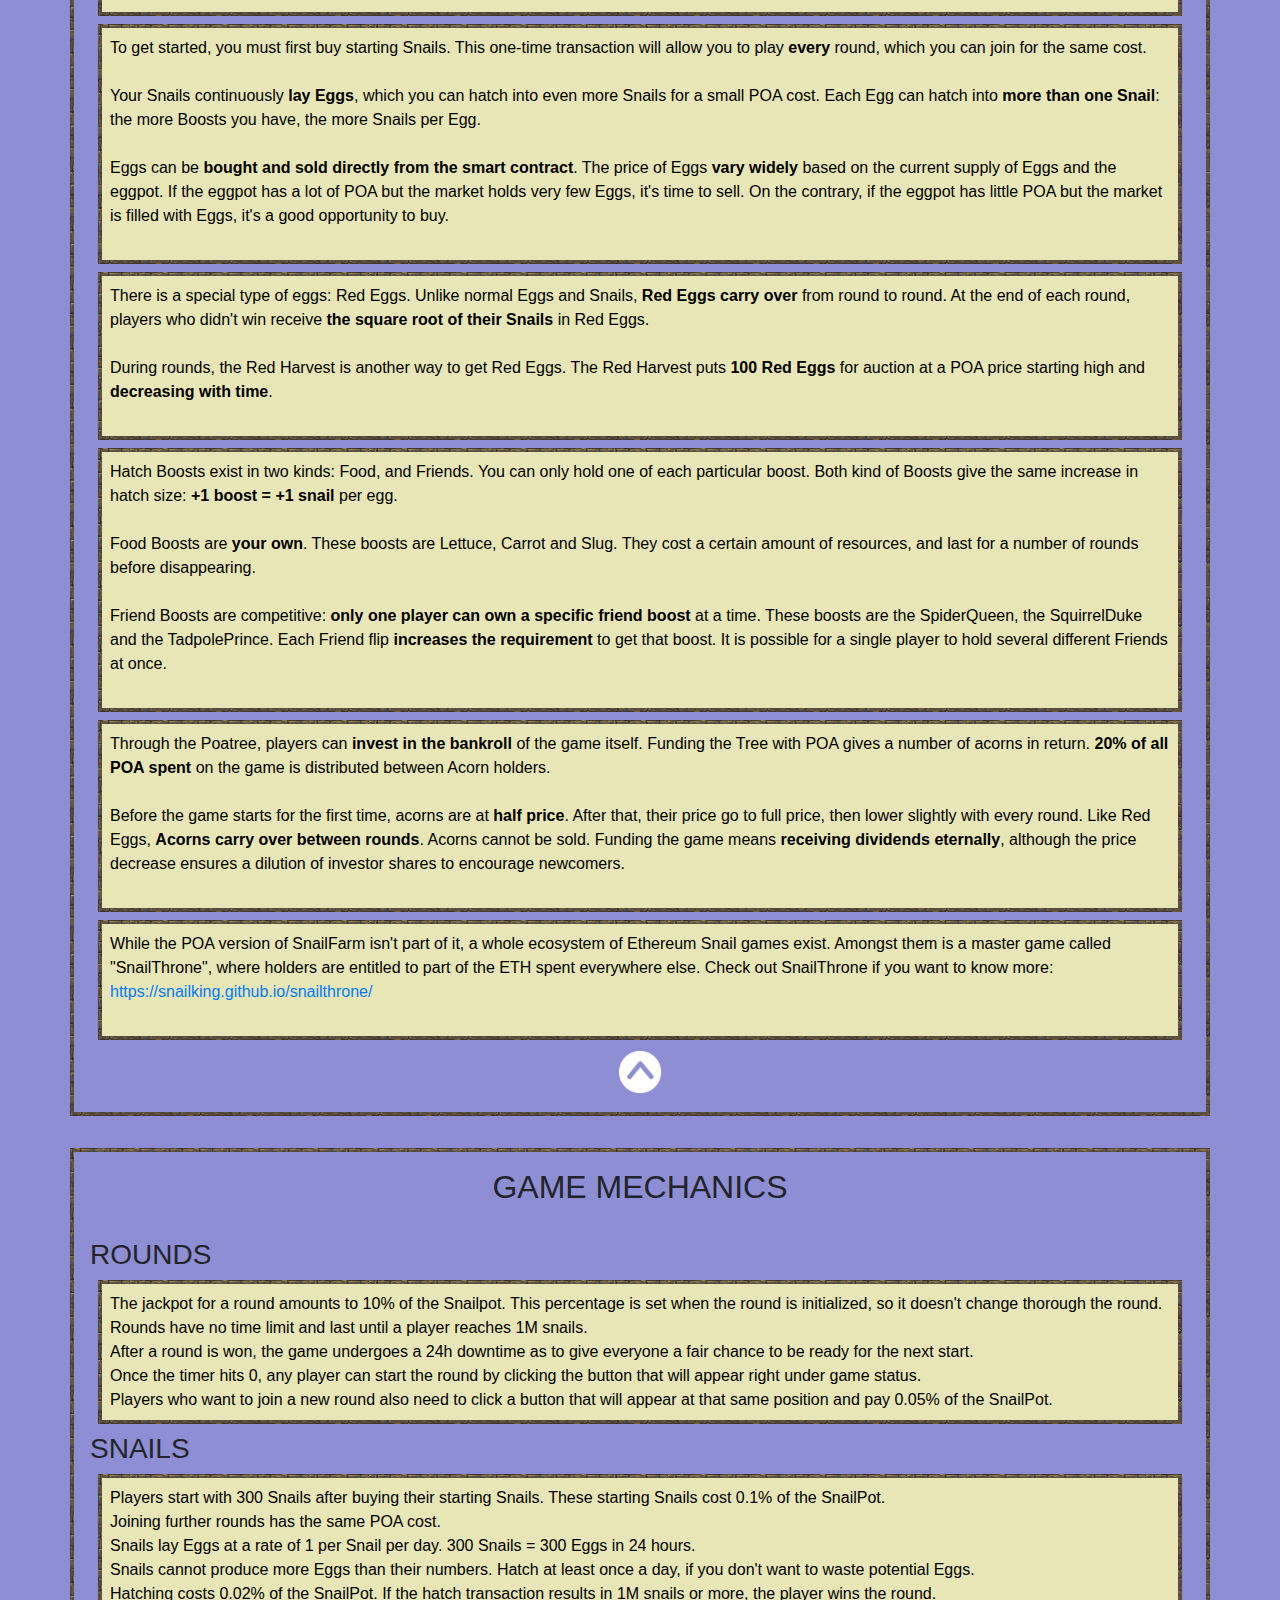
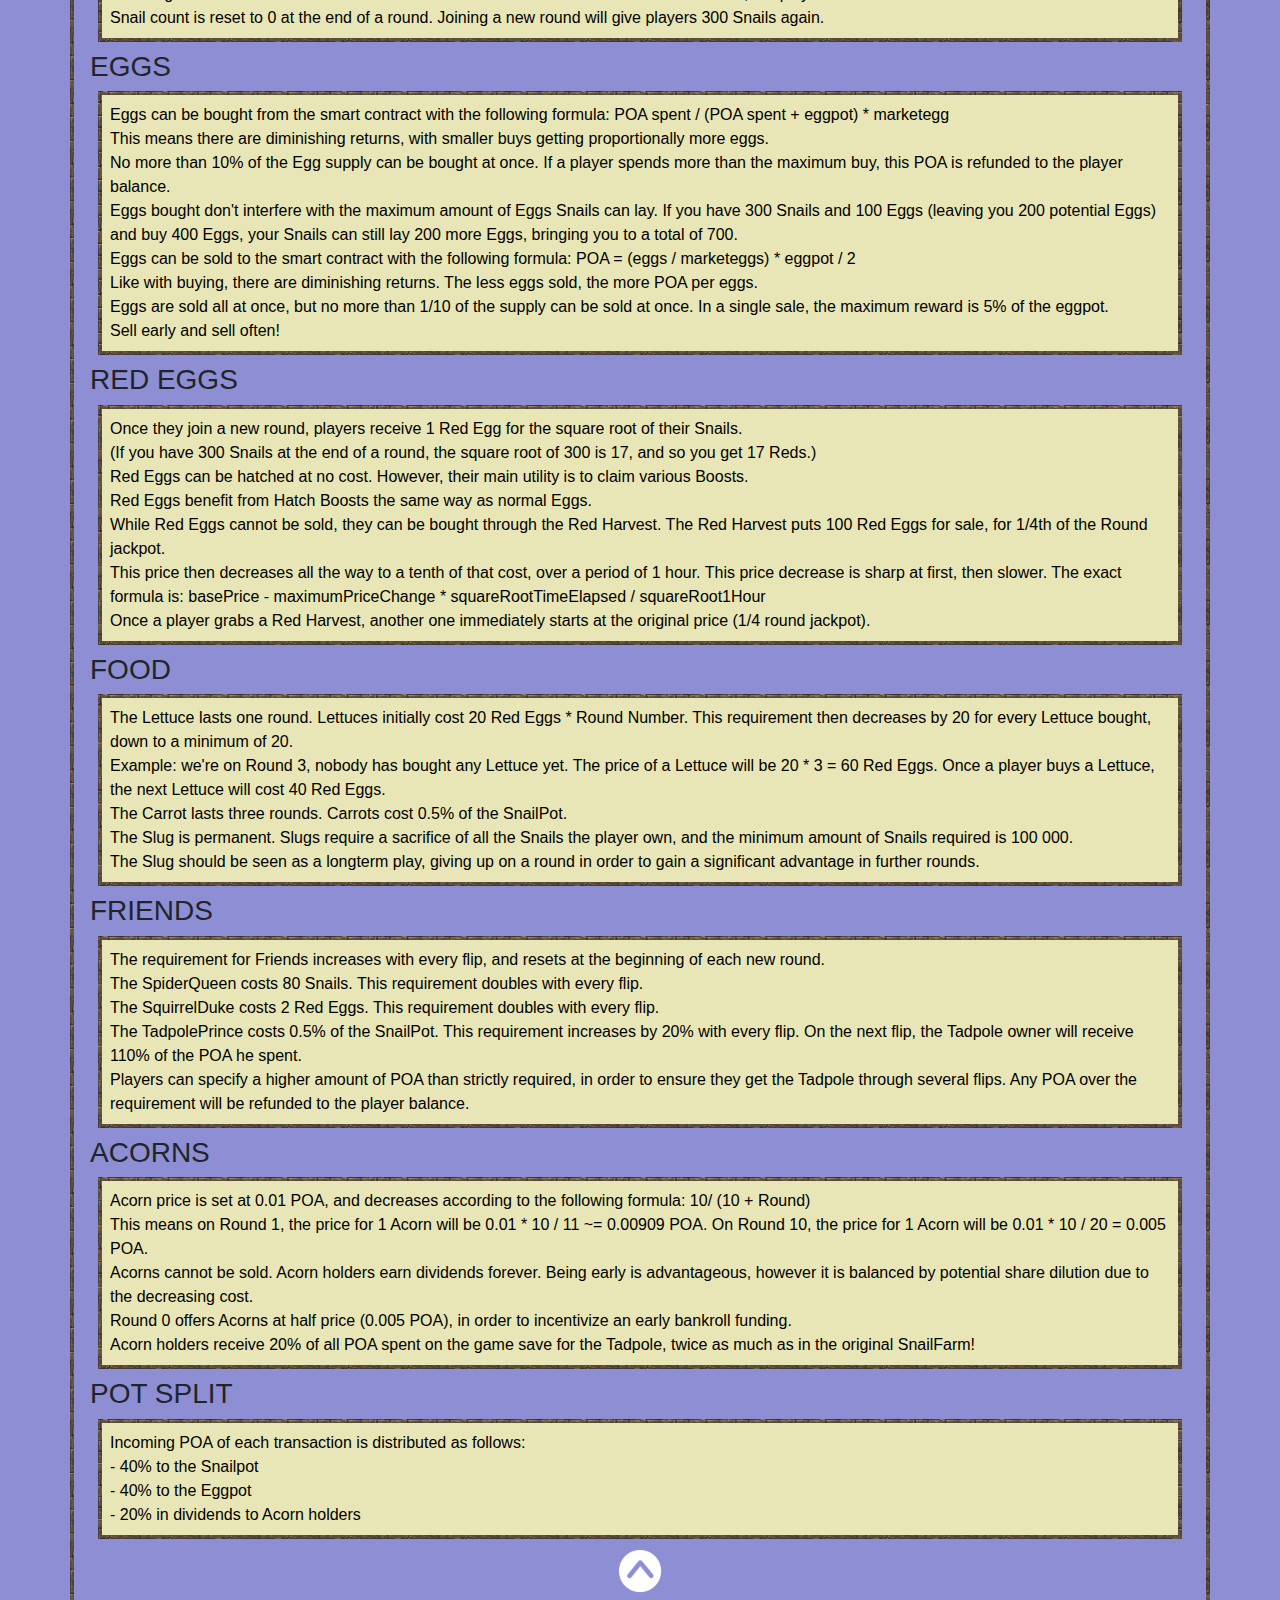
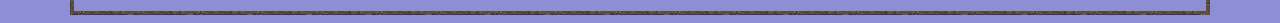
<file: gameTEST.html>
<!doctype html>
<html lang="en">
	<head>
		<!-- Required meta tags -->
		<meta charset="utf-8">
		<meta name="viewport" content="width=device-width, initial-scale=1, shrink-to-fit=no">
		<!-- Title, Favicon -->
		<title>POA SnailFarm</title>
		<link rel="shortcut icon" href="favicon.png" type="image/x-icon">		
		<!-- CSS -->
		<link rel="stylesheet" type="text/css" href="theme_bootstrap.css">	
		<link rel="stylesheet" type="text/css" href="theme_poasnailfarm.css">		
	</head>
	
	<body class="tint">
		<!-- TITLE -->
		<div class="container" align="center">
			<a name="top"><img src="img/logo.png" class="img-title">
		</div>
		<div class="jumbotron" align="center">
				<h3>Your Favorite Ethereum Forest Adventure... now on POA Network!</h1>
				<a href="#quickstart"><img height="64" src="img/question_circle.png"></a> 
				<a href="https://blockscout.com/poa/core/address/0x13873fe7a0e2c82434fa7dcd3a08fbbd6ba00217/transactions" target="_blank"><img height="64" src="img/contract_circle.png"></a>
				<a href="https://discord.gg/JU8P4Ru" target="_blank"><img height="64" src="img/discord_circle.png"></a>
				<a href="https://twitter.com/EtherSnailFarm" target="_blank"><img height="64" src="img/twitter_circle.png"></a>
				<a href="https://medium.com/@thesnailking/snails-on-the-poa-network-fb75aa738587" target="_blank"><img height="64" src="img/medium_circle.png"></a>
				<a href="https://snailking.github.io/snailthrone" target="_blank"><img height="64" src="img/snailthrone_circle.png"></a>
				<a href="https://reddit.com/r/snailthrone" target="_blank"><img height="64" src="img/reddit_circle.png"></a>				
			</div>
		</div>
		<!-- ROUND INFO -->
		<div class="container">
			<div class="row">
				<div class="container-beige col-sm" align="left">	
					<h2>ROUND <span id="round">[undefined]</span></h2>
				</div>
				<div class="container-beige col-sm" align="center">
					<h2><span id="gameactive">Game Active?</span></h2>
				</div>
				<div class="container-beige col-sm" align="right">
					<h2>WIN <span id="roundpot">[undefined]</span> POA</h2>
				</div>
			</div>
		</div>
		<div class="container" align="center">
			<span id="playerstatus"><img height="64" src="img/snail.png"></span>
		</div>
		<div class="container black-shadow" align="center">
			<h1>REACH 1 MILLION SNAILS TO WIN THE POT</h1>
			<h3><span id="leader">?</span> currently leading with <span id="leadersnail">?</span> snails.</h3><br>
		</div>
		<!-- LEADERBOARD -->
		<div class="jumbotron">
			<h2 align="center">LEADERBOARD</h2>
			<div class="container-beige leader-style">
				<h5><span id="leaderboard">Waiting for hatches...</span></h5>
			</div>
			<div class="row">
				<div class="col-sm" align="left">
					<h2>EVENTS</h2>
				</div>
				<div class="col-sm" align="right">
					<button type="button" class="btn btn-success" onclick="runLog()">Get Past Events</button>
					<button type="button" class="btn btn-success" onclick="startLogging()">Toggle Refresh</button>
				</div>
			</div>
			<div class="container-beige">
				<div class="scroll-box" id="logboxscroll">
					<span id="eventlog">Use "Get Past Events" for a history of previous events. <br> Events should show up on their own, but you can toggle refresh if they don't.</span>
				</div>
			</div>
		</div>
		<!-- DOWNTIME MODAL -->
		<div id="downtimemodal" class="modal">
			<div class="jumbotron modal-content" align="center">
				<h2 class="black-shadow">The game is currently paused!</h2><br>
				<div class="container-beige">
					<h4><span id="leader2">?</span> won Round <span id="round2">?</span>. The next round will start in <span id="gameactive2">?</span>.</h4><br>
					<h5>During round downtime, you can buy Acorns, claim your Share and withdraw your Balance.</h5><br>
					<h5>Other actions are disabled.</h5><br>
				</div>
				<div class="container" align="center">
					<button type="button" class="btn btn-success" onclick="CloseModal()">Got it!</button>
				</div>
			</div>
		</div>
		<!-- WRONG ROUND MODAL -->
		<div id="wrongroundmodal" class="modal">
			<div class="jumbotron modal-content" align="center">
				<h2 class="black-shadow">You haven't joined this Round yet!</h2><br>
				<div class="container-beige">
					<h4>Join the current Round to play.</h4><br>
					<h5>You will receive Red Eggs according to your previous number of Snails.</h5><br>
					<h5>Your normal Eggs and Snails will be lost.</h5><br>
				</div>
				<div class="container" align="center">
					<button type="button" class="btn btn-lg btn-success" onclick="webJoinRound()">Join Round</button>
				</div>
			</div>
		</div>
		<!-- SNAILS -->
		<div class="jumbotron snail-img" align="center">
			<div class="row">
				<div class="col-sm" align="left">
					<h1>MY SNAILS</h1>
				</div>
				<div class="col-sm" align="right">
					<h1><span id="playersnail">[undefined]</span></h1>
				</div>
			</div><br>
			<div class="row black-shadow">
				<div class="col-sm" align="left">
					<h4>Hatch Boost: <span id="hatchboost">[undefined]</span>x</h4>
				</div>
				<div class="col-sm" align="right">
					<h4>Producing <span id="playerprod">[undefined]</span> eggs per hour</h4>
				</div>
			</div><br>
			<div class="row">
				<div class="col-sm">
					<img height="64" src="img/spider.png" id="spider_yes"><img height="64" src="img/spider_grey.png" id="spider_no">
				</div>
				<div class="col-sm">
					<img height="64" src="img/squirrel.png" id="squirrel_yes"><img height="64" src="img/squirrel_grey.png" id="squirrel_no">
				</div>
				<div class="col-sm">
					<img height="64" src="img/tadpole.png" id="tadpole_yes"><img height="64" src="img/tadpole_grey.png" id="tadpole_no">
				</div>
				<div class="col-sm">
					<img height="64" src="img/lettuce.png" id="lettuce_yes"><img height="64" src="img/lettuce_grey.png" id="lettuce_no">
				</div>
				<div class="col-sm">
					<img height="64" src="img/carrot.png" id="carrot_yes"><img height="64" src="img/carrot_grey.png" id="carrot_no">
				</div>
				<div class="col-sm">
					<img height="64" src="img/slug.png" id="slug_yes"><img height="64" src="img/slug_grey.png" id="slug_no">
				</div>
			</div>
		</div>
		<!-- EGGS -->
		<div class="jumbotron egg-img" align="center">
			<div class="row">
				<div class="col-sm" align="left">
					<h1>MY EGGS</h1>
				</div>
				<div class="col-sm" align="right">
					<h1><span id="playeregg">[undefined]</span></h1>
				</div>
			</div><br>
			<div class="row black-shadow">
				<div class="col-sm" align="left">
					<h5>Hatch Eggs into <span id="hatchestimate">[undefined]</span> Snails</h5>
				</div>
				<div class="col-sm" align="right">
					<p>(Cost: <span id="hatchcost">?</span> POA) <button class="btn btn-success" onclick="webCheck(webHatchEgg)">HATCH</button></p>
				</div>
			</div>
			<div class="row black-shadow">
				<div class="col-sm" align="left">
					<h5>Sell Eggs for <span id="sellestimate">?</span> POA</h5>
				</div>
				<div class="col-sm" align="right">
					<p>(Maximum reward: <span id="maxsalereward">[undefined]</span>) <button class="btn btn-success" onclick="webCheck(webSellEgg)">SELL</button></p>
				</div>
			</div>
			<div class="row black-shadow">
				<div class="col-sm" align="left">
					<h5>Buy <span id="buyestimate">?</span> Eggs for <span id="fieldBuy2">?</span> POA <input type="text" id="fieldBuy" value="0.1" size="4">
				</div>
				<div class="col-sm" align="right">
					<p>(Maximum eggs in one buy: <span id="maxeggbuy">[undefined]</span>) <button class="btn btn-success" onclick="webCheck(webBuyEgg)">BUY</button></p>
				</div>
			</div>	
		</div>
		<!-- MARKET -->
		<div class="container">
			<div class="container-beige">
				<div class="row">
					<div class="col-sm" align="right">
						<h3><span id="eggpot">[undefined]</span> POA in the EggPot</h5>
					</div>
					<div class="col-sm" align="left">
						<h3><span id="marketegg">[undefined]</span> Eggs on the Market</h5>
					</div>
				</div>
			</div>
		</div>	
		<!-- REDS -->
		<div class="jumbotron red-img" align="center">
			<div class="row">
				<div class="col-sm" align="left">
					<h1>MY REDS</h1>
				</div>
				<div class="col-sm" align="right">
					<h1><span id="playerred">[undefined]</span></h1>
				</div>
			</div><br>
			<div class="row black-shadow">
				<div class="col-sm" align="left">
					<h5>Grab the Red Harvest at a cost of <span id="harvestcost">[undefined]</span> POA</h5>
				</div>
				<div class="col-sm" align="right">
					<p>(Reward: 100 Red Eggs) <button class="btn btn-success" onclick="webCheck(webClaimRedHarvest)">GRAB</button></p>
				</div>
			</div>
			<div class="row black-shadow">
				<div class="col-sm" align="left">
					<h5>Hatch <span id="fieldRed2">?</span> Red Eggs and get <span id="redestimate">?</span> Snails <input type="text" id="fieldRed" value="0" size="4"></h5>
				</div>
				<div class="col-sm" align="right">
					<p>(Red Eggs hatch for free) <button class="btn btn-success" onclick="webCheck(webHatchRed)">HATCH</button></p>
				</div>
			</div>				
		</div>
		<!-- REDS FOR NEXT ROUND -->
		<div class="container">
			<div class="container-beige" align="center">
				<h3>You will receive <span id="nextred">?</span> Reds next Round</h3>
			</div>
		</div>	
		<!-- FRIENDS -->
		<div class="jumbotron" align="center">
			<div class="row">
				<div class="col-sm">
					<h1>SPIDERQUEEN</h1>
					<img height="96" src="img/spider.png">
					<h5 class="black-shadow">Owned by <span id="spiderowner">[undefined]</span></h3><br>
					<button class="btn btn-success" onclick="webCheck(webBecomeSpiderQueen)">BECOME SPIDERQUEEN</button>
					<p>Requirement: <span id="spiderreq">[undefined]</span> Snails</p>
				</div>
				<div class="col-sm">
					<h1>SQUIRRELDUKE</h1>
					<img height="96" src="img/squirrel.png">
					<h5 class="black-shadow">Owned by <span id="squirrelowner">[undefined]</span></h3><br>
					<button class="btn btn-success" onclick="webCheck(webBecomeSquirrelDuke)">BECOME SQUIRRELDUKE</button>
					<p>Requirement: <span id="squirrelreq">[undefined]</span> Reds</p>
				</div>
				<div class="col-sm">
					<h1>TADPOLE PRINCE</h1>
					<img height="96" src="img/tadpole.png">
					<h5 class="black-shadow">Owned by <span id="tadpoleowner">[undefined]</span></h3><br>
					<button class="btn btn-success" onclick="webCheck(webBecomeTadpolePrince)">BECOME TADPOLEPRINCE</button>
					<p>Requirement: <span id="tadpolereq">[undefined]</span> POA </p>
					<input type="text" id="fieldPrince" size="4">
				</div>
			</div>
		</div>
		<!-- FOOD -->
		<div class="jumbotron" align="center">
			<div class="row">
				<div class="col-sm">
					<h1>LETTUCE</h1>
					<img height="96" src="img/lettuce.png">
					<h5 class="black-shadow"><span id="haslettuce"></span></h3><br>
					<span id="nolettuce"><button class="btn btn-success" onclick="webCheck(webFindLettuce)">FIND LETTUCE</button>
					<p>Requirement: <span id="lettucereq">[undefined]</span> Reds</p></span>
					<span id="yeslettuce"><br><h5 class="black-shadow">Your Lettuce lasts for the round</h5></span>
				</div>
				<div class="col-sm">
					<h1>CARROT</h1>
					<img height="96" src="img/carrot.png">
					<h5 class="black-shadow"><span id="hascarrot"></span></h3><br>
					<span id="nocarrot"><button class="btn btn-success" onclick="webCheck(webFindCarrot)">FIND CARROT</button>
					<p>Requirement: <span id="carrotcost">?</span></p> POA</span>
					<span id="yescarrot"><br><h5 class="black-shadow">Your Carrot lasts for <span id="carrottime"></span></h5></span>
				</div>
				<div class="col-sm">
					<h1>SLUG</h1>
					<img height="96" src="img/slug.png">
					<h5 class="black-shadow"><span id="hasslug"></span></h3><br>
					<span id="noslug"><button class="btn btn-success" onclick="webCheck(webFindSlug)">FIND SLUG</button>
					<p>Requirement: at least 100 000 Snails</p></span>
					<span id="yesslug"><br><h5 class="black-shadow">Your Slug remains yours, forever</span>
				</div>
			</div>
		</div>
		<!-- ACORNS -->
		<div class="jumbotron acorn-img" align="center">
			<div class="row">
				<div class="col-sm" align="left">
					<h1>MY BALANCE</h1>
				</div>
				<div class="col-sm" align="right">
					<h1><span id="playerbalance">[undefined]</span> POA</h1>
				</div>
			</div><br>
			<div class="row black-shadow">
				<div class="col-sm" align="left">
					<h5>Transfer your balance to your wallet</h5>
				</div>
				<div class="col-sm" align="right">
					<p>(Remember to claim your share too) <button class="btn btn-success" onclick="webWithdrawBalance()">WITHDRAW</button></p>
				</div>
			</div>
			<div class="row black-shadow">
				<div class="col-sm" align="left">
					<h5>You own <span id="playeracorn">[undefined]</span> Acorns</h5>
				</div>
				<div class="col-sm" align="right">
					<p>(Unclaimed share: <span id="playershare">?</span> POA) <button class="btn btn-success" onclick="webClaimShare()">CLAIM</button></p>
				</div>
			</div>
			<div class="row black-shadow">
				<div class="col-sm" align="left">
					<h5>Fund Poatree with <span id="fieldTree2">?</span> POA to get <span id="treeestimate">?</span> Acorns <input type="text" id="fieldTree" value="0.01" size="4"></h5>
				</div>
				<div class="col-sm" align="right">
					<p>(Cost per acorn: <span id="acorncost">[undefined]</span>) <button class="btn btn-success" onclick="webFundTree()">FUND</button></p>
				</div>
			</div>
			<div class="col-sm black-shadow" align="center"><br>
				<h5>The Poatree has grown a total of <span id="maxacorn">[undefined]</span> Acorns</h5>
			</div>
		</div>
		<!-- CONTRACT BALANCE, SNAILPOT -->
		<div class="container">
			<div class="container-beige">
				<div class="row">
					<div class="col-sm" align="left">
						<h3>Contract balance: <span id="contractbalance">[undefined]</span> POA</h3>
					</div>
					<div class="col-sm" align="right">
						<h3>Snailpot: <span id="snailpot">[undefined]</span> POA</h3>
					</div>
				</div>
			</div>
		</div>
		<!-- GAME INFO -->
		<div class="jumbotron">			
			<a name="quickstart"><h2 align="center">GAME INFO</h2></a>
			<div class="container-beige">		
				<p><b>SnailFarm</b> is an idlegame played in rounds. The goal is to be the first to reach <b>1 million Snails</b>. Once you hatch enough snails to get to that number, you win the round and receive the current pot.</p><br>
				<p>At the end of the round, <b>all Snails and Eggs are wiped</b>, including market Eggs, and the game starts anew 24 hours later.</p><br>
			</div>
			<div class="container-beige">
					<p>To get started, you must first buy starting Snails. This one-time transaction will allow you to play <b>every</b> round, which you can join for the same cost.</p><br>
					<p>Your Snails continuously <b>lay Eggs</b>, which you can hatch into even more Snails for a small POA cost. Each Egg can hatch into <b>more than one Snail</b>: the more Boosts you have, the more Snails per Egg.</p><br>
					<p>Eggs can be <b>bought and sold directly from the smart contract</b>. The price of Eggs <b>vary widely</b> based on the current supply of Eggs and the eggpot. If the eggpot has a lot of POA but the market holds very few Eggs, it's time to sell. On the contrary, if the eggpot has little POA but the market is filled with Eggs, it's a good opportunity to buy.</p><br>
			</div>
			<div class="container-beige">		
					<p>There is a special type of eggs: Red Eggs. Unlike normal Eggs and Snails, <b>Red Eggs carry over</b> from round to round. At the end of each round, players who didn't win receive <b>the square root of their Snails</b> in Red Eggs.</p><br>
					<p>During rounds, the Red Harvest is another way to get Red Eggs. The Red Harvest puts <b>100 Red Eggs</b> for auction at a POA price starting high and <b>decreasing with time</b>.</p><br>
			</div>
			<div class="container-beige">		
					<p>Hatch Boosts exist in two kinds: Food, and Friends. You can only hold one of each particular boost. Both kind of Boosts give the same increase in hatch size: <b>+1 boost = +1 snail</b> per egg.</p><br>
					<p>Food Boosts are <b>your own</b>. These boosts are Lettuce, Carrot and Slug. They cost a certain amount of resources, and last for a number of rounds before disappearing.</p><br>
					<p>Friend Boosts are competitive: <b>only one player can own a specific friend boost</b> at a time. These boosts are the SpiderQueen, the SquirrelDuke and the TadpolePrince. Each Friend flip <b>increases the requirement</b> to get that boost. It is possible for a single player to hold several different Friends at once.</p><br>
			</div>
			<div class="container-beige">		
					<p>Through the Poatree, players can <b>invest in the bankroll</b> of the game itself. Funding the Tree with POA gives a number of acorns in return. <b>20% of all POA spent</b> on the game is distributed between Acorn holders.</p><br>
					<p>Before the game starts for the first time, acorns are at <b>half price</b>. After that, their price go to full price, then lower slightly with every round. Like Red Eggs, <b>Acorns carry over between rounds</b>. Acorns cannot be sold. Funding the game means <b>receiving dividends eternally</b>, although the price decrease ensures a dilution of investor shares to encourage newcomers.</p><br>
			</div>
			<div class="container-beige">		
					<p>While the POA version of SnailFarm isn't part of it, a whole ecosystem of Ethereum Snail games exist. Amongst them is a master game called "SnailThrone", where holders are entitled to part of the ETH spent everywhere else. Check out SnailThrone if you want to know more: <a href="https://snailking.github.io/snailthrone/" target="_blank">https://snailking.github.io/snailthrone/</a></p><br>
			</div>
			<div align="center">
				<a href="#top"><img height="48" src="img/arrow_circle.png"></a>
			</div>
		</div><br>
		<!-- GAME MECHANICS -->
		<div class="jumbotron">
			<h2 align="center">GAME MECHANICS</h2><br>
			<h3>ROUNDS</h3>
			<div class="container-beige">
				<p>The jackpot for a round amounts to 10% of the Snailpot. This percentage is set when the round is initialized, so it doesn't change thorough the round.</p>
				<p>Rounds have no time limit and last until a player reaches 1M snails.</p>
				<p>After a round is won, the game undergoes a 24h downtime as to give everyone a fair chance to be ready for the next start.</p>
				<p>Once the timer hits 0, any player can start the round by clicking the button that will appear right under game status.</p>
				<p>Players who want to join a new round also need to click a button that will appear at that same position and pay 0.05% of the SnailPot.</p>
			</div>
			<h3>SNAILS</h3>
			<div class="container-beige">
				<p>Players start with 300 Snails after buying their starting Snails. These starting Snails cost 0.1% of the SnailPot.</p>
				<p>Joining further rounds has the same POA cost.</p>
				<p>Snails lay Eggs at a rate of 1 per Snail per day. 300 Snails = 300 Eggs in 24 hours.</p>
				<p>Snails cannot produce more Eggs than their numbers. Hatch at least once a day, if you don't want to waste potential Eggs.</p>
				<p>Hatching costs 0.02% of the SnailPot. If the hatch transaction results in 1M snails or more, the player wins the round.</p>
				<p>Snail count is reset to 0 at the end of a round. Joining a new round will give players 300 Snails again.</p>
			</div>
			<h3>EGGS</h3>
			<div class="container-beige">
				<p>Eggs can be bought from the smart contract with the following formula: POA spent / (POA spent + eggpot) * marketegg</p>
				<p>This means there are diminishing returns, with smaller buys getting proportionally more eggs.</p>
				<p>No more than 10% of the Egg supply can be bought at once. If a player spends more than the maximum buy, this POA is refunded to the player balance.</p>
				<p>Eggs bought don't interfere with the maximum amount of Eggs Snails can lay. If you have 300 Snails and 100 Eggs (leaving you 200 potential Eggs) and buy 400 Eggs, your Snails can still lay 200 more Eggs, bringing you to a total of 700.</p>
				<p>Eggs can be sold to the smart contract with the following formula: POA = (eggs / marketeggs) * eggpot / 2</p>
				<p>Like with buying, there are diminishing returns. The less eggs sold, the more POA per eggs.</p>
				<p>Eggs are sold all at once, but no more than 1/10 of the supply can be sold at once. In a single sale, the maximum reward is 5% of the eggpot.</p>
				<p>Sell early and sell often!</p>
			</div>
			<h3>RED EGGS</h3>
			<div class="container-beige">
				<p>Once they join a new round, players receive 1 Red Egg for the square root of their Snails.</p>
				<p>(If you have 300 Snails at the end of a round, the square root of 300 is 17, and so you get 17 Reds.)</p>
				<p>Red Eggs can be hatched at no cost. However, their main utility is to claim various Boosts.</p>
				<p>Red Eggs benefit from Hatch Boosts the same way as normal Eggs.</p>
				<p>While Red Eggs cannot be sold, they can be bought through the Red Harvest. The Red Harvest puts 100 Red Eggs for sale, for 1/4th of the Round jackpot.</p>
				<p>This price then decreases all the way to a tenth of that cost, over a period of 1 hour. This price decrease is sharp at first, then slower. The exact formula is: basePrice - maximumPriceChange * squareRootTimeElapsed / squareRoot1Hour</p>
				<p>Once a player grabs a Red Harvest, another one immediately starts at the original price (1/4 round jackpot).</p>
			</div>
			<h3>FOOD</h3>
			<div class="container-beige">
				<p>The Lettuce lasts one round. Lettuces initially cost 20 Red Eggs * Round Number. This requirement then decreases by 20 for every Lettuce bought, down to a minimum of 20.</p>
				<p>Example: we're on Round 3, nobody has bought any Lettuce yet. The price of a Lettuce will be 20 * 3 = 60 Red Eggs. Once a player buys a Lettuce, the next Lettuce will cost 40 Red Eggs.</p>
				<p>The Carrot lasts three rounds. Carrots cost 0.5% of the SnailPot.</p>
				<p>The Slug is permanent. Slugs require a sacrifice of all the Snails the player own, and the minimum amount of Snails required is 100 000.</p>
				<p>The Slug should be seen as a longterm play, giving up on a round in order to gain a significant advantage in further rounds.</p>
			</div>
			<h3>FRIENDS</h3>
			<div class="container-beige">
				<p>The requirement for Friends increases with every flip, and resets at the beginning of each new round.</p>
				<p>The SpiderQueen costs 80 Snails. This requirement doubles with every flip.</p>
				<p>The SquirrelDuke costs 2 Red Eggs. This requirement doubles with every flip.</p>
				<p>The TadpolePrince costs 0.5% of the SnailPot. This requirement increases by 20% with every flip. On the next flip, the Tadpole owner will receive 110% of the POA he spent.</p>
				<p>Players can specify a higher amount of POA than strictly required, in order to ensure they get the Tadpole through several flips. Any POA over the requirement will be refunded to the player balance.</p>
			</div>
			<h3>ACORNS</h3>
			<div class="container-beige">
				<p>Acorn price is set at 0.01 POA, and decreases according to the following formula: 10/ (10 + Round)</p>
				<p>This means on Round 1, the price for 1 Acorn will be 0.01 * 10 / 11 ~= 0.00909 POA. On Round 10, the price for 1 Acorn will be 0.01 * 10 / 20 = 0.005 POA.</p>
				<p>Acorns cannot be sold. Acorn holders earn dividends forever. Being early is advantageous, however it is balanced by potential share dilution due to the decreasing cost.</p>
				<p>Round 0 offers Acorns at half price (0.005 POA), in order to incentivize an early bankroll funding.</p>
				<p>Acorn holders receive 20% of all POA spent on the game save for the Tadpole, twice as much as in the original SnailFarm!</p>
			</div>
			<h3>POT SPLIT</h3>
			<div class="container-beige">
				<p>Incoming POA of each transaction is distributed as follows:</p>
				<p>- 40% to the Snailpot</p>
				<p>- 40% to the Eggpot</p>
				<p>- 20% in dividends to Acorn holders</p>
			</div>
			<div align="center">
				<a href="#top"><img height="48" src="img/arrow_circle.png"></a>
			</div>
		</div>
		<!-- Bogus Modal -->
		<div id="questmodal"></div>
		<!-- Main Javascript -->
		<script src="poasnailfarmTEST.js"></script>				
		<script>
			main()
		</script>
		
	</body>
</html>
</file>
<file: theme_poasnailfarm.css>
/* Hide/Show Eggs and Time since last Hatch/sale */
/*
div#show span#playeregg {
  display: inline;
}

div#show:hover span#playeregg{
  display: none;
}

div#show span#showtime {
  display: none;
}

div#show:hover span#showtime {
  display: inline;
}
*/

/* Color Palette
#8e8ed4

*/

p {
	margin: 0px;
	padding: 0px;
}


body {
	background-image: url("img/forest_bg.jpg");
	background-color: #8e8ed4;
	background-repeat: no-repeat;
	background-position: center;
	background-attachment: fixed;
}


@media only screen and (max-width:900px), (max-device-width:900px){
body:before {
  content: "";
  display: block;
  position: fixed;
  left: 0;
  top: 0;
  width: 100%;
  height: 100%;
  z-index: -10;
  background: url("img/forest_bg.jpg") no-repeat center center;
  -webkit-background-size: cover;
  -moz-background-size: cover;
  -o-background-size: cover;
  background-size: cover;
}
}

.jumbotron {
	background-color: #8e8ed4; /*#e8e6b6;*/
	position: center;
	margin-left: auto;
	margin-right: auto;
	border: 4px solid transparent;
	border-image: url("img/brick.png") 30 round;
	padding: 1rem 1rem;
	margin-bottom: 0.5rem;
	border-radius: 0.2rem;
}

@media (min-width: 576px) {
  .jumbotron {
    max-width: 540px;
  }
}

@media (min-width: 768px) {
  .jumbotron {
    max-width: 720px;
  }
}

@media (min-width: 992px) {
  .jumbotron{
    max-width: 960px;
  }
}

@media (min-width: 1200px) {
  .jumbotron{
    max-width: 1140px;
  }
}

.container-beige {
	background-color: #e8e6b6;
	color: black;
	position: center;
	border: 4px solid transparent;
	border-image: url("img/brick.png") 30 round;
	padding: 0.5rem 0.5rem;
	margin: 0.5rem;
}

.img-title {
	border: 4px solid transparent;
	border-image: url("img/brick.png") 30 round;
}

.black-shadow {
	color: white;
	text-shadow:
	-1px -1px 0 #000,  
	1px -1px 0 #000,
    -1px 1px 0 #000,
    1px 1px 0 #000;
}

.scroll-box {
	width: 100%; 
	overflow: auto; 
	overflow-x: hidden; 
	height: 110px;
}

.druid-img {
	background-image: url("img/druid_o50.png");
	background-repeat: no-repeat;
	background-position: center;
}

.snail-img {
	background-image: url("img/snail_o50.png");
	background-repeat: no-repeat;
	background-position: center;
}

.egg-img {
	background-image: url("img/egg_o50.png");
	background-repeat: no-repeat;
	background-position: center;
}

.red-img {
	background-image: url("img/red_o50.png");
	background-repeat: no-repeat;
	background-position: center;
}

.acorn-img {
	background-image: url("img/acorn_o50.png");
	background-repeat: no-repeat;
	background-position: center;
}

.throne-img {
	background-image: url("img/throne_o50.png");
	background-repeat: no-repeat;
	background-position: center;
}

.btn {
	border: 4px solid transparent;
	border-image: url("img/brick.png") 30 round;
	margin: 2px;
	background-color: #b7a575;
}

.btn-success:hover{
	background-color: #4848b5;
}

/* Green outline remover */
.btn:focus,.btn:active {
   outline: none !important;
   box-shadow: none;
}

.leader-style {
	font-size: 1.25rem;
}

/* Modal (from W3Schools) */
.modal {
    display: none; /* Hidden by default */
    position: fixed; /* Stay in place */
    z-index: 1; /* Sit on top */
    padding-top: 200px; /* Location of the box */
    left: 0;
    top: 0;
    width: 100%; /* Full width */
    height: 100%; /* Full height */
    overflow: auto; /* Enable scroll if needed */
    background-color: rgb(0,0,0); /* Fallback color */
    background-color: rgba(0,0,0,0.4); /* Black w/ opacity */
}

/* Modal Content */
.modal-content {
    width: 100%;
	max-width: 960px;
}

/* The Close Button */
.close {
    font-size: 16px;
    font-weight: bold;
	color: white;
	vertical-align: text-top;
    float: right;
}

.close:hover,
.close:focus {
    color: gray;
    text-decoration: none;
    cursor: pointer;
}

.text-fluid {
  font-size: 1rem;
}

@include media-breakpoint-up(sm) {
  .text-fluid {
    font-size: 1.2rem;
  }
}

@include media-breakpoint-up(md) {
  .text-fluid {
    font-size: 1.4rem;
  }
}

@include media-breakpoint-up(lg) {
  .text-fluid {
    font-size: 1.6rem;
  }
}
</file>
<file: theme_poasnailfarm_backup.css>
/* Hide/Show Eggs and Time since last Hatch/sale */
/*
div#show span#playeregg {
  display: inline;
}

div#show:hover span#playeregg{
  display: none;
}

div#show span#showtime {
  display: none;
}

div#show:hover span#showtime {
  display: inline;
}
*/

/* Color Palette
#8e8ed4

*/

p {
	margin: 0px;
	padding: 0px;
}


body {
	background-image: url("img/forest_bg.jpg");
	background-color: #8e8ed4;
	background-repeat: no-repeat;
	background-position: center;
	background-attachment: fixed;
}


@media only screen and (max-width:900px), (max-device-width:900px){
body:before {
  content: "";
  display: block;
  position: fixed;
  left: 0;
  top: 0;
  width: 100%;
  height: 100%;
  z-index: -10;
  background: url("img/forest_bg.jpg") no-repeat center center;
  -webkit-background-size: cover;
  -moz-background-size: cover;
  -o-background-size: cover;
  background-size: cover;
}
}

.jumbotron {
	background-color: #8e8ed4; /*#e8e6b6;*/
	position: center;
	margin-left: auto;
	margin-right: auto;
	border: 4px solid transparent;
	border-image: url("img/brick.png") 30 round;
	padding: 1rem 1rem;
	margin-bottom: 0.5rem;
	border-radius: 0.2rem;
}

@media (min-width: 576px) {
  .jumbotron {
    max-width: 540px;
  }
}

@media (min-width: 768px) {
  .jumbotron {
    max-width: 720px;
  }
}

@media (min-width: 992px) {
  .jumbotron{
    max-width: 960px;
  }
}

@media (min-width: 1200px) {
  .jumbotron{
    max-width: 1140px;
  }
}

.container-beige {
	background-color: #e8e6b6;
	color: black;
	position: center;
	border: 4px solid transparent;
	border-image: url("img/brick.png") 30 round;
	padding: 0.5rem 0.5rem;
	margin: 0.5rem;
}

.img-title {
	border: 4px solid transparent;
	border-image: url("img/brick.png") 30 round;
}

.black-shadow {
	color: white;
	text-shadow:
	-1px -1px 0 #000,  
	1px -1px 0 #000,
    -1px 1px 0 #000,
    1px 1px 0 #000;
}

.scroll-box {
	width: 100%; 
	overflow: auto; 
	overflow-x: hidden; 
	height: 110px;
}

.druid-img {
	background-image: url("img/druid_o50.png");
	background-repeat: no-repeat;
	background-position: center;
}

.snail-img {
	background-image: url("img/snail_o50.png");
	background-repeat: no-repeat;
	background-position: center;
}

.egg-img {
	background-image: url("img/egg_o50.png");
	background-repeat: no-repeat;
	background-position: center;
}

.red-img {
	background-image: url("img/red_o50.png");
	background-repeat: no-repeat;
	background-position: center;
}

.acorn-img {
	background-image: url("img/acorn_o50.png");
	background-repeat: no-repeat;
	background-position: center;
}

.throne-img {
	background-image: url("img/throne_o50.png");
	background-repeat: no-repeat;
	background-position: center;
}

.btn {
	border: 4px solid transparent;
	border-image: url("img/brick.png") 30 round;
	margin: 2px;
	background-color: #b7a575;
}

.btn-success:hover{
	background-color: #4848b5;
}

/* Green outline remover */
.btn:focus,.btn:active {
   outline: none !important;
   box-shadow: none;
}

.leader-style {
	font-size: 1.25rem;
}

/* Modal (from W3Schools) */
.modal {
    display: none; /* Hidden by default */
    position: fixed; /* Stay in place */
    z-index: 1; /* Sit on top */
    padding-top: 200px; /* Location of the box */
    left: 0;
    top: 0;
    width: 100%; /* Full width */
    height: 100%; /* Full height */
    overflow: auto; /* Enable scroll if needed */
    background-color: rgb(0,0,0); /* Fallback color */
    background-color: rgba(0,0,0,0.4); /* Black w/ opacity */
}

/* Modal Content */
.modal-content {
    width: 100%;
	max-width: 960px;
}

/* The Close Button */
.close {
    font-size: 16px;
    font-weight: bold;
	color: white;
	vertical-align: text-top;
    float: right;
}

.close:hover,
.close:focus {
    color: gray;
    text-decoration: none;
    cursor: pointer;
}

.text-fluid {
  font-size: 1rem;
}

@include media-breakpoint-up(sm) {
  .text-fluid {
    font-size: 1.2rem;
  }
}

@include media-breakpoint-up(md) {
  .text-fluid {
    font-size: 1.4rem;
  }
}

@include media-breakpoint-up(lg) {
  .text-fluid {
    font-size: 1.6rem;
  }
}
</file>
